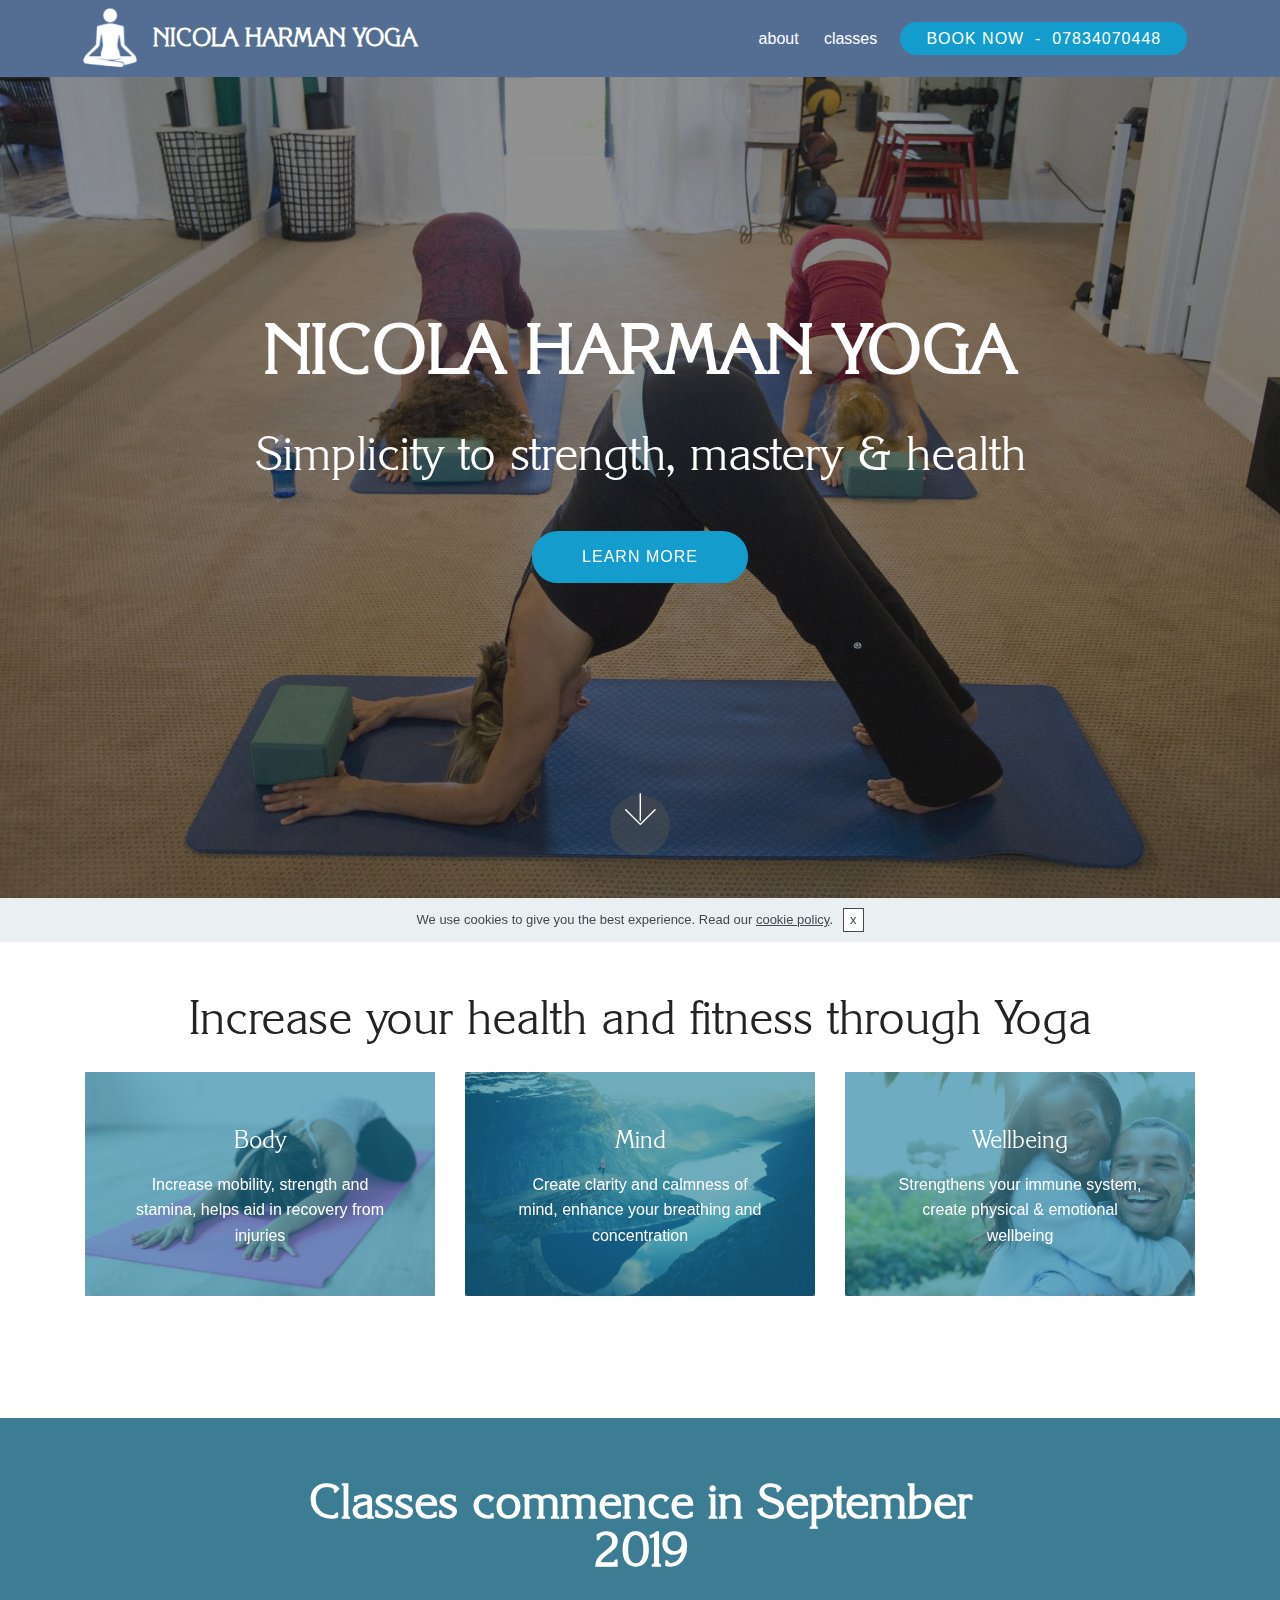
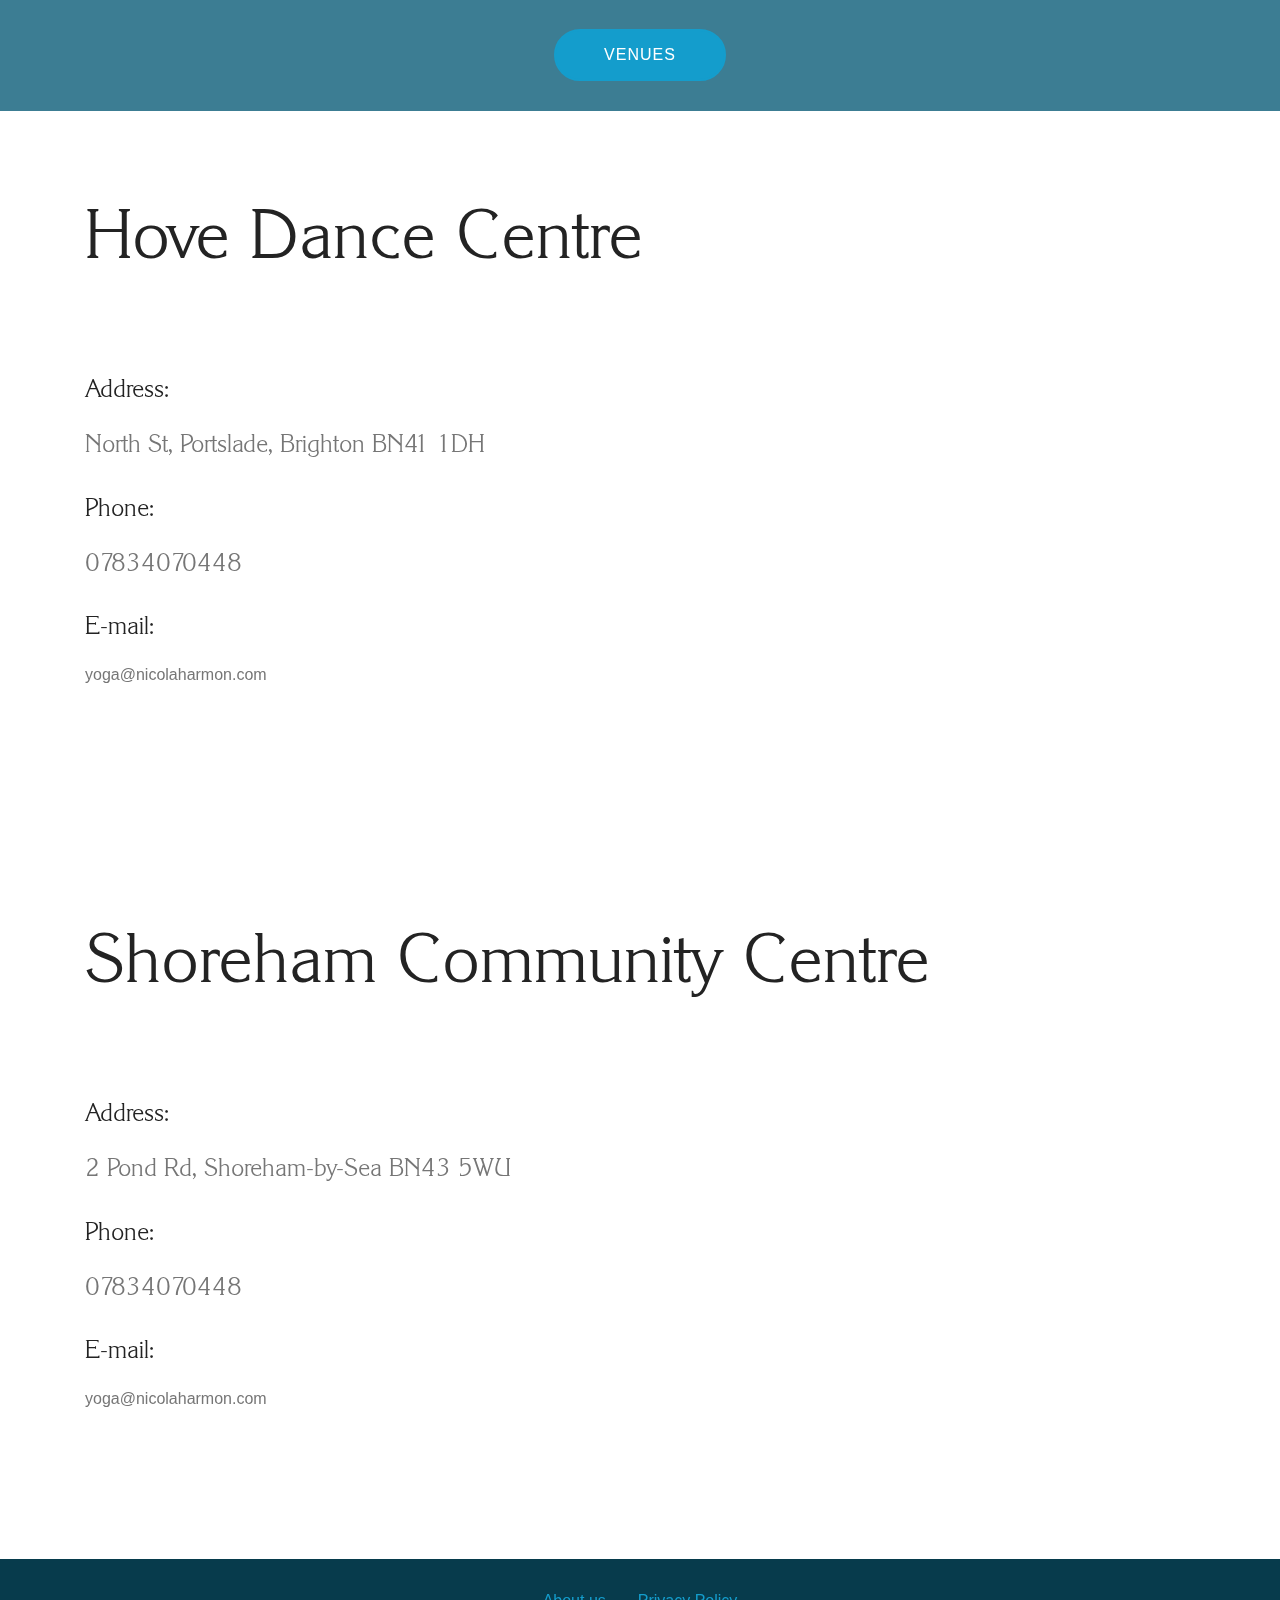
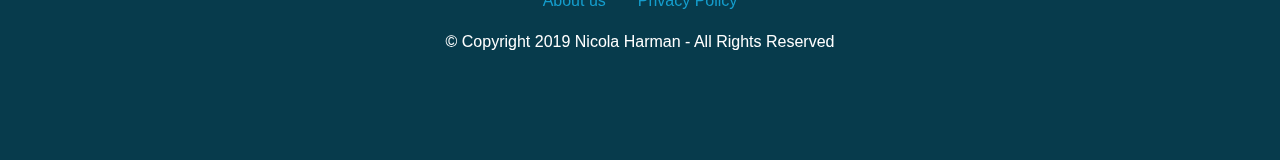
<file: index.html>
<!DOCTYPE html>
<html  >
<head>
  <!-- Site made -->
  <meta charset="UTF-8">
  <meta http-equiv="X-UA-Compatible" content="IE=edge">
  <meta name="generator" content="Mobirise v4.10.6, mobirise.com">
  <meta name="viewport" content="width=device-width, initial-scale=1, minimum-scale=1">
  <link rel="shortcut icon" href="assets/images/lotus-flower.svg" type="image/x-icon">
  <meta name="description" content="Learn Yoga with Nikki Harman. Fun and focused classes that build from the basics to advanced and your  own pace in local classes in Brighton East Sussex">
  
  <title>Nicola Harman Yoga |  Yoga classes, and one-to-one in Brighton and East sussex</title>
  <link rel="stylesheet" href="assets/web/assets/mobirise-icons/mobirise-icons.css">
  <link rel="stylesheet" href="assets/tether/tether.min.css">
  <link rel="stylesheet" href="assets/bootstrap/css/bootstrap.min.css">
  <link rel="stylesheet" href="assets/bootstrap/css/bootstrap-grid.min.css">
  <link rel="stylesheet" href="assets/bootstrap/css/bootstrap-reboot.min.css">
  <link rel="stylesheet" href="assets/socicon/css/styles.css">
  <link rel="stylesheet" href="assets/gdpr-plugin/gdpr-styles.css">
  <link rel="stylesheet" href="assets/dropdown/css/style.css">
  <link rel="stylesheet" href="assets/theme/css/style.css">
  <link rel="stylesheet" href="assets/mobirise/css/mbr-additional.css" type="text/css">
  
  
  
</head>
<body>
  <section class="menu cid-rze4KUOY17" once="menu" id="menu1-0">

    

    <nav class="navbar navbar-expand beta-menu navbar-dropdown align-items-center navbar-fixed-top navbar-toggleable-sm">
        <button class="navbar-toggler navbar-toggler-right" type="button" data-toggle="collapse" data-target="#navbarSupportedContent" aria-controls="navbarSupportedContent" aria-expanded="false" aria-label="Toggle navigation">
            <div class="hamburger">
                <span></span>
                <span></span>
                <span></span>
                <span></span>
            </div>
        </button>
        <div class="menu-logo">
            <div class="navbar-brand">
                <span class="navbar-logo">
                    <a href="index.html">
                         <img src="assets/images/logo-sitting-96x97.png" alt="Mobirise" title="" style="height: 3.8rem;">
                    </a>
                </span>
                <span class="navbar-caption-wrap"><a class="navbar-caption text-white display-5" href="index.html">NICOLA HARMAN YOGA</a></span>
            </div>
        </div>
        <div class="collapse navbar-collapse" id="navbarSupportedContent">
            <ul class="navbar-nav nav-dropdown" data-app-modern-menu="true"><li class="nav-item">
                    <a class="nav-link link text-white display-7" href="about.html">
                        
                        about&nbsp;</a>
                </li><li class="nav-item"><a class="nav-link link text-white display-7" href="classes.html">classes</a></li></ul>
            <div class="navbar-buttons mbr-section-btn"><a class="btn btn-sm btn-primary display-4" href="tel:07834070448">BOOK NOW &nbsp;- &nbsp;07834070448</a></div>
        </div>
    </nav>
</section>

<section class="engine"><a href="https://mobirise.info/j">website templates</a></section><section class="header6 cid-rzejneMwGR mbr-fullscreen mbr-parallax-background" id="header6-1">

    

    <div class="mbr-overlay" style="opacity: 0.5; background-color: rgb(35, 35, 35);">
    </div>

    <div class="container">
        <div class="row justify-content-md-center">
            <div class="mbr-white col-md-10">
                <h1 class="mbr-section-title align-center mbr-bold pb-3 mbr-fonts-style display-1">
                    NICOLA HARMAN YOGA</h1>
                <p class="mbr-text align-center pb-3 mbr-fonts-style display-2">Simplicity to strength, mastery &amp; health<br></p>
                <div class="mbr-section-btn align-center"><a class="btn btn-md btn-primary display-4" href="index.html#features13-5">LEARN MORE</a></div>
            </div>
        </div>
    </div>

    <div class="mbr-arrow hidden-sm-down" aria-hidden="true">
        <a href="#next">
            <i class="mbri-down mbr-iconfont"></i>
        </a>
    </div>
</section>

<section class="features13 cid-rzenCc6mvU" id="features13-5">

    

    
    <div class="container">
        <h2 class="mbr-section-title pb-3 mbr-fonts-style align-center display-2">
            Increase your health and fitness through Yoga</h2>

        <div class="media-container-row">
            <div class="card col-12 col-md-6 align-center col-lg-4">
                <div class="card-wrap">
                    <div class="card-img">
                        <img src="assets/images/mbr-742x495.jpg" alt="Mobirise" title="">
                    </div>
                    <div class="card-box p-5">
                        <h4 class="card-title py-2 mbr-fonts-style align-center mbr-white display-5">
                            Body</h4>
                        <p class="mbr-text mbr-fonts-style mbr-white display-7">
                            Increase mobility, strength and stamina, helps aid in recovery from injuries</p>
                    </div>
                </div>
            </div>
            <div class="card col-12 col-md-6 align-center col-lg-4">
                <div class="card-wrap">
                    <div class="card-img">
                        <img src="assets/images/mbr-700x466.jpg" alt="Mobirise" title="">
                    </div>
                    <div class="card-box p-5">
                        <h4 class="card-title py-2 mbr-fonts-style align-center mbr-white display-5">
                            Mind</h4>
                        <p class="mbr-text mbr-fonts-style mbr-white display-7">
                            Create clarity and calmness of mind, enhance your breathing and concentration</p>
                    </div>
                </div>
            </div>
            <div class="card col-12 col-md-6 align-center col-lg-4">
                <div class="card-wrap">
                    <div class="card-img">
                        <img src="assets/images/mbr-1-700x466.jpg" alt="Mobirise" title="">
                    </div>
                    <div class="card-box p-5">
                        <h4 class="card-title py-2 mbr-fonts-style align-center mbr-white display-5">
                            Wellbeing</h4>
                        <p class="mbr-text mbr-fonts-style mbr-white display-7">
                            Strengthens your immune system, create physical &amp; emotional wellbeing</p>
                    </div>
                </div>
            </div>    
        </div>
    </div>
</section>

<section class="mbr-section content4 cid-rzeqCjrr11" id="content4-a">

    

    <div class="container">
        <div class="media-container-row">
            <div class="title col-12 col-md-8">
                <h2 class="align-center pb-3 mbr-fonts-style display-2"><strong>
                    Classes commence in September 2019</strong></h2>
                
                <div class="mbr-section-btn align-center py-4"><a class="btn btn-primary display-4" href="index.html#contacts1-c">VENUES</a></div>
            </div>
        </div>
    </div>
</section>

<section class="mbr-section contacts1 cid-rzertiDMbK" id="contacts1-c">
    <!---->
    
    <!---->
    <!--Overlay-->
    
    <!--Container-->
    <div class="container">
        <div class="row">
            <!--Titles-->
            <div class="title col-12">
                <h2 class="align-left mbr-fonts-style display-1">
                    Hove Dance Centre<br><br></h2>
                
            </div>
            <!--Left-->
            <div class="col-12 col-md-6">
                <div class="left-block wrapper">
                    <div class="b b-adress">
                        <h5 class="align-left mbr-fonts-style m-0 display-5">
                            Address:
                        </h5>
                        <p class="mbr-text align-left mbr-fonts-style display-5">
                            North St, Portslade, Brighton BN41 1DH
                        </p>
                    </div>
                    <div class="b b-phone">
                        <h5 class="align-left mbr-fonts-style m-0 display-5">
                            Phone:
                        </h5>
                        <p class="mbr-text align-left mbr-fonts-style display-5">
                            07834070448
                        </p>
                    </div>
                    <div class="b b-mail">
                        <h5 class="align-left mbr-fonts-style m-0 display-5">
                            E-mail:
                        </h5>
                        <p class="mbr-text align-left mbr-fonts-style display-7">
                            yoga@nicolaharmon.com
                        </p>
                    </div>
                </div>
            </div>
            <!--Right-->
            <div class="col-12 col-md-6">
                <div class="google-map"><iframe frameborder="0" style="border:0" src="https://www.google.com/maps/embed/v1/place?key=AIzaSyCy9r70T3NYf3PhvVflTo0_zdif2_IoIYs&amp;q=place_id:ChIJswjguZaadUgRTRUR6OkyXUM" allowfullscreen=""></iframe></div>
            </div>
        </div>
    </div>
</section>

<section class="mbr-section contacts1 cid-rzeqV54UR4" id="contacts1-b">
    <!---->
    
    <!---->
    <!--Overlay-->
    
    <!--Container-->
    <div class="container">
        <div class="row">
            <!--Titles-->
            <div class="title col-12">
                <h2 class="align-left mbr-fonts-style display-1">Shoreham Community Centre<br><br></h2>
                
            </div>
            <!--Left-->
            <div class="col-12 col-md-6">
                <div class="left-block wrapper">
                    <div class="b b-adress">
                        <h5 class="align-left mbr-fonts-style m-0 display-5">
                            Address:
                        </h5>
                        <p class="mbr-text align-left mbr-fonts-style display-5">
                            2 Pond Rd, Shoreham-by-Sea BN43 5WU
                        </p>
                    </div>
                    <div class="b b-phone">
                        <h5 class="align-left mbr-fonts-style m-0 display-5">
                            Phone:
                        </h5>
                        <p class="mbr-text align-left mbr-fonts-style display-5">07834070448</p>
                    </div>
                    <div class="b b-mail">
                        <h5 class="align-left mbr-fonts-style m-0 display-5">
                            E-mail:
                        </h5>
                        <p class="mbr-text align-left mbr-fonts-style display-7">
                            yoga@nicolaharmon.com</p>
                    </div>
                </div>
            </div>
            <!--Right-->
            <div class="col-12 col-md-6">
                <div class="google-map"><iframe frameborder="0" style="border:0" src="https://www.google.com/maps/embed/v1/place?key=AIzaSyAEIpgj38KyLFELm2bK9Y7krBkz1K-cMq8&amp;q=place_id:ChIJIzHRWB2adUgRpP-JYZ0hEjg" allowfullscreen=""></iframe></div>
            </div>
        </div>
    </div>
</section>

<section once="footers" class="cid-rzAoZJ44qv" id="footer7-t">

    

    

    <div class="container">
        <div class="media-container-row align-center mbr-white">
            <div class="row row-links">
                <ul class="foot-menu">
                    
                    
                    
                    
                    
                <li class="foot-menu-item mbr-fonts-style display-7"><a href="about.html" target="_blank">
                        About us
                    </a></li><li class="foot-menu-item mbr-fonts-style display-7"><a href="page3.html">Privacy Policy</a></li></ul>
            </div>
            
            <div class="row row-copirayt">
                <p class="mbr-text mb-0 mbr-fonts-style mbr-white align-center display-7">
                    © Copyright 2019 Nicola Harman - All Rights Reserved
                </p>
            </div>
        </div>
    </div>
</section>


  <script src="assets/web/assets/jquery/jquery.min.js"></script>
  <script src="assets/popper/popper.min.js"></script>
  <script src="assets/tether/tether.min.js"></script>
  <script src="assets/bootstrap/js/bootstrap.min.js"></script>
  <script src="assets/smoothscroll/smooth-scroll.js"></script>
  <script src="assets/dropdown/js/nav-dropdown.js"></script>
  <script src="assets/dropdown/js/navbar-dropdown.js"></script>
  <script src="assets/touchswipe/jquery.touch-swipe.min.js"></script>
  <script src="assets/parallax/jarallax.min.js"></script>
  <script src="assets/cookies-alert-plugin/cookies-alert-core.js"></script>
  <script src="assets/cookies-alert-plugin/cookies-alert-script.js"></script>
  <script src="assets/theme/js/script.js"></script>
  
  
 <div id="scrollToTop" class="scrollToTop mbr-arrow-up"><a style="text-align: center;"><i class="mbr-arrow-up-icon mbr-arrow-up-icon-cm cm-icon cm-icon-smallarrow-up"></i></a></div>
  <input name="cookieData" type="hidden"data-cookie-colorText='#424a4d' data-cookie-colorBg='rgba(234, 239, 241, 0.99)' data-cookie-colorButton='#ffffff' data-cookie-colorLink='#424a4d' data-cookie-underlineLink='true' data-cookie-text="We use cookies to give you the best experience. Read our <a href='privacy.html'>cookie policy</a>.">
  </body>
</html>
</file>
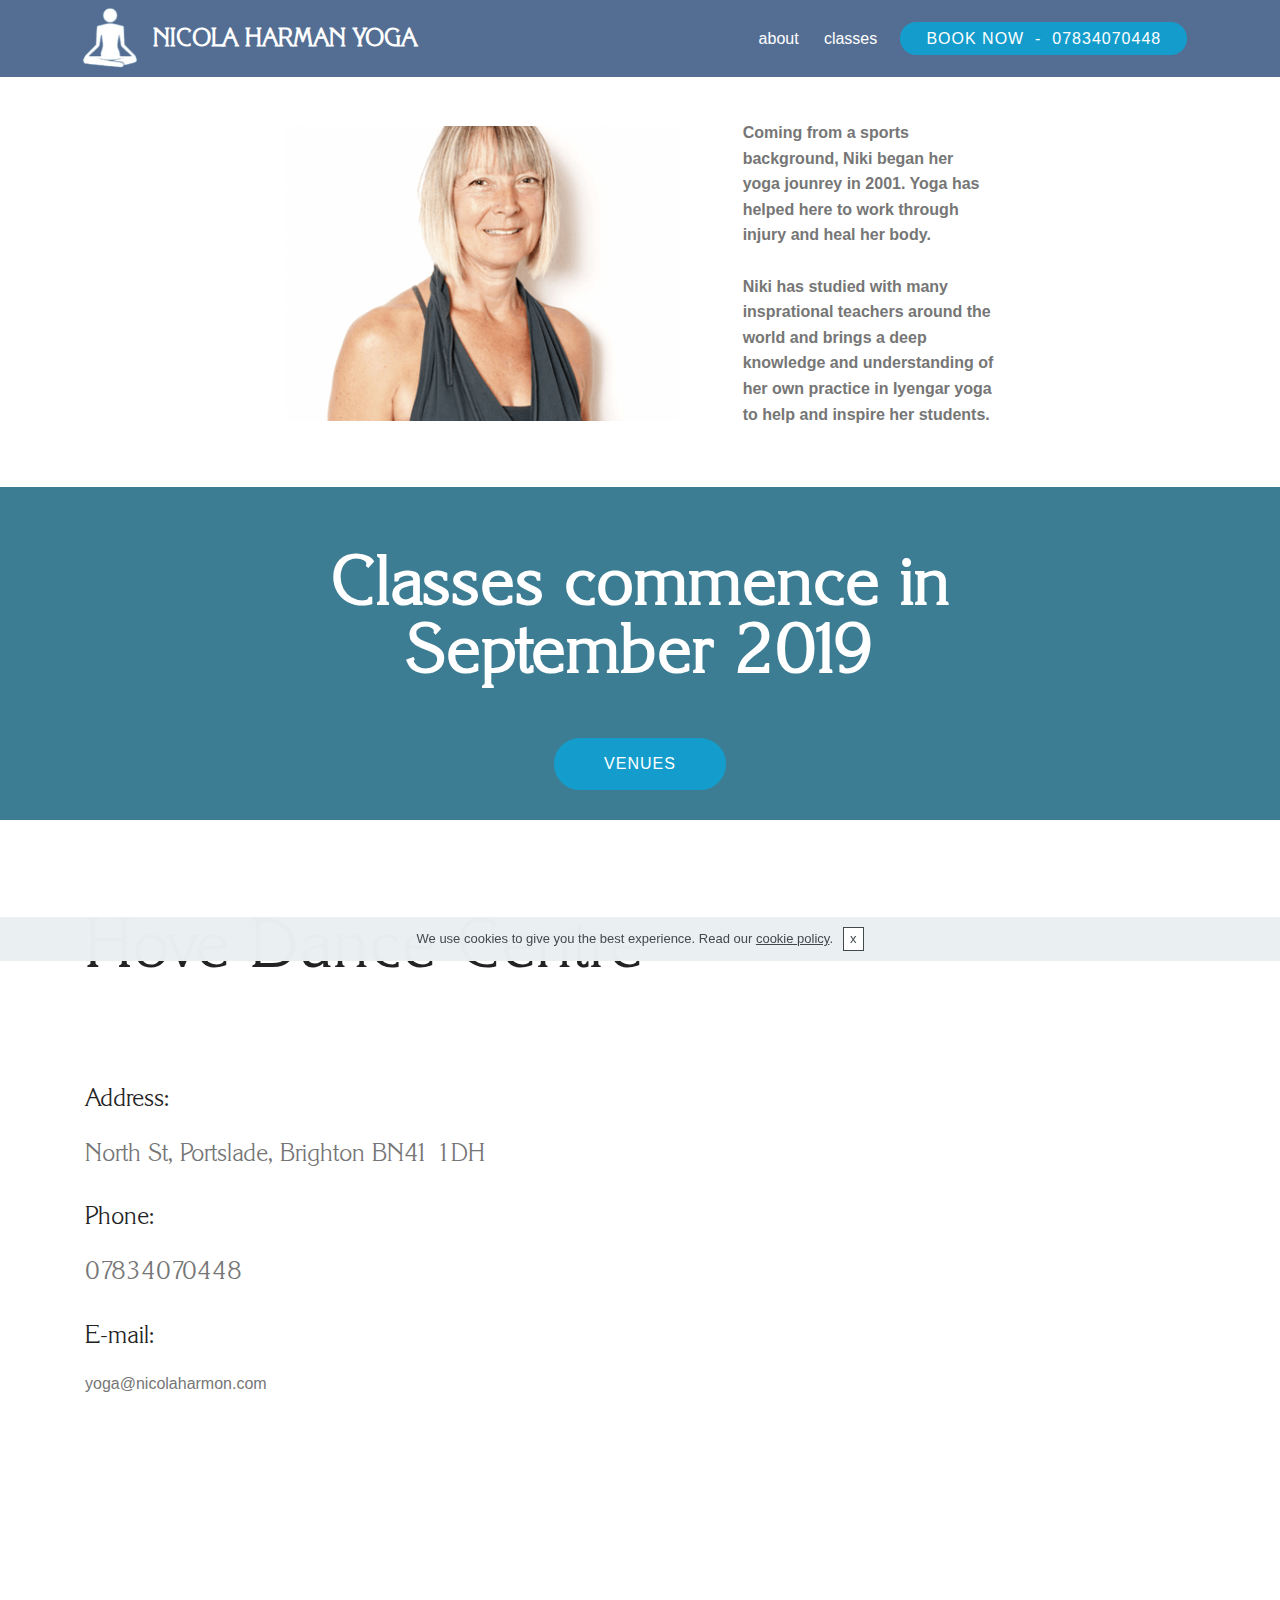
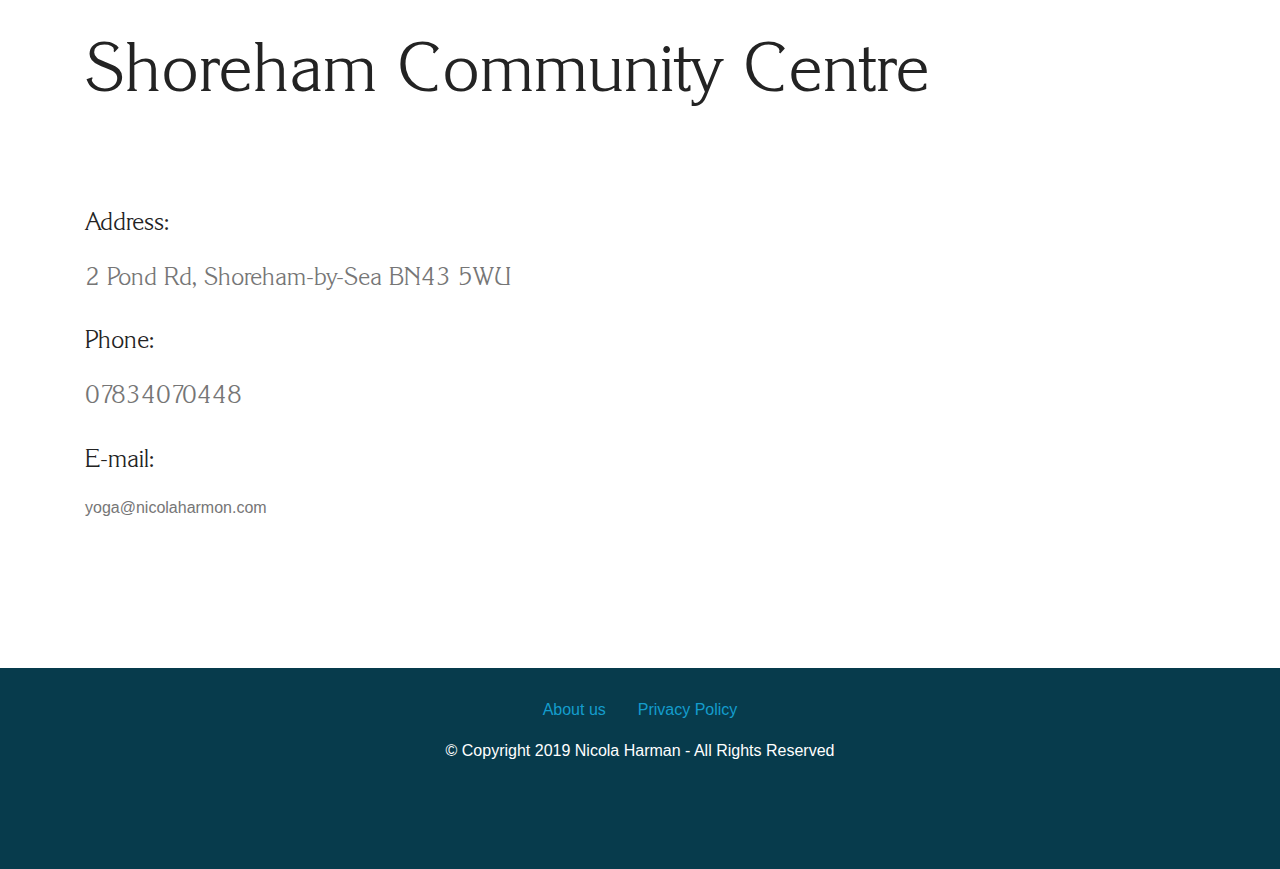
<file: about.html>
<!DOCTYPE html>
<html  >
<head>
  <!-- Site made with Mobirise Website Builder v4.10.6, https://mobirise.com -->
  <meta charset="UTF-8">
  <meta http-equiv="X-UA-Compatible" content="IE=edge">
  <meta name="generator" content="Mobirise v4.10.6, mobirise.com">
  <meta name="viewport" content="width=device-width, initial-scale=1, minimum-scale=1">
  <link rel="shortcut icon" href="assets/images/lotus-flower.svg" type="image/x-icon">
  <meta name="description" content="Nikki has been teaching yoga for nearly 20 years and experienced the benfits first hand in healing and wellbeing. Her passion comes across in her teaching - take a class and find out">
  
  <title>about Niki | Nicola Harman Yoga classes in Brighton </title>
  <link rel="stylesheet" href="assets/tether/tether.min.css">
  <link rel="stylesheet" href="assets/bootstrap/css/bootstrap.min.css">
  <link rel="stylesheet" href="assets/bootstrap/css/bootstrap-grid.min.css">
  <link rel="stylesheet" href="assets/bootstrap/css/bootstrap-reboot.min.css">
  <link rel="stylesheet" href="assets/socicon/css/styles.css">
  <link rel="stylesheet" href="assets/gdpr-plugin/gdpr-styles.css">
  <link rel="stylesheet" href="assets/dropdown/css/style.css">
  <link rel="stylesheet" href="assets/theme/css/style.css">
  <link rel="stylesheet" href="assets/mobirise/css/mbr-additional.css" type="text/css">
  
  
  
</head>
<body>
  <section class="menu cid-rzAdy4Xanp" once="menu" id="menu1-d">

    

    <nav class="navbar navbar-expand beta-menu navbar-dropdown align-items-center navbar-fixed-top navbar-toggleable-sm">
        <button class="navbar-toggler navbar-toggler-right" type="button" data-toggle="collapse" data-target="#navbarSupportedContent" aria-controls="navbarSupportedContent" aria-expanded="false" aria-label="Toggle navigation">
            <div class="hamburger">
                <span></span>
                <span></span>
                <span></span>
                <span></span>
            </div>
        </button>
        <div class="menu-logo">
            <div class="navbar-brand">
                <span class="navbar-logo">
                    <a href="index.html">
                         <img src="assets/images/logo-sitting-96x97.png" alt="Mobirise" title="" style="height: 3.8rem;">
                    </a>
                </span>
                <span class="navbar-caption-wrap"><a class="navbar-caption text-white display-5" href="index.html">NICOLA HARMAN YOGA</a></span>
            </div>
        </div>
        <div class="collapse navbar-collapse" id="navbarSupportedContent">
            <ul class="navbar-nav nav-dropdown" data-app-modern-menu="true"><li class="nav-item">
                    <a class="nav-link link text-white display-7" href="about.html">
                        
                        about&nbsp;</a>
                </li><li class="nav-item"><a class="nav-link link text-white display-7" href="classes.html">classes</a></li></ul>
            <div class="navbar-buttons mbr-section-btn"><a class="btn btn-sm btn-primary display-4" href="tel:07834070448">BOOK NOW &nbsp;- &nbsp;07834070448</a></div>
        </div>
    </nav>
</section>

<section class="engine"><a href="https://mobirise.info/w">html5 templates</a></section><section class="mbr-section content6 cid-rzAeugiPSD" id="content6-j">
    
     
    
    <div class="container">
        <div class="media-container-row">
            <div class="col-12 col-md-8">
                <div class="media-container-row">
                    <div class="mbr-figure" style="width: 165%;">
                      <img src="assets/images/niki-harman-1-400x300.png" alt="Mobirise" title="">  
                    </div>
                    <div class="media-content">
                        <div class="mbr-section-text">
                            <p class="mbr-text mb-0 mbr-fonts-style display-7"><strong>Coming from a sports background, Niki began her yoga jounrey in 2001. Yoga has helped here to work through injury and heal her body.</strong><br><br><strong>Niki has studied with many insprational teachers around the world and brings a deep knowledge and understanding of her own practice in Iyengar yoga to help and inspire her students.</strong></p>
                        </div>
                    </div>
                </div>
            </div>
        </div>
    </div>
</section>

<section class="mbr-section content4 cid-rzAdy7V0gq" id="content4-g">

    

    <div class="container">
        <div class="media-container-row">
            <div class="title col-12 col-md-8">
                <h2 class="align-center pb-3 mbr-fonts-style display-1"><strong>
                    Classes commence in September 2019</strong></h2>
                
                <div class="mbr-section-btn align-center py-4"><a class="btn btn-primary display-4" href="index.html#contacts1-c">VENUES</a></div>
            </div>
        </div>
    </div>
</section>

<section class="mbr-section contacts1 cid-rzAdy8lHKB" id="contacts1-h">
    <!---->
    
    <!---->
    <!--Overlay-->
    
    <!--Container-->
    <div class="container">
        <div class="row">
            <!--Titles-->
            <div class="title col-12">
                <h2 class="align-left mbr-fonts-style display-1">
                    Hove Dance Centre<br><br></h2>
                
            </div>
            <!--Left-->
            <div class="col-12 col-md-6">
                <div class="left-block wrapper">
                    <div class="b b-adress">
                        <h5 class="align-left mbr-fonts-style m-0 display-5">
                            Address:
                        </h5>
                        <p class="mbr-text align-left mbr-fonts-style display-5">
                            North St, Portslade, Brighton BN41 1DH
                        </p>
                    </div>
                    <div class="b b-phone">
                        <h5 class="align-left mbr-fonts-style m-0 display-5">
                            Phone:
                        </h5>
                        <p class="mbr-text align-left mbr-fonts-style display-5">
                            07834070448
                        </p>
                    </div>
                    <div class="b b-mail">
                        <h5 class="align-left mbr-fonts-style m-0 display-5">
                            E-mail:
                        </h5>
                        <p class="mbr-text align-left mbr-fonts-style display-7">
                            yoga@nicolaharmon.com
                        </p>
                    </div>
                </div>
            </div>
            <!--Right-->
            <div class="col-12 col-md-6">
                <div class="google-map"><iframe frameborder="0" style="border:0" src="https://www.google.com/maps/embed/v1/place?key=AIzaSyAEIpgj38KyLFELm2bK9Y7krBkz1K-cMq8&amp;q=place_id:ChIJswjguZaadUgRTRUR6OkyXUM" allowfullscreen=""></iframe></div>
            </div>
        </div>
    </div>
</section>

<section class="mbr-section contacts1 cid-rzAdy9erYw" id="contacts1-i">
    <!---->
    
    <!---->
    <!--Overlay-->
    
    <!--Container-->
    <div class="container">
        <div class="row">
            <!--Titles-->
            <div class="title col-12">
                <h2 class="align-left mbr-fonts-style display-1">Shoreham Community Centre<br><br></h2>
                
            </div>
            <!--Left-->
            <div class="col-12 col-md-6">
                <div class="left-block wrapper">
                    <div class="b b-adress">
                        <h5 class="align-left mbr-fonts-style m-0 display-5">
                            Address:
                        </h5>
                        <p class="mbr-text align-left mbr-fonts-style display-5">
                            2 Pond Rd, Shoreham-by-Sea BN43 5WU
                        </p>
                    </div>
                    <div class="b b-phone">
                        <h5 class="align-left mbr-fonts-style m-0 display-5">
                            Phone:
                        </h5>
                        <p class="mbr-text align-left mbr-fonts-style display-5">07834070448</p>
                    </div>
                    <div class="b b-mail">
                        <h5 class="align-left mbr-fonts-style m-0 display-5">
                            E-mail:
                        </h5>
                        <p class="mbr-text align-left mbr-fonts-style display-7">
                            yoga@nicolaharmon.com
                        </p>
                    </div>
                </div>
            </div>
            <!--Right-->
            <div class="col-12 col-md-6">
                <div class="google-map"><iframe frameborder="0" style="border:0" src="https://www.google.com/maps/embed/v1/place?key=AIzaSyAEIpgj38KyLFELm2bK9Y7krBkz1K-cMq8&amp;q=place_id:ChIJIzHRWB2adUgRpP-JYZ0hEjg" allowfullscreen=""></iframe></div>
            </div>
        </div>
    </div>
</section>

<section once="footers" class="cid-rzAoZJ44qv" id="footer7-t">

    

    

    <div class="container">
        <div class="media-container-row align-center mbr-white">
            <div class="row row-links">
                <ul class="foot-menu">
                    
                    
                    
                    
                    
                <li class="foot-menu-item mbr-fonts-style display-7"><a href="about.html" target="_blank">
                        About us
                    </a></li><li class="foot-menu-item mbr-fonts-style display-7"><a href="page3.html">Privacy Policy</a></li></ul>
            </div>
            
            <div class="row row-copirayt">
                <p class="mbr-text mb-0 mbr-fonts-style mbr-white align-center display-7">
                    © Copyright 2019 Nicola Harman - All Rights Reserved
                </p>
            </div>
        </div>
    </div>
</section>


  <script src="assets/web/assets/jquery/jquery.min.js"></script>
  <script src="assets/popper/popper.min.js"></script>
  <script src="assets/tether/tether.min.js"></script>
  <script src="assets/bootstrap/js/bootstrap.min.js"></script>
  <script src="assets/touchswipe/jquery.touch-swipe.min.js"></script>
  <script src="assets/cookies-alert-plugin/cookies-alert-core.js"></script>
  <script src="assets/cookies-alert-plugin/cookies-alert-script.js"></script>
  <script src="assets/dropdown/js/nav-dropdown.js"></script>
  <script src="assets/dropdown/js/navbar-dropdown.js"></script>
  <script src="assets/smoothscroll/smooth-scroll.js"></script>
  <script src="assets/theme/js/script.js"></script>
  
  
 <div id="scrollToTop" class="scrollToTop mbr-arrow-up"><a style="text-align: center;"><i class="mbr-arrow-up-icon mbr-arrow-up-icon-cm cm-icon cm-icon-smallarrow-up"></i></a></div>
  <input name="cookieData" type="hidden"data-cookie-colorText='#424a4d' data-cookie-colorBg='rgba(234, 239, 241, 0.99)' data-cookie-colorButton='#ffffff' data-cookie-colorLink='#424a4d' data-cookie-underlineLink='true' data-cookie-text="We use cookies to give you the best experience. Read our <a href='privacy.html'>cookie policy</a>.">
  </body>
</html>
</file>
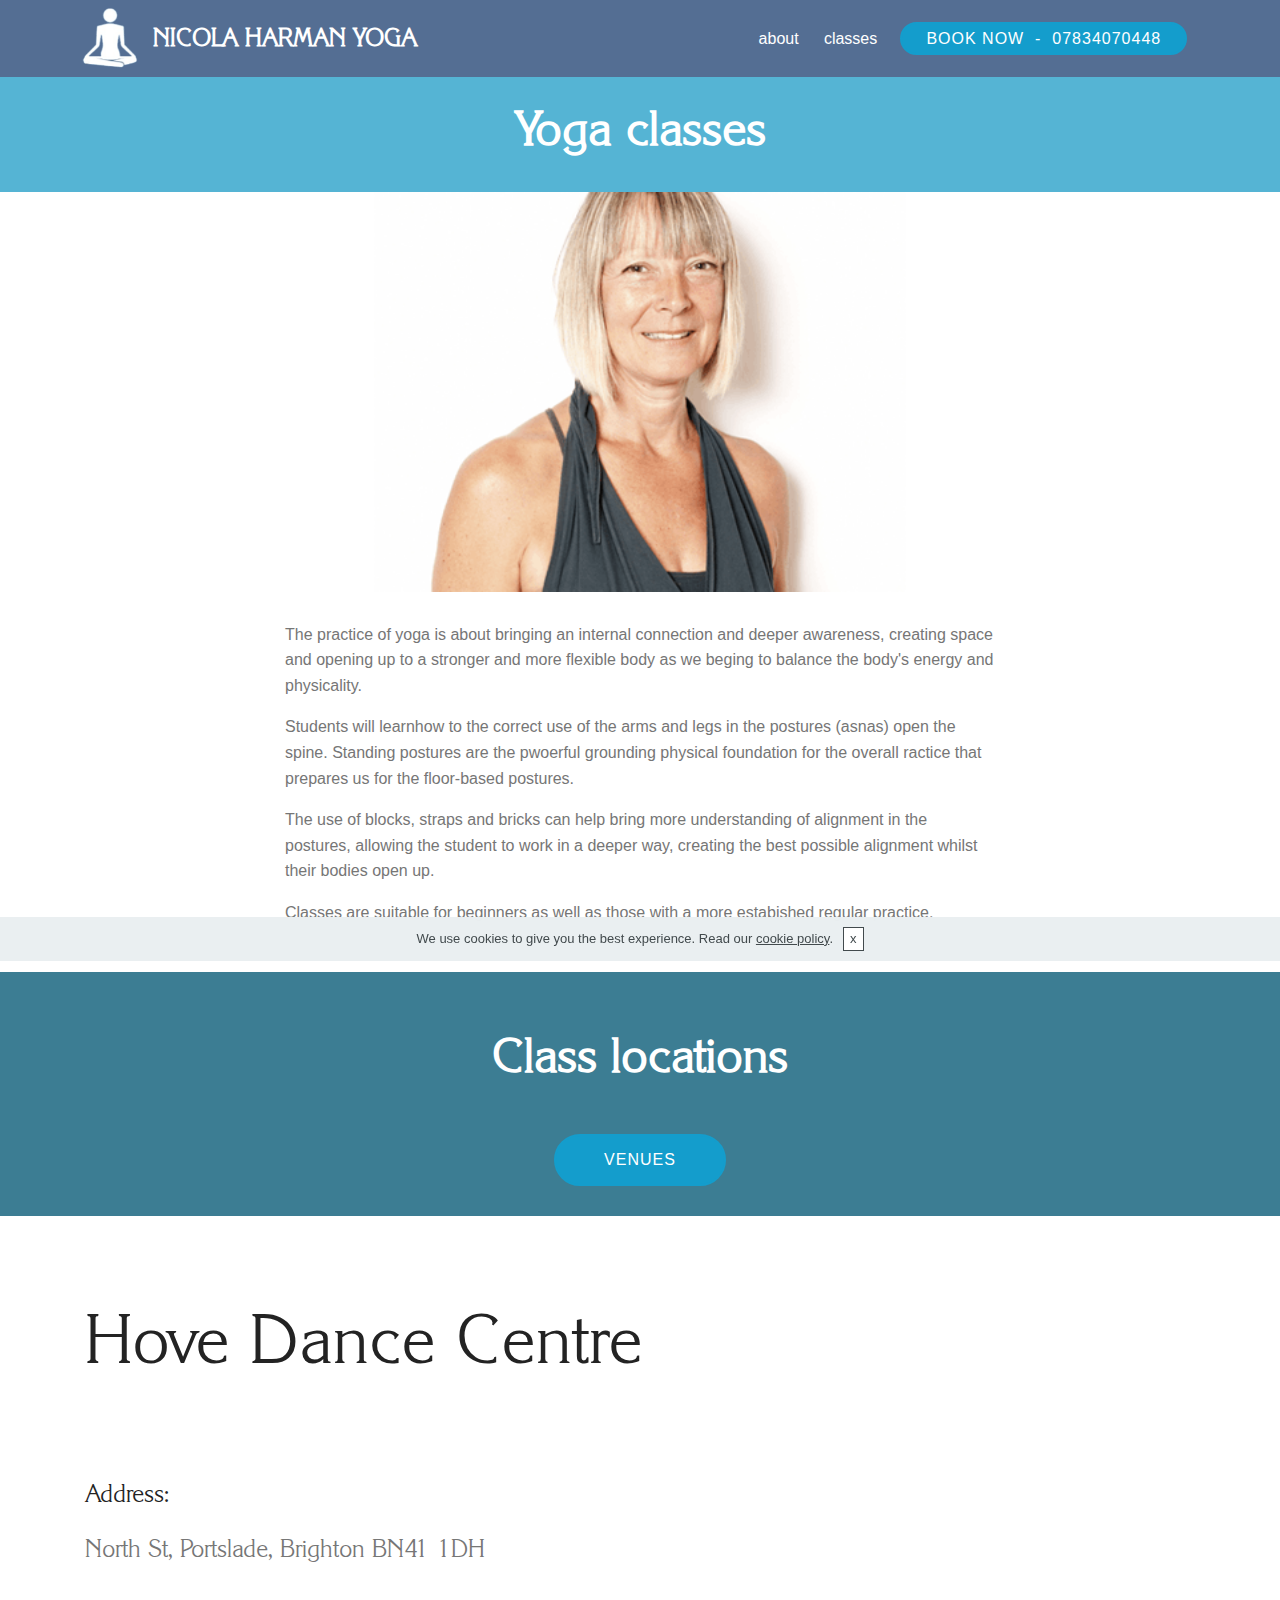
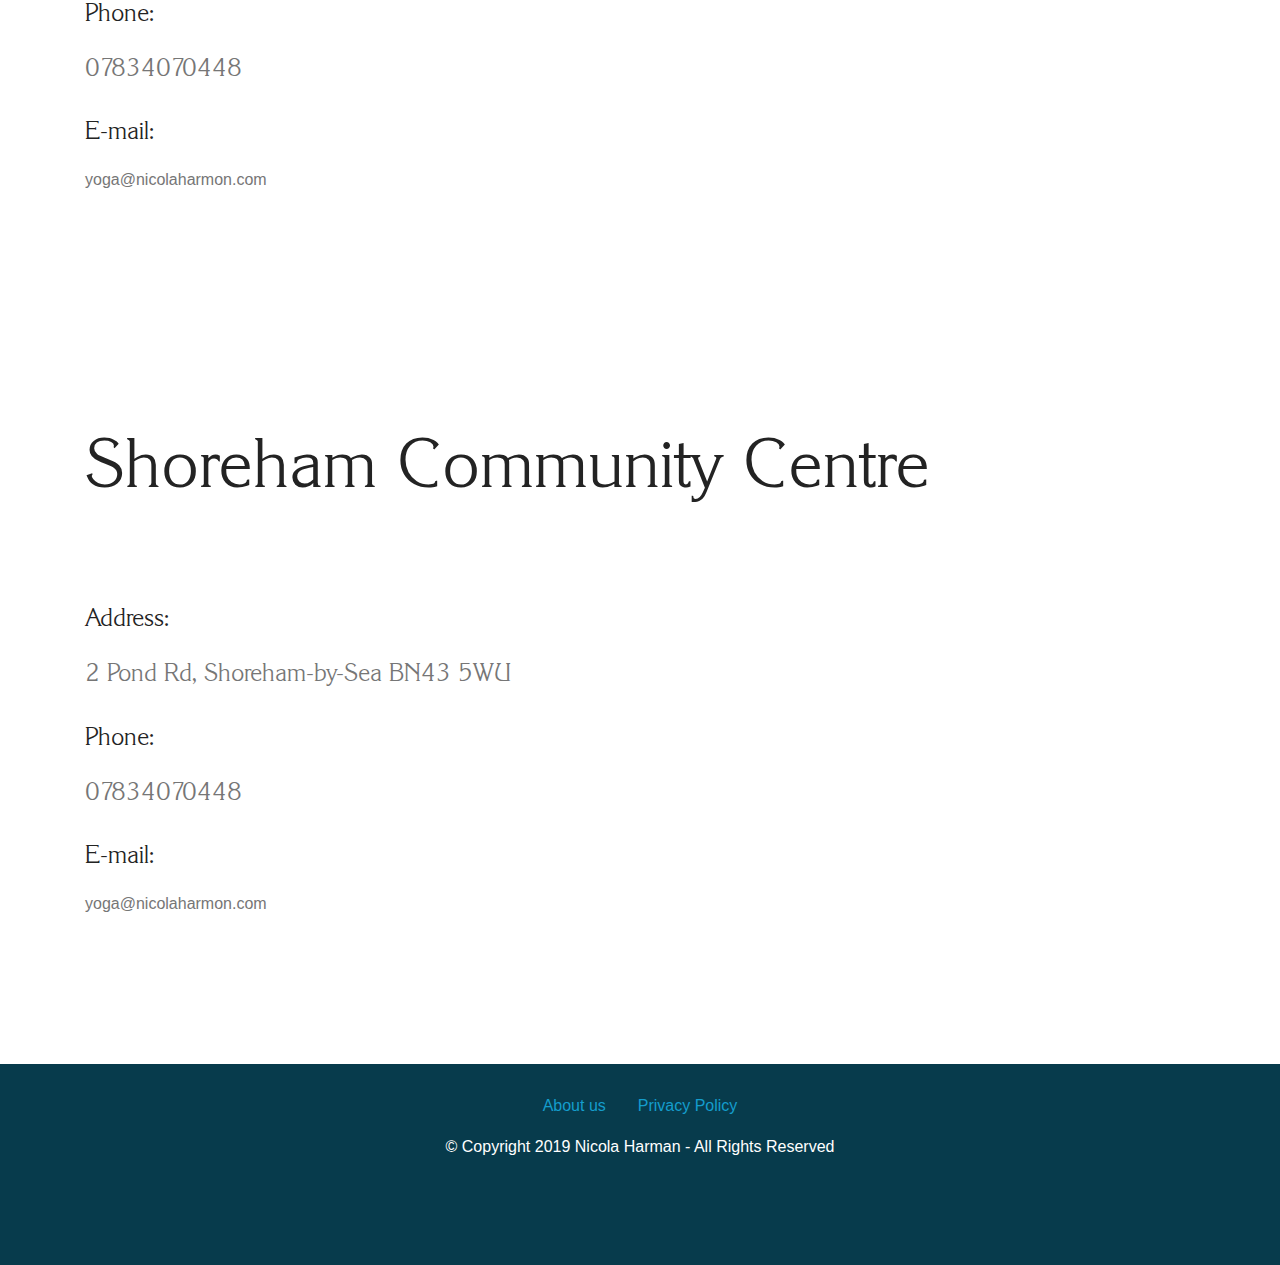
<file: classes.html>
<!DOCTYPE html>
<html  >
<head>
  <!-- Site made with Mobirise Website Builder v4.10.6, https://mobirise.com -->
  <meta charset="UTF-8">
  <meta http-equiv="X-UA-Compatible" content="IE=edge">
  <meta name="generator" content="Mobirise v4.10.6, mobirise.com">
  <meta name="viewport" content="width=device-width, initial-scale=1, minimum-scale=1">
  <link rel="shortcut icon" href="assets/images/lotus-flower.svg" type="image/x-icon">
  <meta name="description" content="Niki has been teaching yoga for nearly 20 years and experienced the benfits first hand in healing and wellbeing. Her passion comes across in her teaching - take a class and find out">
  
  <title>yoga classesi | Nicola Harman Yoga classes in Brighton </title>
  <link rel="stylesheet" href="assets/tether/tether.min.css">
  <link rel="stylesheet" href="assets/bootstrap/css/bootstrap.min.css">
  <link rel="stylesheet" href="assets/bootstrap/css/bootstrap-grid.min.css">
  <link rel="stylesheet" href="assets/bootstrap/css/bootstrap-reboot.min.css">
  <link rel="stylesheet" href="assets/socicon/css/styles.css">
  <link rel="stylesheet" href="assets/gdpr-plugin/gdpr-styles.css">
  <link rel="stylesheet" href="assets/dropdown/css/style.css">
  <link rel="stylesheet" href="assets/theme/css/style.css">
  <link rel="stylesheet" href="assets/mobirise/css/mbr-additional.css" type="text/css">
  
  
  
</head>
<body>
  <section class="menu cid-rzAgkTA25H" once="menu" id="menu1-k">

    

    <nav class="navbar navbar-expand beta-menu navbar-dropdown align-items-center navbar-fixed-top navbar-toggleable-sm">
        <button class="navbar-toggler navbar-toggler-right" type="button" data-toggle="collapse" data-target="#navbarSupportedContent" aria-controls="navbarSupportedContent" aria-expanded="false" aria-label="Toggle navigation">
            <div class="hamburger">
                <span></span>
                <span></span>
                <span></span>
                <span></span>
            </div>
        </button>
        <div class="menu-logo">
            <div class="navbar-brand">
                <span class="navbar-logo">
                    <a href="index.html">
                         <img src="assets/images/logo-sitting-96x97.png" alt="Mobirise" title="" style="height: 3.8rem;">
                    </a>
                </span>
                <span class="navbar-caption-wrap"><a class="navbar-caption text-white display-5" href="index.html">NICOLA HARMAN YOGA</a></span>
            </div>
        </div>
        <div class="collapse navbar-collapse" id="navbarSupportedContent">
            <ul class="navbar-nav nav-dropdown" data-app-modern-menu="true"><li class="nav-item">
                    <a class="nav-link link text-white display-7" href="about.html">
                        
                        about&nbsp;</a>
                </li><li class="nav-item"><a class="nav-link link text-white display-7" href="classes.html">classes</a></li></ul>
            <div class="navbar-buttons mbr-section-btn"><a class="btn btn-sm btn-primary display-4" href="tel:07834070448">BOOK NOW &nbsp;- &nbsp;07834070448</a></div>
        </div>
    </nav>
</section>

<section class="engine"><a href="https://mobirise.info/g">how to build a site for free</a></section><section class="mbr-section content4 cid-rzAgkUvo4k" id="content4-m">

    

    <div class="container">
        <div class="media-container-row">
            <div class="title col-12 col-md-8">
                <h2 class="align-center pb-3 mbr-fonts-style display-2"><strong>Yoga classes</strong></h2>
                
                
            </div>
        </div>
    </div>
</section>

<section class="cid-rzAnTSMMlH" id="image2-s">

    

    <figure class="mbr-figure container">
        <div class="image-block" style="width: 48%;">
            <img src="assets/images/niki-harman-1-400x300.png" alt="Nicola Harman portrait image" title="Nicola Harman">
            
        </div>
    </figure>
</section>

<section class="mbr-section article content1 cid-rzAmyws09C" id="content1-q">
    
     

    <div class="container">
        <div class="media-container-row">
            <div class="mbr-text col-12 mbr-fonts-style display-7 col-md-8"><p>The practice of yoga is about bringing an internal connection and deeper awareness, creating space and opening up to a stronger and more flexible body as we beging to balance the body's energy and physicality.</p><p>Students will learnhow to the correct use of the arms and legs in the postures (asnas) open the spine. Standing postures are the pwoerful grounding physical foundation for the overall ractice that prepares us for the floor-based postures.</p><p>The use of blocks, straps and bricks can help bring more understanding of alignment in the postures, allowing the student to work in a deeper way, creating the best possible alignment whilst their bodies open up.</p><p>Classes are suitable for beginners as well as those with a more estabished regular practice.</p></div>
        </div>
    </div>
</section>

<section class="mbr-section content4 cid-rzAlPKKVC3" id="content4-p">

    

    <div class="container">
        <div class="media-container-row">
            <div class="title col-12 col-md-8">
                <h2 class="align-center pb-3 mbr-fonts-style display-2"><strong>
                    Class locations</strong></h2>
                
                <div class="mbr-section-btn align-center py-4"><a class="btn btn-primary display-4" href="index.html#contacts1-c">VENUES</a></div>
            </div>
        </div>
    </div>
</section>

<section class="mbr-section contacts1 cid-rzAgkUXmiw" id="contacts1-n">
    <!---->
    
    <!---->
    <!--Overlay-->
    
    <!--Container-->
    <div class="container">
        <div class="row">
            <!--Titles-->
            <div class="title col-12">
                <h2 class="align-left mbr-fonts-style display-1">
                    Hove Dance Centre<br><br></h2>
                
            </div>
            <!--Left-->
            <div class="col-12 col-md-6">
                <div class="left-block wrapper">
                    <div class="b b-adress">
                        <h5 class="align-left mbr-fonts-style m-0 display-5">
                            Address:
                        </h5>
                        <p class="mbr-text align-left mbr-fonts-style display-5">
                            North St, Portslade, Brighton BN41 1DH
                        </p>
                    </div>
                    <div class="b b-phone">
                        <h5 class="align-left mbr-fonts-style m-0 display-5">
                            Phone:
                        </h5>
                        <p class="mbr-text align-left mbr-fonts-style display-5">
                            07834070448
                        </p>
                    </div>
                    <div class="b b-mail">
                        <h5 class="align-left mbr-fonts-style m-0 display-5">
                            E-mail:
                        </h5>
                        <p class="mbr-text align-left mbr-fonts-style display-7">
                            yoga@nicolaharmon.com
                        </p>
                    </div>
                </div>
            </div>
            <!--Right-->
            <div class="col-12 col-md-6">
                <div class="google-map"><iframe frameborder="0" style="border:0" src="https://www.google.com/maps/embed/v1/place?key=AIzaSyAEIpgj38KyLFELm2bK9Y7krBkz1K-cMq8&amp;q=place_id:ChIJswjguZaadUgRTRUR6OkyXUM" allowfullscreen=""></iframe></div>
            </div>
        </div>
    </div>
</section>

<section class="mbr-section contacts1 cid-rzAgkVOCLd" id="contacts1-o">
    <!---->
    
    <!---->
    <!--Overlay-->
    
    <!--Container-->
    <div class="container">
        <div class="row">
            <!--Titles-->
            <div class="title col-12">
                <h2 class="align-left mbr-fonts-style display-1">Shoreham Community Centre<br><br></h2>
                
            </div>
            <!--Left-->
            <div class="col-12 col-md-6">
                <div class="left-block wrapper">
                    <div class="b b-adress">
                        <h5 class="align-left mbr-fonts-style m-0 display-5">
                            Address:
                        </h5>
                        <p class="mbr-text align-left mbr-fonts-style display-5">
                            2 Pond Rd, Shoreham-by-Sea BN43 5WU
                        </p>
                    </div>
                    <div class="b b-phone">
                        <h5 class="align-left mbr-fonts-style m-0 display-5">
                            Phone:
                        </h5>
                        <p class="mbr-text align-left mbr-fonts-style display-5">07834070448</p>
                    </div>
                    <div class="b b-mail">
                        <h5 class="align-left mbr-fonts-style m-0 display-5">
                            E-mail:
                        </h5>
                        <p class="mbr-text align-left mbr-fonts-style display-7">
                            yoga@nicolaharmon.com
                        </p>
                    </div>
                </div>
            </div>
            <!--Right-->
            <div class="col-12 col-md-6">
                <div class="google-map"><iframe frameborder="0" style="border:0" src="https://www.google.com/maps/embed/v1/place?key=AIzaSyCy9r70T3NYf3PhvVflTo0_zdif2_IoIYs&amp;q=place_id:ChIJIzHRWB2adUgRpP-JYZ0hEjg" allowfullscreen=""></iframe></div>
            </div>
        </div>
    </div>
</section>

<section once="footers" class="cid-rzAoZJ44qv" id="footer7-t">

    

    

    <div class="container">
        <div class="media-container-row align-center mbr-white">
            <div class="row row-links">
                <ul class="foot-menu">
                    
                    
                    
                    
                    
                <li class="foot-menu-item mbr-fonts-style display-7"><a href="about.html" target="_blank">
                        About us
                    </a></li><li class="foot-menu-item mbr-fonts-style display-7"><a href="page3.html">Privacy Policy</a></li></ul>
            </div>
            
            <div class="row row-copirayt">
                <p class="mbr-text mb-0 mbr-fonts-style mbr-white align-center display-7">
                    © Copyright 2019 Nicola Harman - All Rights Reserved
                </p>
            </div>
        </div>
    </div>
</section>


  <script src="assets/web/assets/jquery/jquery.min.js"></script>
  <script src="assets/popper/popper.min.js"></script>
  <script src="assets/tether/tether.min.js"></script>
  <script src="assets/bootstrap/js/bootstrap.min.js"></script>
  <script src="assets/touchswipe/jquery.touch-swipe.min.js"></script>
  <script src="assets/cookies-alert-plugin/cookies-alert-core.js"></script>
  <script src="assets/cookies-alert-plugin/cookies-alert-script.js"></script>
  <script src="assets/dropdown/js/nav-dropdown.js"></script>
  <script src="assets/dropdown/js/navbar-dropdown.js"></script>
  <script src="assets/smoothscroll/smooth-scroll.js"></script>
  <script src="assets/theme/js/script.js"></script>
  
  
 <div id="scrollToTop" class="scrollToTop mbr-arrow-up"><a style="text-align: center;"><i class="mbr-arrow-up-icon mbr-arrow-up-icon-cm cm-icon cm-icon-smallarrow-up"></i></a></div>
  <input name="cookieData" type="hidden"data-cookie-colorText='#424a4d' data-cookie-colorBg='rgba(234, 239, 241, 0.99)' data-cookie-colorButton='#ffffff' data-cookie-colorLink='#424a4d' data-cookie-underlineLink='true' data-cookie-text="We use cookies to give you the best experience. Read our <a href='privacy.html'>cookie policy</a>.">
  </body>
</html>
</file>
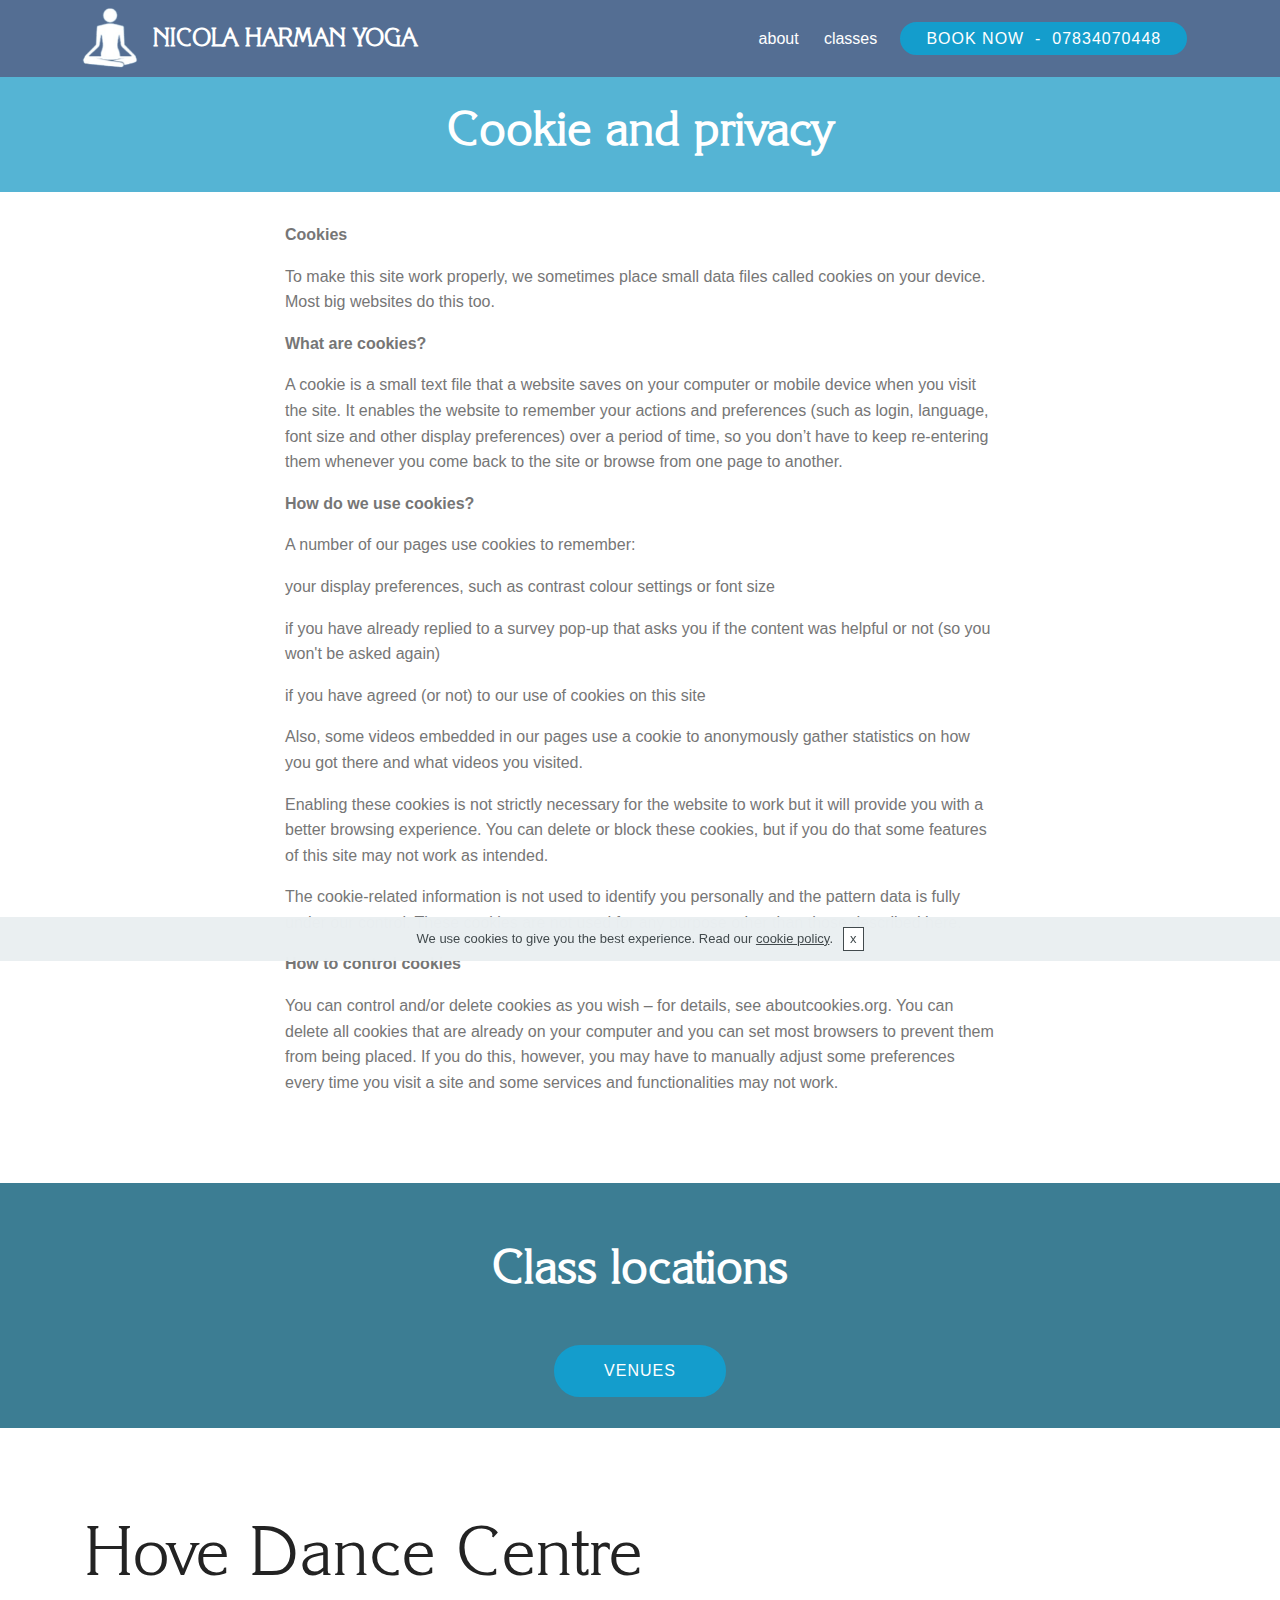
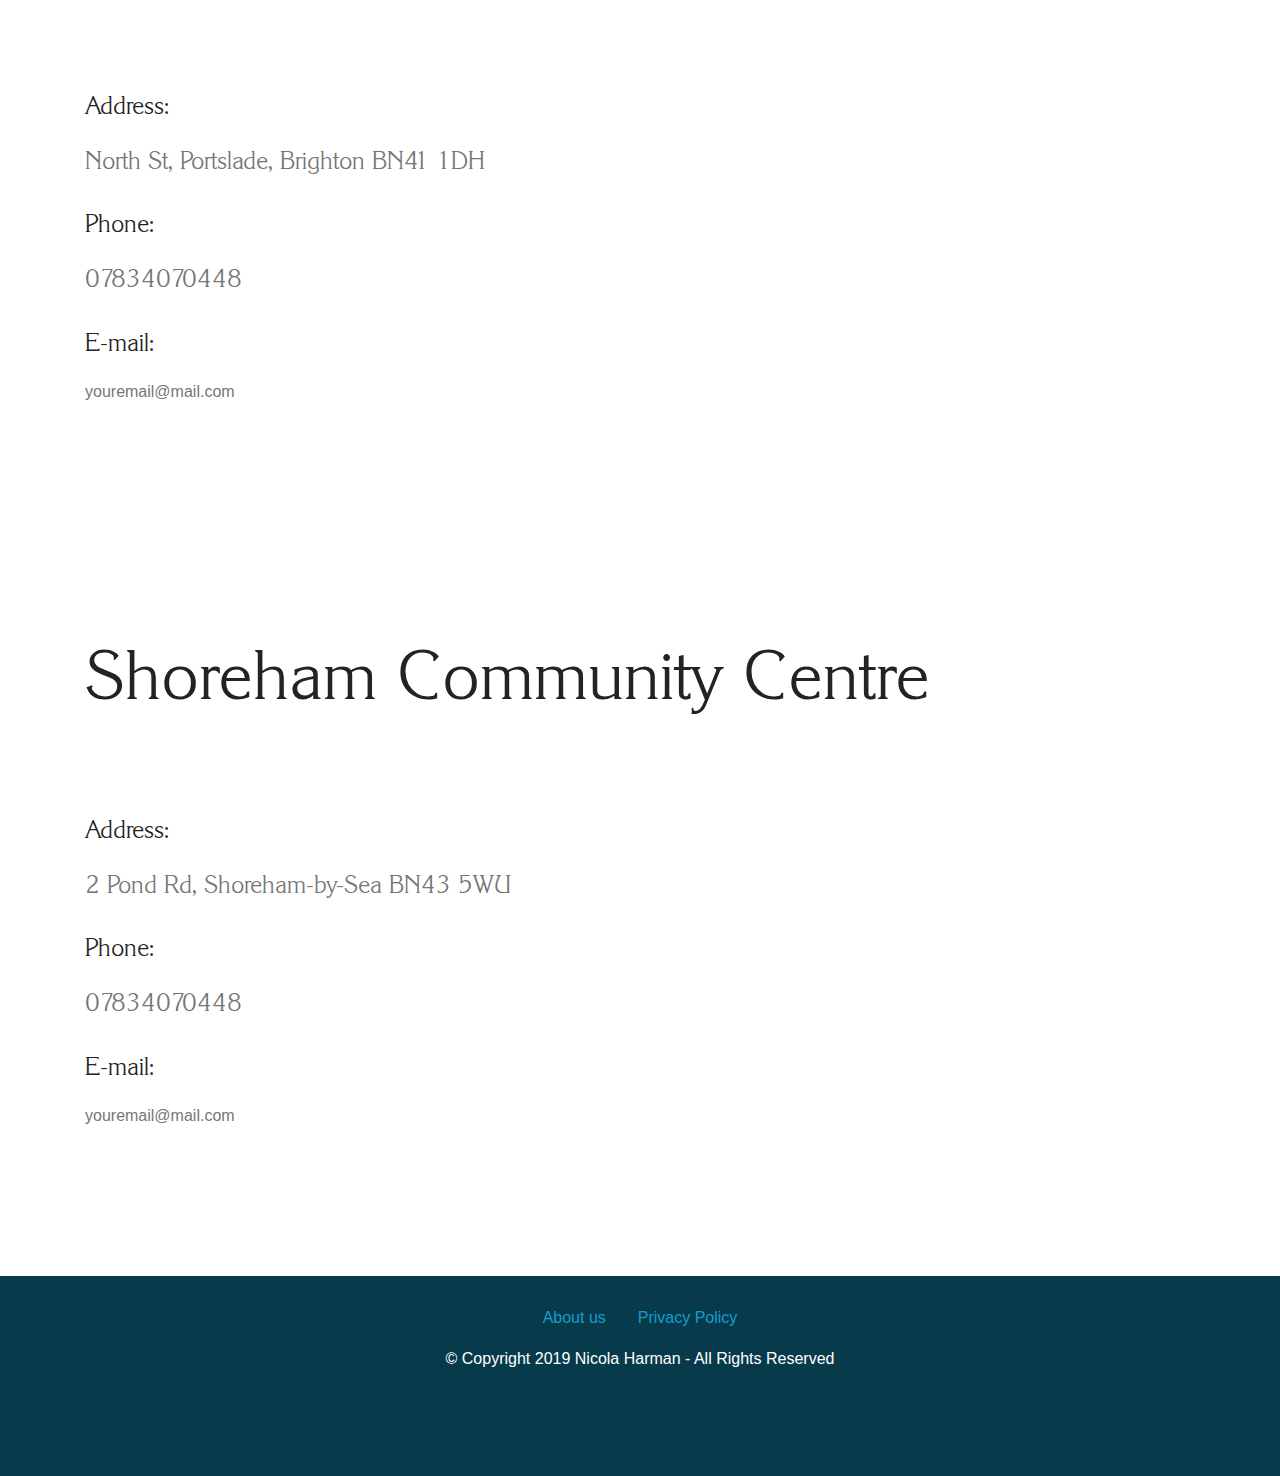
<file: page3.html>
<!DOCTYPE html>
<html  >
<head>
  <!-- Site made with Mobirise Website Builder v4.10.6, https://mobirise.com -->
  <meta charset="UTF-8">
  <meta http-equiv="X-UA-Compatible" content="IE=edge">
  <meta name="generator" content="Mobirise v4.10.6, mobirise.com">
  <meta name="viewport" content="width=device-width, initial-scale=1, minimum-scale=1">
  <link rel="shortcut icon" href="assets/images/lotus-flower.svg" type="image/x-icon">
  <meta name="description" content="Niki has been teaching yoga for nearly 20 years and experienced the benfits first hand in healing and wellbeing. Her passion comes across in her teaching - take a class and find out">
  
  <title>Privacy policy</title>
  <link rel="stylesheet" href="assets/tether/tether.min.css">
  <link rel="stylesheet" href="assets/bootstrap/css/bootstrap.min.css">
  <link rel="stylesheet" href="assets/bootstrap/css/bootstrap-grid.min.css">
  <link rel="stylesheet" href="assets/bootstrap/css/bootstrap-reboot.min.css">
  <link rel="stylesheet" href="assets/socicon/css/styles.css">
  <link rel="stylesheet" href="assets/gdpr-plugin/gdpr-styles.css">
  <link rel="stylesheet" href="assets/dropdown/css/style.css">
  <link rel="stylesheet" href="assets/theme/css/style.css">
  <link rel="stylesheet" href="assets/mobirise/css/mbr-additional.css" type="text/css">
  
  
  
</head>
<body>
  <section class="menu cid-rzBX4QIHPQ" once="menu" id="menu1-v">

    

    <nav class="navbar navbar-expand beta-menu navbar-dropdown align-items-center navbar-fixed-top navbar-toggleable-sm">
        <button class="navbar-toggler navbar-toggler-right" type="button" data-toggle="collapse" data-target="#navbarSupportedContent" aria-controls="navbarSupportedContent" aria-expanded="false" aria-label="Toggle navigation">
            <div class="hamburger">
                <span></span>
                <span></span>
                <span></span>
                <span></span>
            </div>
        </button>
        <div class="menu-logo">
            <div class="navbar-brand">
                <span class="navbar-logo">
                    <a href="index.html">
                         <img src="assets/images/logo-sitting-96x97.png" alt="Mobirise" title="" style="height: 3.8rem;">
                    </a>
                </span>
                <span class="navbar-caption-wrap"><a class="navbar-caption text-white display-5" href="index.html">NICOLA HARMAN YOGA</a></span>
            </div>
        </div>
        <div class="collapse navbar-collapse" id="navbarSupportedContent">
            <ul class="navbar-nav nav-dropdown" data-app-modern-menu="true"><li class="nav-item">
                    <a class="nav-link link text-white display-7" href="about.html">
                        
                        about&nbsp;</a>
                </li><li class="nav-item"><a class="nav-link link text-white display-7" href="classes.html">classes</a></li></ul>
            <div class="navbar-buttons mbr-section-btn"><a class="btn btn-sm btn-primary display-4" href="tel:07834070448">BOOK NOW &nbsp;- &nbsp;07834070448</a></div>
        </div>
    </nav>
</section>

<section class="engine"><a href="https://mobirise.info/q">free responsive web templates</a></section><section class="mbr-section content4 cid-rzBX4Q9VTa" id="content4-u">

    

    <div class="container">
        <div class="media-container-row">
            <div class="title col-12 col-md-8">
                <h2 class="align-center pb-3 mbr-fonts-style display-2"><strong>Cookie and privacy</strong></h2>
                
                
            </div>
        </div>
    </div>
</section>

<section class="mbr-section article content1 cid-rzBX4S2GLF" id="content1-x">
    
     

    <div class="container">
        <div class="media-container-row">
            <div class="mbr-text col-12 mbr-fonts-style display-7 col-md-8"><p><strong>Cookies</strong></p><p>To make this site work properly, we sometimes place small data files called cookies on your device. Most big websites do this too.</p><p><strong>What are cookies?</strong></p><p>A cookie is a small text file that a website saves on your computer or mobile device when you visit the site. It enables the website to remember your actions and preferences (such as login, language, font size and other display preferences) over a period of time, so you don’t have to keep re-entering them whenever you come back to the site or browse from one page to another.</p><p><span style="font-size: 1rem;"><strong>How do we use cookies?</strong></span></p><p>A number of our pages use cookies to remember:</p><p>your display preferences, such as contrast colour settings or font size</p><p>if you have already replied to a survey pop-up that asks you if the content was helpful or not (so you won't be asked again)</p><p>if you have agreed (or not) to our use of cookies on this site</p><p>Also, some videos embedded in our pages use a cookie to anonymously gather statistics on how you got there and what videos you visited.</p><p>Enabling these cookies is not strictly necessary for the website to work but it will provide you with a better browsing experience. You can delete or block these cookies, but if you do that some features of this site may not work as intended.</p><p>The cookie-related information is not used to identify you personally and the pattern data is fully under our control. These cookies are not used for any purpose other than those described here.</p><p><strong>How to control cookies</strong></p><p>You can control and/or delete cookies as you wish – for details, see aboutcookies.org. You can delete all cookies that are already on your computer and you can set most browsers to prevent them from being placed. If you do this, however, you may have to manually adjust some preferences every time you visit a site and some services and functionalities may not work.</p><p><br></p></div>
        </div>
    </div>
</section>

<section class="mbr-section content4 cid-rzBX4SlwgE" id="content4-y">

    

    <div class="container">
        <div class="media-container-row">
            <div class="title col-12 col-md-8">
                <h2 class="align-center pb-3 mbr-fonts-style display-2"><strong>
                    Class locations</strong></h2>
                
                <div class="mbr-section-btn align-center py-4"><a class="btn btn-primary display-4" href="index.html#contacts1-c">VENUES</a></div>
            </div>
        </div>
    </div>
</section>

<section class="mbr-section contacts1 cid-rzBX4SNF0V" id="contacts1-z">
    <!---->
    
    <!---->
    <!--Overlay-->
    
    <!--Container-->
    <div class="container">
        <div class="row">
            <!--Titles-->
            <div class="title col-12">
                <h2 class="align-left mbr-fonts-style display-1">
                    Hove Dance Centre<br><br></h2>
                
            </div>
            <!--Left-->
            <div class="col-12 col-md-6">
                <div class="left-block wrapper">
                    <div class="b b-adress">
                        <h5 class="align-left mbr-fonts-style m-0 display-5">
                            Address:
                        </h5>
                        <p class="mbr-text align-left mbr-fonts-style display-5">
                            North St, Portslade, Brighton BN41 1DH
                        </p>
                    </div>
                    <div class="b b-phone">
                        <h5 class="align-left mbr-fonts-style m-0 display-5">
                            Phone:
                        </h5>
                        <p class="mbr-text align-left mbr-fonts-style display-5">
                            07834070448
                        </p>
                    </div>
                    <div class="b b-mail">
                        <h5 class="align-left mbr-fonts-style m-0 display-5">
                            E-mail:
                        </h5>
                        <p class="mbr-text align-left mbr-fonts-style display-7">
                            youremail@mail.com
                        </p>
                    </div>
                </div>
            </div>
            <!--Right-->
            <div class="col-12 col-md-6">
                <div class="google-map"><iframe frameborder="0" style="border:0" src="https://www.google.com/maps/embed/v1/place?key=AIzaSyAEIpgj38KyLFELm2bK9Y7krBkz1K-cMq8&amp;q=place_id:ChIJswjguZaadUgRTRUR6OkyXUM" allowfullscreen=""></iframe></div>
            </div>
        </div>
    </div>
</section>

<section class="mbr-section contacts1 cid-rzBX4TNooQ" id="contacts1-10">
    <!---->
    
    <!---->
    <!--Overlay-->
    
    <!--Container-->
    <div class="container">
        <div class="row">
            <!--Titles-->
            <div class="title col-12">
                <h2 class="align-left mbr-fonts-style display-1">Shoreham Community Centre<br><br></h2>
                
            </div>
            <!--Left-->
            <div class="col-12 col-md-6">
                <div class="left-block wrapper">
                    <div class="b b-adress">
                        <h5 class="align-left mbr-fonts-style m-0 display-5">
                            Address:
                        </h5>
                        <p class="mbr-text align-left mbr-fonts-style display-5">
                            2 Pond Rd, Shoreham-by-Sea BN43 5WU
                        </p>
                    </div>
                    <div class="b b-phone">
                        <h5 class="align-left mbr-fonts-style m-0 display-5">
                            Phone:
                        </h5>
                        <p class="mbr-text align-left mbr-fonts-style display-5">07834070448</p>
                    </div>
                    <div class="b b-mail">
                        <h5 class="align-left mbr-fonts-style m-0 display-5">
                            E-mail:
                        </h5>
                        <p class="mbr-text align-left mbr-fonts-style display-7">
                            youremail@mail.com
                        </p>
                    </div>
                </div>
            </div>
            <!--Right-->
            <div class="col-12 col-md-6">
                <div class="google-map"><iframe frameborder="0" style="border:0" src="https://www.google.com/maps/embed/v1/place?key=AIzaSyCy9r70T3NYf3PhvVflTo0_zdif2_IoIYs&amp;q=place_id:ChIJIzHRWB2adUgRpP-JYZ0hEjg" allowfullscreen=""></iframe></div>
            </div>
        </div>
    </div>
</section>

<section once="footers" class="cid-rzBX4UDYjC" id="footer7-11">

    

    

    <div class="container">
        <div class="media-container-row align-center mbr-white">
            <div class="row row-links">
                <ul class="foot-menu">
                    
                    
                    
                    
                    
                <li class="foot-menu-item mbr-fonts-style display-7"><a href="about.html" target="_blank">
                        About us
                    </a></li><li class="foot-menu-item mbr-fonts-style display-7"><a href="page3.html">Privacy Policy</a></li></ul>
            </div>
            
            <div class="row row-copirayt">
                <p class="mbr-text mb-0 mbr-fonts-style mbr-white align-center display-7">
                    © Copyright 2019 Nicola Harman - All Rights Reserved
                </p>
            </div>
        </div>
    </div>
</section>


  <script src="assets/web/assets/jquery/jquery.min.js"></script>
  <script src="assets/popper/popper.min.js"></script>
  <script src="assets/tether/tether.min.js"></script>
  <script src="assets/bootstrap/js/bootstrap.min.js"></script>
  <script src="assets/touchswipe/jquery.touch-swipe.min.js"></script>
  <script src="assets/cookies-alert-plugin/cookies-alert-core.js"></script>
  <script src="assets/cookies-alert-plugin/cookies-alert-script.js"></script>
  <script src="assets/dropdown/js/nav-dropdown.js"></script>
  <script src="assets/dropdown/js/navbar-dropdown.js"></script>
  <script src="assets/smoothscroll/smooth-scroll.js"></script>
  <script src="assets/theme/js/script.js"></script>
  
  
 <div id="scrollToTop" class="scrollToTop mbr-arrow-up"><a style="text-align: center;"><i class="mbr-arrow-up-icon mbr-arrow-up-icon-cm cm-icon cm-icon-smallarrow-up"></i></a></div>
  <input name="cookieData" type="hidden"data-cookie-colorText='#424a4d' data-cookie-colorBg='rgba(234, 239, 241, 0.99)' data-cookie-colorButton='#ffffff' data-cookie-colorLink='#424a4d' data-cookie-underlineLink='true' data-cookie-text="We use cookies to give you the best experience. Read our <a href='privacy.html'>cookie policy</a>.">
  </body>
</html>
</file>
<file: assets/web/assets/mobirise-icons/mobirise-icons.css>
@font-face {
  font-family: 'MobiriseIcons';
  src:  url('mobirise-icons.eot?spat4u');
  src:  url('mobirise-icons.eot?spat4u#iefix') format('embedded-opentype'),
    url('mobirise-icons.ttf?spat4u') format('truetype'),
    url('mobirise-icons.woff?spat4u') format('woff'),
    url('mobirise-icons.svg?spat4u#MobiriseIcons') format('svg');
  font-weight: normal;
  font-style: normal;
}

[class^="mbri-"], [class*=" mbri-"] {
  /* use !important to prevent issues with browser extensions that change fonts */
  font-family: MobiriseIcons !important;
  speak: none;
  font-style: normal;
  font-weight: normal;
  font-variant: normal;
  text-transform: none;
  line-height: 1;

  /* Better Font Rendering =========== */
  -webkit-font-smoothing: antialiased;
  -moz-osx-font-smoothing: grayscale;
}

.mbri-add-submenu:before {
  content: "\e900";
}
.mbri-alert:before {
  content: "\e901";
}
.mbri-align-center:before {
  content: "\e902";
}
.mbri-align-justify:before {
  content: "\e903";
}
.mbri-align-left:before {
  content: "\e904";
}
.mbri-align-right:before {
  content: "\e905";
}
.mbri-android:before {
  content: "\e906";
}
.mbri-apple:before {
  content: "\e907";
}
.mbri-arrow-down:before {
  content: "\e908";
}
.mbri-arrow-next:before {
  content: "\e909";
}
.mbri-arrow-prev:before {
  content: "\e90a";
}
.mbri-arrow-up:before {
  content: "\e90b";
}
.mbri-bold:before {
  content: "\e90c";
}
.mbri-bookmark:before {
  content: "\e90d";
}
.mbri-bootstrap:before {
  content: "\e90e";
}
.mbri-briefcase:before {
  content: "\e90f";
}
.mbri-browse:before {
  content: "\e910";
}
.mbri-bulleted-list:before {
  content: "\e911";
}
.mbri-calendar:before {
  content: "\e912";
}
.mbri-camera:before {
  content: "\e913";
}
.mbri-cart-add:before {
  content: "\e914";
}
.mbri-cart-full:before {
  content: "\e915";
}
.mbri-cash:before {
  content: "\e916";
}
.mbri-change-style:before {
  content: "\e917";
}
.mbri-chat:before {
  content: "\e918";
}
.mbri-clock:before {
  content: "\e919";
}
.mbri-close:before {
  content: "\e91a";
}
.mbri-cloud:before {
  content: "\e91b";
}
.mbri-code:before {
  content: "\e91c";
}
.mbri-contact-form:before {
  content: "\e91d";
}
.mbri-credit-card:before {
  content: "\e91e";
}
.mbri-cursor-click:before {
  content: "\e91f";
}
.mbri-cust-feedback:before {
  content: "\e920";
}
.mbri-database:before {
  content: "\e921";
}
.mbri-delivery:before {
  content: "\e922";
}
.mbri-desktop:before {
  content: "\e923";
}
.mbri-devices:before {
  content: "\e924";
}
.mbri-down:before {
  content: "\e925";
}
.mbri-download:before {
  content: "\e989";
}
.mbri-drag-n-drop:before {
  content: "\e927";
}
.mbri-drag-n-drop2:before {
  content: "\e928";
}
.mbri-edit:before {
  content: "\e929";
}
.mbri-edit2:before {
  content: "\e92a";
}
.mbri-error:before {
  content: "\e92b";
}
.mbri-extension:before {
  content: "\e92c";
}
.mbri-features:before {
  content: "\e92d";
}
.mbri-file:before {
  content: "\e92e";
}
.mbri-flag:before {
  content: "\e92f";
}
.mbri-folder:before {
  content: "\e930";
}
.mbri-gift:before {
  content: "\e931";
}
.mbri-github:before {
  content: "\e932";
}
.mbri-globe:before {
  content: "\e933";
}
.mbri-globe-2:before {
  content: "\e934";
}
.mbri-growing-chart:before {
  content: "\e935";
}
.mbri-hearth:before {
  content: "\e936";
}
.mbri-help:before {
  content: "\e937";
}
.mbri-home:before {
  content: "\e938";
}
.mbri-hot-cup:before {
  content: "\e939";
}
.mbri-idea:before {
  content: "\e93a";
}
.mbri-image-gallery:before {
  content: "\e93b";
}
.mbri-image-slider:before {
  content: "\e93c";
}
.mbri-info:before {
  content: "\e93d";
}
.mbri-italic:before {
  content: "\e93e";
}
.mbri-key:before {
  content: "\e93f";
}
.mbri-laptop:before {
  content: "\e940";
}
.mbri-layers:before {
  content: "\e941";
}
.mbri-left-right:before {
  content: "\e942";
}
.mbri-left:before {
  content: "\e943";
}
.mbri-letter:before {
  content: "\e944";
}
.mbri-like:before {
  content: "\e945";
}
.mbri-link:before {
  content: "\e946";
}
.mbri-lock:before {
  content: "\e947";
}
.mbri-login:before {
  content: "\e948";
}
.mbri-logout:before {
  content: "\e949";
}
.mbri-magic-stick:before {
  content: "\e94a";
}
.mbri-map-pin:before {
  content: "\e94b";
}
.mbri-menu:before {
  content: "\e94c";
}
.mbri-mobile:before {
  content: "\e94d";
}
.mbri-mobile2:before {
  content: "\e94e";
}
.mbri-mobirise:before {
  content: "\e94f";
}
.mbri-more-horizontal:before {
  content: "\e950";
}
.mbri-more-vertical:before {
  content: "\e951";
}
.mbri-music:before {
  content: "\e952";
}
.mbri-new-file:before {
  content: "\e953";
}
.mbri-numbered-list:before {
  content: "\e954";
}
.mbri-opened-folder:before {
  content: "\e955";
}
.mbri-pages:before {
  content: "\e956";
}
.mbri-paper-plane:before {
  content: "\e957";
}
.mbri-paperclip:before {
  content: "\e958";
}
.mbri-photo:before {
  content: "\e959";
}
.mbri-photos:before {
  content: "\e95a";
}
.mbri-pin:before {
  content: "\e95b";
}
.mbri-play:before {
  content: "\e95c";
}
.mbri-plus:before {
  content: "\e95d";
}
.mbri-preview:before {
  content: "\e95e";
}
.mbri-print:before {
  content: "\e95f";
}
.mbri-protect:before {
  content: "\e960";
}
.mbri-question:before {
  content: "\e961";
}
.mbri-quote-left:before {
  content: "\e962";
}
.mbri-quote-right:before {
  content: "\e963";
}
.mbri-refresh:before {
  content: "\e964";
}
.mbri-responsive:before {
  content: "\e965";
}
.mbri-right:before {
  content: "\e966";
}
.mbri-rocket:before {
  content: "\e967";
}
.mbri-sad-face:before {
  content: "\e968";
}
.mbri-sale:before {
  content: "\e969";
}
.mbri-save:before {
  content: "\e96a";
}
.mbri-search:before {
  content: "\e96b";
}
.mbri-setting:before {
  content: "\e96c";
}
.mbri-setting2:before {
  content: "\e96d";
}
.mbri-setting3:before {
  content: "\e96e";
}
.mbri-share:before {
  content: "\e96f";
}
.mbri-shopping-bag:before {
  content: "\e970";
}
.mbri-shopping-basket:before {
  content: "\e971";
}
.mbri-shopping-cart:before {
  content: "\e972";
}
.mbri-sites:before {
  content: "\e973";
}
.mbri-smile-face:before {
  content: "\e974";
}
.mbri-speed:before {
  content: "\e975";
}
.mbri-star:before {
  content: "\e976";
}
.mbri-success:before {
  content: "\e977";
}
.mbri-sun:before {
  content: "\e978";
}
.mbri-sun2:before {
  content: "\e979";
}
.mbri-tablet:before {
  content: "\e97a";
}
.mbri-tablet-vertical:before {
  content: "\e97b";
}
.mbri-target:before {
  content: "\e97c";
}
.mbri-timer:before {
  content: "\e97d";
}
.mbri-to-ftp:before {
  content: "\e97e";
}
.mbri-to-local-drive:before {
  content: "\e97f";
}
.mbri-touch-swipe:before {
  content: "\e980";
}
.mbri-touch:before {
  content: "\e981";
}
.mbri-trash:before {
  content: "\e982";
}
.mbri-underline:before {
  content: "\e983";
}
.mbri-unlink:before {
  content: "\e984";
}
.mbri-unlock:before {
  content: "\e985";
}
.mbri-up-down:before {
  content: "\e986";
}
.mbri-up:before {
  content: "\e987";
}
.mbri-update:before {
  content: "\e988";
}
.mbri-upload:before {
 content: "\e926"; 
}
.mbri-user:before {
  content: "\e98a";
}
.mbri-user2:before {
  content: "\e98b";
}
.mbri-users:before {
  content: "\e98c";
}
.mbri-video:before {
  content: "\e98d";
}
.mbri-video-play:before {
  content: "\e98e";
}
.mbri-watch:before {
  content: "\e98f";
}
.mbri-website-theme:before {
  content: "\e990";
}
.mbri-wifi:before {
  content: "\e991";
}
.mbri-windows:before {
  content: "\e992";
}
.mbri-zoom-out:before {
  content: "\e993";
}
.mbri-redo:before {
  content: "\e994";
}
.mbri-undo:before {
  content: "\e995";
}
</file>
<file: assets/socicon/css/styles.css>
@charset "UTF-8";

@font-face {
  font-family: "socicon";
  src:url("../fonts/socicon.eot");
  src:url("../fonts/socicon.eot?#iefix") format("embedded-opentype"),
    url("../fonts/socicon.woff") format("woff"),
    url("../fonts/socicon.ttf") format("truetype"),
    url("../fonts/socicon.svg#socicon") format("svg");
  font-weight: normal;
  font-style: normal;

}

[data-icon]:before {
  font-family: "socicon" !important;
  content: attr(data-icon);
  font-style: normal !important;
  font-weight: normal !important;
  font-variant: normal !important;
  text-transform: none !important;
  speak: none;
  line-height: 1;
  -webkit-font-smoothing: antialiased;
  -moz-osx-font-smoothing: grayscale;
}

[class^="socicon-"]:before,
[class*=" socicon-"]:before {
  font-family: "socicon" !important;
  font-style: normal !important;
  font-weight: normal !important;
  font-variant: normal !important;
  text-transform: none !important;
  speak: none;
  line-height: 1;
  -webkit-font-smoothing: antialiased;
  -moz-osx-font-smoothing: grayscale;
}

.socicon-modelmayhem:before {
  content: "\e000";
}
.socicon-mixcloud:before {
  content: "\e001";
}
.socicon-drupal:before {
  content: "\e002";
}
.socicon-swarm:before {
  content: "\e003";
}
.socicon-istock:before {
  content: "\e004";
}
.socicon-yammer:before {
  content: "\e005";
}
.socicon-ello:before {
  content: "\e006";
}
.socicon-stackoverflow:before {
  content: "\e007";
}
.socicon-persona:before {
  content: "\e008";
}
.socicon-triplej:before {
  content: "\e009";
}
.socicon-houzz:before {
  content: "\e00a";
}
.socicon-rss:before {
  content: "\e00b";
}
.socicon-paypal:before {
  content: "\e00c";
}
.socicon-odnoklassniki:before {
  content: "\e00d";
}
.socicon-airbnb:before {
  content: "\e00e";
}
.socicon-periscope:before {
  content: "\e00f";
}
.socicon-outlook:before {
  content: "\e010";
}
.socicon-coderwall:before {
  content: "\e011";
}
.socicon-tripadvisor:before {
  content: "\e012";
}
.socicon-appnet:before {
  content: "\e013";
}
.socicon-goodreads:before {
  content: "\e014";
}
.socicon-tripit:before {
  content: "\e015";
}
.socicon-lanyrd:before {
  content: "\e016";
}
.socicon-slideshare:before {
  content: "\e017";
}
.socicon-buffer:before {
  content: "\e018";
}
.socicon-disqus:before {
  content: "\e019";
}
.socicon-vkontakte:before {
  content: "\e01a";
}
.socicon-whatsapp:before {
  content: "\e01b";
}
.socicon-patreon:before {
  content: "\e01c";
}
.socicon-storehouse:before {
  content: "\e01d";
}
.socicon-pocket:before {
  content: "\e01e";
}
.socicon-mail:before {
  content: "\e01f";
}
.socicon-blogger:before {
  content: "\e020";
}
.socicon-technorati:before {
  content: "\e021";
}
.socicon-reddit:before {
  content: "\e022";
}
.socicon-dribbble:before {
  content: "\e023";
}
.socicon-stumbleupon:before {
  content: "\e024";
}
.socicon-digg:before {
  content: "\e025";
}
.socicon-envato:before {
  content: "\e026";
}
.socicon-behance:before {
  content: "\e027";
}
.socicon-delicious:before {
  content: "\e028";
}
.socicon-deviantart:before {
  content: "\e029";
}
.socicon-forrst:before {
  content: "\e02a";
}
.socicon-play:before {
  content: "\e02b";
}
.socicon-zerply:before {
  content: "\e02c";
}
.socicon-wikipedia:before {
  content: "\e02d";
}
.socicon-apple:before {
  content: "\e02e";
}
.socicon-flattr:before {
  content: "\e02f";
}
.socicon-github:before {
  content: "\e030";
}
.socicon-renren:before {
  content: "\e031";
}
.socicon-friendfeed:before {
  content: "\e032";
}
.socicon-newsvine:before {
  content: "\e033";
}
.socicon-identica:before {
  content: "\e034";
}
.socicon-bebo:before {
  content: "\e035";
}
.socicon-zynga:before {
  content: "\e036";
}
.socicon-steam:before {
  content: "\e037";
}
.socicon-xbox:before {
  content: "\e038";
}
.socicon-windows:before {
  content: "\e039";
}
.socicon-qq:before {
  content: "\e03a";
}
.socicon-douban:before {
  content: "\e03b";
}
.socicon-meetup:before {
  content: "\e03c";
}
.socicon-playstation:before {
  content: "\e03d";
}
.socicon-android:before {
  content: "\e03e";
}
.socicon-snapchat:before {
  content: "\e03f";
}
.socicon-twitter:before {
  content: "\e040";
}
.socicon-facebook:before {
  content: "\e041";
}
.socicon-googleplus:before {
  content: "\e042";
}
.socicon-pinterest:before {
  content: "\e043";
}
.socicon-foursquare:before {
  content: "\e044";
}
.socicon-yahoo:before {
  content: "\e045";
}
.socicon-skype:before {
  content: "\e046";
}
.socicon-yelp:before {
  content: "\e047";
}
.socicon-feedburner:before {
  content: "\e048";
}
.socicon-linkedin:before {
  content: "\e049";
}
.socicon-viadeo:before {
  content: "\e04a";
}
.socicon-xing:before {
  content: "\e04b";
}
.socicon-myspace:before {
  content: "\e04c";
}
.socicon-soundcloud:before {
  content: "\e04d";
}
.socicon-spotify:before {
  content: "\e04e";
}
.socicon-grooveshark:before {
  content: "\e04f";
}
.socicon-lastfm:before {
  content: "\e050";
}
.socicon-youtube:before {
  content: "\e051";
}
.socicon-vimeo:before {
  content: "\e052";
}
.socicon-dailymotion:before {
  content: "\e053";
}
.socicon-vine:before {
  content: "\e054";
}
.socicon-flickr:before {
  content: "\e055";
}
.socicon-500px:before {
  content: "\e056";
}
.socicon-wordpress:before {
  content: "\e058";
}
.socicon-tumblr:before {
  content: "\e059";
}
.socicon-twitch:before {
  content: "\e05a";
}
.socicon-8tracks:before {
  content: "\e05b";
}
.socicon-amazon:before {
  content: "\e05c";
}
.socicon-icq:before {
  content: "\e05d";
}
.socicon-smugmug:before {
  content: "\e05e";
}
.socicon-ravelry:before {
  content: "\e05f";
}
.socicon-weibo:before {
  content: "\e060";
}
.socicon-baidu:before {
  content: "\e061";
}
.socicon-angellist:before {
  content: "\e062";
}
.socicon-ebay:before {
  content: "\e063";
}
.socicon-imdb:before {
  content: "\e064";
}
.socicon-stayfriends:before {
  content: "\e065";
}
.socicon-residentadvisor:before {
  content: "\e066";
}
.socicon-google:before {
  content: "\e067";
}
.socicon-yandex:before {
  content: "\e068";
}
.socicon-sharethis:before {
  content: "\e069";
}
.socicon-bandcamp:before {
  content: "\e06a";
}
.socicon-itunes:before {
  content: "\e06b";
}
.socicon-deezer:before {
  content: "\e06c";
}
.socicon-telegram:before {
  content: "\e06e";
}
.socicon-openid:before {
  content: "\e06f";
}
.socicon-amplement:before {
  content: "\e070";
}
.socicon-viber:before {
  content: "\e071";
}
.socicon-zomato:before {
  content: "\e072";
}
.socicon-draugiem:before {
  content: "\e074";
}
.socicon-endomodo:before {
  content: "\e075";
}
.socicon-filmweb:before {
  content: "\e076";
}
.socicon-stackexchange:before {
  content: "\e077";
}
.socicon-wykop:before {
  content: "\e078";
}
.socicon-teamspeak:before {
  content: "\e079";
}
.socicon-teamviewer:before {
  content: "\e07a";
}
.socicon-ventrilo:before {
  content: "\e07b";
}
.socicon-younow:before {
  content: "\e07c";
}
.socicon-raidcall:before {
  content: "\e07d";
}
.socicon-mumble:before {
  content: "\e07e";
}
.socicon-medium:before {
  content: "\e06d";
}
.socicon-bebee:before {
  content: "\e07f";
}
.socicon-hitbox:before {
  content: "\e080";
}
.socicon-reverbnation:before {
  content: "\e081";
}
.socicon-formulr:before {
  content: "\e082";
}
.socicon-instagram:before {
  content: "\e057";
}
.socicon-battlenet:before {
  content: "\e083";
}
.socicon-chrome:before {
  content: "\e084";
}
.socicon-discord:before {
  content: "\e086";
}
.socicon-issuu:before {
  content: "\e087";
}
.socicon-macos:before {
  content: "\e088";
}
.socicon-firefox:before {
  content: "\e089";
}
.socicon-opera:before {
  content: "\e08d";
}
.socicon-keybase:before {
  content: "\e090";
}
.socicon-alliance:before {
  content: "\e091";
}
.socicon-livejournal:before {
  content: "\e092";
}
.socicon-googlephotos:before {
  content: "\e093";
}
.socicon-horde:before {
  content: "\e094";
}
.socicon-etsy:before {
  content: "\e095";
}
.socicon-zapier:before {
  content: "\e096";
}
.socicon-google-scholar:before {
  content: "\e097";
}
.socicon-researchgate:before {
  content: "\e098";
}
.socicon-wechat:before {
  content: "\e099";
}
.socicon-strava:before {
  content: "\e09a";
}
.socicon-line:before {
  content: "\e09b";
}
.socicon-lyft:before {
  content: "\e09c";
}
.socicon-uber:before {
  content: "\e09d";
}
.socicon-songkick:before {
  content: "\e09e";
}
.socicon-viewbug:before {
  content: "\e09f";
}
.socicon-googlegroups:before {
  content: "\e0a0";
}
.socicon-quora:before {
  content: "\e073";
}
.socicon-diablo:before {
  content: "\e085";
}
.socicon-blizzard:before {
  content: "\e0a1";
}
.socicon-hearthstone:before {
  content: "\e08b";
}
.socicon-heroes:before {
  content: "\e08a";
}
.socicon-overwatch:before {
  content: "\e08c";
}
.socicon-warcraft:before {
  content: "\e08e";
}
.socicon-starcraft:before {
  content: "\e08f";
}
.socicon-beam:before {
  content: "\e0a2";
}
.socicon-curse:before {
  content: "\e0a3";
}
.socicon-player:before {
  content: "\e0a4";
}
.socicon-streamjar:before {
  content: "\e0a5";
}
.socicon-nintendo:before {
  content: "\e0a6";
}
.socicon-hellocoton:before {
  content: "\e0a7";
}
</file>
<file: assets/gdpr-plugin/gdpr-styles.css>
.gdpr-block {
    padding: 10px;
    font-size: 14px;
    display: block;
    text-align: center;
}
.gdpr-block.covert {
	display: none;
}
.gdpr-block label input {
    width: 15px;
    height: 15px;
    margin-right: 10px;
    margin-bottom: 0!important;
    vertical-align: middle;
}
.gdpr-block label {
    color: #a7a7a7;
    vertical-align: middle;
    user-select: none;
    margin-bottom: 0;
    display: inline;
}
</file>
<file: assets/dropdown/css/style.css>
.navbar-dropdown {
  left: 0;
  padding: 0;
  position: absolute;
  right: 0;
  top: 0;
  transition: all 0.45s ease;
  z-index: 1030;
  background: #282828; }
  .navbar-dropdown .navbar-logo {
    margin-right: 0.8rem;
    transition: margin 0.3s ease-in-out;
    vertical-align: middle; }
    .navbar-dropdown .navbar-logo img {
      height: 3.125rem;
      transition: all 0.3s ease-in-out; }
    .navbar-dropdown .navbar-logo.mbr-iconfont {
      font-size: 3.125rem;
      line-height: 3.125rem; }
  .navbar-dropdown .navbar-caption {
    font-weight: 700;
    white-space: normal;
    vertical-align: -4px;
    line-height: 3.125rem !important; }
    .navbar-dropdown .navbar-caption, .navbar-dropdown .navbar-caption:hover {
      color: inherit;
      text-decoration: none; }
  .navbar-dropdown .mbr-iconfont + .navbar-caption {
    vertical-align: -1px; }
  .navbar-dropdown.navbar-fixed-top {
    position: fixed; }
  .navbar-dropdown .navbar-brand span {
    vertical-align: -4px; }
  .navbar-dropdown.bg-color.transparent {
    background: none; }
  .navbar-dropdown.navbar-short .navbar-brand {
    padding: 0.625rem 0; }
    .navbar-dropdown.navbar-short .navbar-brand span {
      vertical-align: -1px; }
  .navbar-dropdown.navbar-short .navbar-caption {
    line-height: 2.375rem !important;
    vertical-align: -2px; }
  .navbar-dropdown.navbar-short .navbar-logo {
    margin-right: 0.5rem; }
    .navbar-dropdown.navbar-short .navbar-logo img {
      height: 2.375rem; }
    .navbar-dropdown.navbar-short .navbar-logo.mbr-iconfont {
      font-size: 2.375rem;
      line-height: 2.375rem; }
  .navbar-dropdown.navbar-short .mbr-table-cell {
    height: 3.625rem; }
  .navbar-dropdown .navbar-close {
    left: 0.6875rem;
    position: fixed;
    top: 0.75rem;
    z-index: 1000; }
  .navbar-dropdown .hamburger-icon {
    content: "";
    display: inline-block;
    vertical-align: middle;
    width: 16px;
    -webkit-box-shadow: 0 -6px 0 1px #282828,0 0 0 1px #282828,0 6px 0 1px #282828;
    -moz-box-shadow: 0 -6px 0 1px #282828,0 0 0 1px #282828,0 6px 0 1px #282828;
    box-shadow: 0 -6px 0 1px #282828,0 0 0 1px #282828,0 6px 0 1px #282828; }

.dropdown-menu .dropdown-toggle[data-toggle="dropdown-submenu"]::after {
  border-bottom: 0.35em solid transparent;
  border-left: 0.35em solid;
  border-right: 0;
  border-top: 0.35em solid transparent;
  margin-left: 0.3rem; }

.dropdown-menu .dropdown-item:focus {
  outline: 0; }

.nav-dropdown {
  font-size: 0.75rem;
  font-weight: 500;
  height: auto !important; }
  .nav-dropdown .nav-btn {
    padding-left: 1rem; }
  .nav-dropdown .link {
    margin: .667em 1.667em;
    font-weight: 500;
    padding: 0;
    transition: color .2s ease-in-out; }
    .nav-dropdown .link.dropdown-toggle {
      margin-right: 2.583em; }
      .nav-dropdown .link.dropdown-toggle::after {
        margin-left: .25rem;
        border-top: 0.35em solid;
        border-right: 0.35em solid transparent;
        border-left: 0.35em solid transparent;
        border-bottom: 0; }
      .nav-dropdown .link.dropdown-toggle[aria-expanded="true"] {
        margin: 0;
        padding: 0.667em 3.263em  0.667em 1.667em; }
  .nav-dropdown .link::after,
  .nav-dropdown .dropdown-item::after {
    color: inherit; }
  .nav-dropdown .btn {
    font-size: 0.75rem;
    font-weight: 700;
    letter-spacing: 0;
    margin-bottom: 0;
    padding-left: 1.25rem;
    padding-right: 1.25rem; }
  .nav-dropdown .dropdown-menu {
    border-radius: 0;
    border: 0;
    left: 0;
    margin: 0;
    padding-bottom: 1.25rem;
    padding-top: 1.25rem;
    position: relative; }
  .nav-dropdown .dropdown-submenu {
    margin-left: 0.125rem;
    top: 0; }
  .nav-dropdown .dropdown-item {
    font-weight: 500;
    line-height: 2;
    padding: 0.3846em 4.615em 0.3846em 1.5385em;
    position: relative;
    transition: color .2s ease-in-out, background-color .2s ease-in-out; }
    .nav-dropdown .dropdown-item::after {
      margin-top: -0.3077em;
      position: absolute;
      right: 1.1538em;
      top: 50%; }
    .nav-dropdown .dropdown-item:focus, .nav-dropdown .dropdown-item:hover {
      background: none; }

@media (max-width: 767px) {
  .nav-dropdown.navbar-toggleable-sm {
    bottom: 0;
    display: none;
    left: 0;
    overflow-x: hidden;
    position: fixed;
    top: 0;
    transform: translateX(-100%);
    -ms-transform: translateX(-100%);
    -webkit-transform: translateX(-100%);
    width: 18.75rem;
    z-index: 999; } }
.nav-dropdown.navbar-toggleable-xl {
  bottom: 0;
  display: none;
  left: 0;
  overflow-x: hidden;
  position: fixed;
  top: 0;
  transform: translateX(-100%);
  -ms-transform: translateX(-100%);
  -webkit-transform: translateX(-100%);
  width: 18.75rem;
  z-index: 999; }

.nav-dropdown-sm {
  display: block !important;
  overflow-x: hidden;
  overflow: auto;
  padding-top: 3.875rem; }
  .nav-dropdown-sm::after {
    content: "";
    display: block;
    height: 3rem;
    width: 100%; }
  .nav-dropdown-sm.collapse.in ~ .navbar-close {
    display: block !important; }
  .nav-dropdown-sm.collapsing, .nav-dropdown-sm.collapse.in {
    transform: translateX(0);
    -ms-transform: translateX(0);
    -webkit-transform: translateX(0);
    transition: all 0.25s ease-out;
    -webkit-transition: all 0.25s ease-out;
    background: #282828; }
  .nav-dropdown-sm.collapsing[aria-expanded="false"] {
    transform: translateX(-100%);
    -ms-transform: translateX(-100%);
    -webkit-transform: translateX(-100%); }
  .nav-dropdown-sm .nav-item {
    display: block;
    margin-left: 0 !important;
    padding-left: 0; }
  .nav-dropdown-sm .link,
  .nav-dropdown-sm .dropdown-item {
    border-top: 1px dotted rgba(255, 255, 255, 0.1);
    font-size: 0.8125rem;
    line-height: 1.6;
    margin: 0 !important;
    padding: 0.875rem 2.4rem 0.875rem 1.5625rem !important;
    position: relative;
    white-space: normal; }
    .nav-dropdown-sm .link:focus, .nav-dropdown-sm .link:hover,
    .nav-dropdown-sm .dropdown-item:focus,
    .nav-dropdown-sm .dropdown-item:hover {
      background: rgba(0, 0, 0, 0.2) !important;
      color: #c0a375; }
  .nav-dropdown-sm .nav-btn {
    position: relative;
    padding: 1.5625rem 1.5625rem 0 1.5625rem; }
    .nav-dropdown-sm .nav-btn::before {
      border-top: 1px dotted rgba(255, 255, 255, 0.1);
      content: "";
      left: 0;
      position: absolute;
      top: 0;
      width: 100%; }
    .nav-dropdown-sm .nav-btn + .nav-btn {
      padding-top: 0.625rem; }
      .nav-dropdown-sm .nav-btn + .nav-btn::before {
        display: none; }
  .nav-dropdown-sm .btn {
    padding: 0.625rem 0; }
  .nav-dropdown-sm .dropdown-toggle[data-toggle="dropdown-submenu"]::after {
    margin-left: .25rem;
    border-top: 0.35em solid;
    border-right: 0.35em solid transparent;
    border-left: 0.35em solid transparent;
    border-bottom: 0; }
  .nav-dropdown-sm .dropdown-toggle[data-toggle="dropdown-submenu"][aria-expanded="true"]::after {
    border-top: 0;
    border-right: 0.35em solid transparent;
    border-left: 0.35em solid transparent;
    border-bottom: 0.35em solid; }
  .nav-dropdown-sm .dropdown-menu {
    margin: 0;
    padding: 0;
    position: relative;
    top: 0;
    left: 0;
    width: 100%;
    border: 0;
    float: none;
    border-radius: 0;
    background: none; }
  .nav-dropdown-sm .dropdown-submenu {
    left: 100%;
    margin-left: 0.125rem;
    margin-top: -1.25rem;
    top: 0; }

.navbar-toggleable-sm .nav-dropdown .dropdown-menu {
  position: absolute; }

.navbar-toggleable-sm .nav-dropdown .dropdown-submenu {
  left: 100%;
  margin-left: 0.125rem;
  margin-top: -1.25rem;
  top: 0; }

.navbar-toggleable-sm.opened .nav-dropdown .dropdown-menu {
  position: relative; }

.navbar-toggleable-sm.opened .nav-dropdown .dropdown-submenu {
  left: 0;
  margin-left: 00rem;
  margin-top: 0rem;
  top: 0; }

.is-builder .nav-dropdown.collapsing {
  transition: none !important; }

/*# sourceMappingURL=style.css.map */
</file>
<file: assets/theme/css/style.css>
/*!
 * Mobirise v4 theme (https://mobirise.com/)
 * Copyright 2017 Mobirise
 */
section {
  background-color: #eeeeee;
}

section,
.container,
.container-fluid {
  position: relative;
  word-wrap: break-word;
}

a.mbr-iconfont:hover {
  text-decoration: none;
}

.article .lead p, .article .lead ul, .article .lead ol, .article .lead pre, .article .lead blockquote {
  margin-bottom: 0;
}

a {
  font-style: normal;
  font-weight: 400;
  cursor: pointer;
}

a, a:hover {
  text-decoration: none;
}

figure {
  margin-bottom: 0;
}

body {
  color: #232323;
}

h1, h2, h3, h4, h5, h6,
.h1, .h2, .h3, .h4, .h5, .h6,
.display-1, .display-2, .display-3, .display-4 {
  line-height: 1;
  word-break: break-word;
  word-wrap: break-word;
}

b, strong {
  font-weight: bold;
}

blockquote {
  padding: 10px 0 10px 20px;
  position: relative;
  border-left: 2px solid;
  border-color: #ff3366;
}

input:-webkit-autofill, input:-webkit-autofill:hover, input:-webkit-autofill:focus, input:-webkit-autofill:active {
  transition-delay: 9999s;
  transition-property: background-color, color;
}

textarea[type="hidden"] {
  display: none;
}

body {
  position: relative;
}

section {
  background-position: 50% 50%;
  background-repeat: no-repeat;
  background-size: cover;
}

section .mbr-background-video,
section .mbr-background-video-preview {
  position: absolute;
  bottom: 0;
  left: 0;
  right: 0;
  top: 0;
}

.hidden {
  visibility: hidden;
}

.mbr-z-index20 {
  z-index: 20;
}

/*! Base colors */
.mbr-white {
  color: #ffffff;
}

.mbr-black {
  color: #000000;
}

.mbr-bg-white {
  background-color: #ffffff;
}

.mbr-bg-black {
  background-color: #000000;
}

/*! Text-aligns */
.align-left {
  text-align: left;
}

.align-center {
  text-align: center;
}

.align-right {
  text-align: right;
}

@media (max-width: 767px) {
  .align-left, .align-center, .align-right, .mbr-section-btn, .mbr-section-title {
    text-align: center;
  }
}

/*! Font-weight  */
.mbr-light {
  font-weight: 300;
}

.mbr-regular {
  font-weight: 400;
}

.mbr-semibold {
  font-weight: 500;
}

.mbr-bold {
  font-weight: 700;
}

/*! Media  */
.media-size-item {
  -webkit-flex: 1 1 auto;
  -moz-flex: 1 1 auto;
  -ms-flex: 1 1 auto;
  -o-flex: 1 1 auto;
  flex: 1 1 auto;
}

.media-content {
  -webkit-flex-basis: 100%;
  flex-basis: 100%;
}

.media-container-row {
  display: -ms-flexbox;
  display: -webkit-flex;
  display: flex;
  -webkit-flex-direction: row;
  -ms-flex-direction: row;
  flex-direction: row;
  -webkit-flex-wrap: wrap;
  -ms-flex-wrap: wrap;
  flex-wrap: wrap;
  -webkit-justify-content: center;
  -ms-flex-pack: center;
  justify-content: center;
  -webkit-align-content: center;
  -ms-flex-line-pack: center;
  align-content: center;
  -webkit-align-items: start;
  -ms-flex-align: start;
  align-items: start;
}

.media-container-row .media-size-item {
  width: 400px;
}

.media-container-column {
  display: -ms-flexbox;
  display: -webkit-flex;
  display: flex;
  -webkit-flex-direction: column;
  -ms-flex-direction: column;
  flex-direction: column;
  -webkit-flex-wrap: wrap;
  -ms-flex-wrap: wrap;
  flex-wrap: wrap;
  -webkit-justify-content: center;
  -ms-flex-pack: center;
  justify-content: center;
  -webkit-align-content: center;
  -ms-flex-line-pack: center;
  align-content: center;
  -webkit-align-items: stretch;
  -ms-flex-align: stretch;
  align-items: stretch;
}

.media-container-column > * {
  width: 100%;
}

@media (min-width: 992px) {
  .media-container-row {
    -webkit-flex-wrap: nowrap;
    -ms-flex-wrap: nowrap;
    flex-wrap: nowrap;
  }
}

figure {
  overflow: hidden;
}

figure[mbr-media-size] {
  transition: width 0.1s;
}

.mbr-figure img, .mbr-figure iframe {
  display: block;
  width: 100%;
}

.card {
  background-color: transparent;
  border: none;
}

.card-box {
  width: 100%;
}

.card-img {
  text-align: center;
  flex-shrink: 0;
  -webkit-flex-shrink: 0;
}

.media {
  max-width: 100%;
  margin: 0 auto;
}

.mbr-figure {
  -ms-flex-item-align: center;
  -ms-grid-row-align: center;
  -webkit-align-self: center;
  align-self: center;
}

.media-container > div {
  max-width: 100%;
}

.mbr-figure img, .card-img img {
  width: 100%;
}

@media (max-width: 991px) {
  .media-size-item {
    width: auto !important;
  }
  .media {
    width: auto;
  }
  .mbr-figure {
    width: 100% !important;
  }
}

/*! Buttons */
.mbr-section-btn {
  margin-left: -.25rem;
  margin-right: -.25rem;
  font-size: 0;
}

nav .mbr-section-btn {
  margin-left: 0rem;
  margin-right: 0rem;
}

/*! Btn icon margin */
.btn .mbr-iconfont, .btn.btn-sm .mbr-iconfont {
  cursor: pointer;
  margin-right: 0.5rem;
}

.btn.btn-md .mbr-iconfont, .btn.btn-md .mbr-iconfont {
  margin-right: 0.8rem;
}

.mbr-regular {
  font-weight: 400;
}

.mbr-semibold {
  font-weight: 500;
}

.mbr-bold {
  font-weight: 700;
}

[type="submit"] {
  -webkit-appearance: none;
}

/*! Full-screen */
.mbr-fullscreen .mbr-overlay {
  min-height: 100vh;
}

.mbr-fullscreen {
  display: flex;
  display: -webkit-flex;
  display: -moz-flex;
  display: -ms-flex;
  display: -o-flex;
  align-items: center;
  -webkit-align-items: center;
  min-height: 100vh;
  padding-top: 3rem;
  padding-bottom: 3rem;
}

/*! Map */
.map {
  height: 25rem;
  position: relative;
}

.map iframe {
  width: 100%;
  height: 100%;
}

/* Form */
.form-asterisk {
  font-family: initial;
  position: absolute;
  top: -2px;
  font-weight: normal;
}

/*! Scroll to top arrow */
.mbr-arrow-up {
  bottom: 25px;
  right: 90px;
  position: fixed;
  text-align: right;
  z-index: 5000;
  color: #ffffff;
  font-size: 32px;
  transform: rotate(180deg);
  -webkit-transform: rotate(180deg);
}

.mbr-arrow-up a {
  background: rgba(0, 0, 0, 0.2);
  border-radius: 3px;
  color: #fff;
  display: inline-block;
  height: 60px;
  width: 60px;
  outline-style: none !important;
  position: relative;
  text-decoration: none;
  transition: all .3s ease-in-out;
  cursor: pointer;
  text-align: center;
}

.mbr-arrow-up a:hover {
  background-color: rgba(0, 0, 0, 0.4);
}

.mbr-arrow-up a i {
  line-height: 60px;
}

.mbr-arrow-up-icon {
  display: block;
  color: #fff;
}

.mbr-arrow-up-icon::before {
  content: "\203a";
  display: inline-block;
  font-family: serif;
  font-size: 32px;
  line-height: 1;
  font-style: normal;
  position: relative;
  top: 6px;
  left: -4px;
  -webkit-transform: rotate(-90deg);
  transform: rotate(-90deg);
}

/*! Arrow Down */
.mbr-arrow {
  position: absolute;
  bottom: 45px;
  left: 50%;
  width: 60px;
  height: 60px;
  cursor: pointer;
  background-color: rgba(80, 80, 80, 0.5);
  border-radius: 50%;
  -webkit-transform: translateX(-50%);
  transform: translateX(-50%);
}

.mbr-arrow > a {
  display: inline-block;
  text-decoration: none;
  outline-style: none;
  -webkit-animation: arrowdown 1.7s ease-in-out infinite;
  animation: arrowdown 1.7s ease-in-out infinite;
}

.mbr-arrow > a > i {
  position: absolute;
  top: -2px;
  left: 15px;
  font-size: 2rem;
}

@keyframes arrowdown {
  0% {
    transform: translateY(0px);
    -webkit-transform: translateY(0px);
  }
  50% {
    transform: translateY(-5px);
    -webkit-transform: translateY(-5px);
  }
  100% {
    transform: translateY(0px);
    -webkit-transform: translateY(0px);
  }
}

@-webkit-keyframes arrowdown {
  0% {
    transform: translateY(0px);
    -webkit-transform: translateY(0px);
  }
  50% {
    transform: translateY(-5px);
    -webkit-transform: translateY(-5px);
  }
  100% {
    transform: translateY(0px);
    -webkit-transform: translateY(0px);
  }
}

@media (max-width: 500px) {
  .mbr-arrow-up {
    left: 50%;
    right: auto;
    transform: translateX(-50%) rotate(180deg);
    -webkit-transform: translateX(-50%) rotate(180deg);
  }
}

/*Gradients animation*/
@keyframes gradient-animation {
  from {
    background-position: 0% 100%;
    animation-timing-function: ease-in-out;
  }
  to {
    background-position: 100% 0%;
    animation-timing-function: ease-in-out;
  }
}

@-webkit-keyframes gradient-animation {
  from {
    background-position: 0% 100%;
    animation-timing-function: ease-in-out;
  }
  to {
    background-position: 100% 0%;
    animation-timing-function: ease-in-out;
  }
}

.bg-gradient {
  background-size: 200% 200%;
  animation: gradient-animation 5s infinite alternate;
  -webkit-animation: gradient-animation 5s infinite alternate;
}

.menu .navbar-brand {
  display: -webkit-flex;
}

.menu .navbar-brand span {
  display: flex;
  display: -webkit-flex;
}

.menu .navbar-brand .navbar-caption-wrap {
  display: -webkit-flex;
}

.menu .navbar-brand .navbar-logo img {
  display: -webkit-flex;
}

@media (min-width: 768px) and (max-width: 1023px) {
  .menu .navbar-toggleable-sm .navbar-nav {
    display: -webkit-box;
    display: -webkit-flex;
    display: -ms-flexbox;
  }
}

@media (max-width: 1023px) {
  .menu .navbar-collapse {
    max-height: 93.5vh;
  }
  .menu .navbar-collapse.show {
    overflow: auto;
  }
}

@media (min-width: 1024px) {
  .menu .navbar-nav.nav-dropdown {
    display: -webkit-flex;
  }
  .menu .navbar-toggleable-sm .navbar-collapse {
    display: -webkit-flex !important;
  }
  .menu .collapsed .navbar-collapse {
    max-height: 93.5vh;
  }
  .menu .collapsed .navbar-collapse.show {
    overflow: auto;
  }
}

@media (max-width: 767px) {
  .menu .navbar-collapse {
    max-height: 80vh;
  }
}

.navbar {
  display: -webkit-flex;
  -webkit-flex-wrap: wrap;
  -webkit-align-items: center;
  -webkit-justify-content: space-between;
}

.navbar-collapse {
  -webkit-flex-basis: 100%;
  -webkit-flex-grow: 1;
  -webkit-align-items: center;
}

.nav-dropdown .link {
  padding: .667em 1.667em !important;
  margin: 0 !important;
}

.nav {
  display: -webkit-flex;
  -webkit-flex-wrap: wrap;
}

.row {
  display: -webkit-flex;
  -webkit-flex-wrap: wrap;
}

.justify-content-center {
  -webkit-justify-content: center;
}

.form-inline {
  display: -webkit-flex;
  -webkit-flex-flow: row wrap;
  -webkit-align-items: center;
}

.card-wrapper {
  -webkit-flex: 1;
}

.carousel-control {
  z-index: 10;
  display: -webkit-flex;
  -webkit-align-items: center;
  -webkit-justify-content: center;
}

.carousel-controls {
  display: -webkit-flex;
}

.media {
  display: -webkit-flex;
}

.form-group:focus {
  outline: none;
}

.jq-selectbox__select {
  padding: 1.07em .5em;
  position: absolute;
  top: 0;
  left: 0;
  width: 100%;
}

.jq-selectbox__dropdown {
  position: absolute;
  top: 100% !important;
  left: 0 !important;
  width: 100% !important;
}

.jq-selectbox__trigger-arrow {
  transform: translateY(-50%);
}

.jq-selectbox li {
  padding: 1.07em .5em;
}

input[type="range"] {
  padding-left: 0 !important;
  padding-right: 0 !important;
}

.modal-dialog, .modal-content {
  height: 100%;
}

.modal-dialog .carousel-inner {
  height: 100%;
  height: -webkit-fill-available;
  height: fill-available;
}

.carousel-item {
  text-align: center;
}

.carousel-item img {
  margin: auto;
}
.engine {
	position: absolute;
	text-indent: -2400px;
	text-align: center;
	padding: 0;
	top: 0;
	left: -2400px;
}
</file>
<file: assets/mobirise/css/mbr-additional.css>
@font-face{ 
    font-family: 'korinth_serial-light';
    src: url('korinth_serial-light-webfont.woff2') format('woff2'),
         url('korinth_serial-light-webfont.woff') format('woff');
    font-weight: normal;
    font-style: normal;

}

@import url(https://fonts.googleapis.com/css?family=Arima+Madurai:100,200,300,400,500,700,800,900);
@import url(https://fonts.googleapis.com/css?family=Open+Sans:300,300i,400,400i,600,600i,700,700i,800,800i);





body {
  font-style: normal;
  line-height: 1.5;
}
.mbr-section-title {
  font-style: normal;
  line-height: 1.2;
}
.mbr-section-subtitle {
  line-height: 1.3;
}
.mbr-text {
  font-style: normal;
  line-height: 1.6;
}
.display-1 {
  font-family: 'korinth_serial-light', display;
  font-size: 4.25rem;
}
.display-1 > .mbr-iconfont {
  font-size: 6.8rem;
}
.display-2 {
  font-family: 'korinth_serial-light', display;
  font-size: 3rem;
}
.display-2 > .mbr-iconfont {
  font-size: 4.8rem;
}
.display-4 {
  font-family: 'Open Sans', sans-serif;
  font-size: 1rem;
}
.display-4 > .mbr-iconfont {
  font-size: 1.6rem;
}
.display-5 {
  font-family: 'korinth_serial-light', display;
  font-size: 1.5rem;
}
.display-5 > .mbr-iconfont {
  font-size: 2.4rem;
}
.display-7 {
  font-family: 'Open Sans', sans-serif;
  font-size: 1rem;
}
.display-7 > .mbr-iconfont {
  font-size: 1.6rem;
}
/* ---- Fluid typography for mobile devices ---- */
/* 1.4 - font scale ratio ( bootstrap == 1.42857 ) */
/* 100vw - current viewport width */
/* (48 - 20)  48 == 48rem == 768px, 20 == 20rem == 320px(minimal supported viewport) */
/* 0.65 - min scale variable, may vary */
@media (max-width: 768px) {
  .display-1 {
    font-size: 3.4rem;
    font-size: calc( 2.1374999999999997rem + (4.25 - 2.1374999999999997) * ((100vw - 20rem) / (48 - 20)));
    line-height: calc( 1.4 * (2.1374999999999997rem + (4.25 - 2.1374999999999997) * ((100vw - 20rem) / (48 - 20))));
  }
  .display-2 {
    font-size: 2.4rem;
    font-size: calc( 1.7rem + (3 - 1.7) * ((100vw - 20rem) / (48 - 20)));
    line-height: calc( 1.4 * (1.7rem + (3 - 1.7) * ((100vw - 20rem) / (48 - 20))));
  }
  .display-4 {
    font-size: 0.8rem;
    font-size: calc( 1rem + (1 - 1) * ((100vw - 20rem) / (48 - 20)));
    line-height: calc( 1.4 * (1rem + (1 - 1) * ((100vw - 20rem) / (48 - 20))));
  }
  .display-5 {
    font-size: 1.2rem;
    font-size: calc( 1.175rem + (1.5 - 1.175) * ((100vw - 20rem) / (48 - 20)));
    line-height: calc( 1.4 * (1.175rem + (1.5 - 1.175) * ((100vw - 20rem) / (48 - 20))));
  }
}
/* Buttons */
.btn {
  font-weight: 500;
  border-width: 2px;
  font-style: normal;
  letter-spacing: 1px;
  margin: .4rem .8rem;
  white-space: normal;
  -webkit-transition: all 0.3s ease-in-out;
  -moz-transition: all 0.3s ease-in-out;
  transition: all 0.3s ease-in-out;
  display: inline-flex;
  align-items: center;
  justify-content: center;
  word-break: break-word;
  -webkit-align-items: center;
  -webkit-justify-content: center;
  display: -webkit-inline-flex;
  padding: 1rem 3rem;
  border-radius: 3px;
}
.btn-sm {
  font-weight: 500;
  letter-spacing: 1px;
  -webkit-transition: all 0.3s ease-in-out;
  -moz-transition: all 0.3s ease-in-out;
  transition: all 0.3s ease-in-out;
  padding: 0.6rem 1.5rem;
  border-radius: 3px;
}
.btn-md {
  font-weight: 500;
  letter-spacing: 1px;
  margin: .4rem .8rem !important;
  -webkit-transition: all 0.3s ease-in-out;
  -moz-transition: all 0.3s ease-in-out;
  transition: all 0.3s ease-in-out;
  padding: 1rem 3rem;
  border-radius: 3px;
}
.btn-lg {
  font-weight: 500;
  letter-spacing: 1px;
  margin: .4rem .8rem !important;
  -webkit-transition: all 0.3s ease-in-out;
  -moz-transition: all 0.3s ease-in-out;
  transition: all 0.3s ease-in-out;
  padding: 1.2rem 3.2rem;
  border-radius: 3px;
}
.bg-primary {
  background-color: #149dcc !important;
}
.bg-success {
  background-color: #f7ed4a !important;
}
.bg-info {
  background-color: #82786e !important;
}
.bg-warning {
  background-color: #879a9f !important;
}
.bg-danger {
  background-color: #b1a374 !important;
}
.btn-primary,
.btn-primary:active {
  background-color: #149dcc !important;
  border-color: #149dcc !important;
  color: #ffffff !important;
}
.btn-primary:hover,
.btn-primary:focus,
.btn-primary.focus,
.btn-primary.active {
  color: #ffffff !important;
  background-color: #0d6786 !important;
  border-color: #0d6786 !important;
}
.btn-primary.disabled,
.btn-primary:disabled {
  color: #ffffff !important;
  background-color: #0d6786 !important;
  border-color: #0d6786 !important;
}
.btn-secondary,
.btn-secondary:active {
  background-color: #ff3366 !important;
  border-color: #ff3366 !important;
  color: #ffffff !important;
}
.btn-secondary:hover,
.btn-secondary:focus,
.btn-secondary.focus,
.btn-secondary.active {
  color: #ffffff !important;
  background-color: #e50039 !important;
  border-color: #e50039 !important;
}
.btn-secondary.disabled,
.btn-secondary:disabled {
  color: #ffffff !important;
  background-color: #e50039 !important;
  border-color: #e50039 !important;
}
.btn-info,
.btn-info:active {
  background-color: #82786e !important;
  border-color: #82786e !important;
  color: #ffffff !important;
}
.btn-info:hover,
.btn-info:focus,
.btn-info.focus,
.btn-info.active {
  color: #ffffff !important;
  background-color: #59524b !important;
  border-color: #59524b !important;
}
.btn-info.disabled,
.btn-info:disabled {
  color: #ffffff !important;
  background-color: #59524b !important;
  border-color: #59524b !important;
}
.btn-success,
.btn-success:active {
  background-color: #f7ed4a !important;
  border-color: #f7ed4a !important;
  color: #3f3c03 !important;
}
.btn-success:hover,
.btn-success:focus,
.btn-success.focus,
.btn-success.active {
  color: #3f3c03 !important;
  background-color: #eadd0a !important;
  border-color: #eadd0a !important;
}
.btn-success.disabled,
.btn-success:disabled {
  color: #3f3c03 !important;
  background-color: #eadd0a !important;
  border-color: #eadd0a !important;
}
.btn-warning,
.btn-warning:active {
  background-color: #879a9f !important;
  border-color: #879a9f !important;
  color: #ffffff !important;
}
.btn-warning:hover,
.btn-warning:focus,
.btn-warning.focus,
.btn-warning.active {
  color: #ffffff !important;
  background-color: #617479 !important;
  border-color: #617479 !important;
}
.btn-warning.disabled,
.btn-warning:disabled {
  color: #ffffff !important;
  background-color: #617479 !important;
  border-color: #617479 !important;
}
.btn-danger,
.btn-danger:active {
  background-color: #b1a374 !important;
  border-color: #b1a374 !important;
  color: #ffffff !important;
}
.btn-danger:hover,
.btn-danger:focus,
.btn-danger.focus,
.btn-danger.active {
  color: #ffffff !important;
  background-color: #8b7d4e !important;
  border-color: #8b7d4e !important;
}
.btn-danger.disabled,
.btn-danger:disabled {
  color: #ffffff !important;
  background-color: #8b7d4e !important;
  border-color: #8b7d4e !important;
}
.btn-white {
  color: #333333 !important;
}
.btn-white,
.btn-white:active {
  background-color: #ffffff !important;
  border-color: #ffffff !important;
  color: #808080 !important;
}
.btn-white:hover,
.btn-white:focus,
.btn-white.focus,
.btn-white.active {
  color: #808080 !important;
  background-color: #d9d9d9 !important;
  border-color: #d9d9d9 !important;
}
.btn-white.disabled,
.btn-white:disabled {
  color: #808080 !important;
  background-color: #d9d9d9 !important;
  border-color: #d9d9d9 !important;
}
.btn-black,
.btn-black:active {
  background-color: #333333 !important;
  border-color: #333333 !important;
  color: #ffffff !important;
}
.btn-black:hover,
.btn-black:focus,
.btn-black.focus,
.btn-black.active {
  color: #ffffff !important;
  background-color: #0d0d0d !important;
  border-color: #0d0d0d !important;
}
.btn-black.disabled,
.btn-black:disabled {
  color: #ffffff !important;
  background-color: #0d0d0d !important;
  border-color: #0d0d0d !important;
}
.btn-primary-outline,
.btn-primary-outline:active {
  background: none;
  border-color: #0b566f;
  color: #0b566f;
}
.btn-primary-outline:hover,
.btn-primary-outline:focus,
.btn-primary-outline.focus,
.btn-primary-outline.active {
  color: #ffffff;
  background-color: #149dcc;
  border-color: #149dcc;
}
.btn-primary-outline.disabled,
.btn-primary-outline:disabled {
  color: #ffffff !important;
  background-color: #149dcc !important;
  border-color: #149dcc !important;
}
.btn-secondary-outline,
.btn-secondary-outline:active {
  background: none;
  border-color: #cc0033;
  color: #cc0033;
}
.btn-secondary-outline:hover,
.btn-secondary-outline:focus,
.btn-secondary-outline.focus,
.btn-secondary-outline.active {
  color: #ffffff;
  background-color: #ff3366;
  border-color: #ff3366;
}
.btn-secondary-outline.disabled,
.btn-secondary-outline:disabled {
  color: #ffffff !important;
  background-color: #ff3366 !important;
  border-color: #ff3366 !important;
}
.btn-info-outline,
.btn-info-outline:active {
  background: none;
  border-color: #4b453f;
  color: #4b453f;
}
.btn-info-outline:hover,
.btn-info-outline:focus,
.btn-info-outline.focus,
.btn-info-outline.active {
  color: #ffffff;
  background-color: #82786e;
  border-color: #82786e;
}
.btn-info-outline.disabled,
.btn-info-outline:disabled {
  color: #ffffff !important;
  background-color: #82786e !important;
  border-color: #82786e !important;
}
.btn-success-outline,
.btn-success-outline:active {
  background: none;
  border-color: #d2c609;
  color: #d2c609;
}
.btn-success-outline:hover,
.btn-success-outline:focus,
.btn-success-outline.focus,
.btn-success-outline.active {
  color: #3f3c03;
  background-color: #f7ed4a;
  border-color: #f7ed4a;
}
.btn-success-outline.disabled,
.btn-success-outline:disabled {
  color: #3f3c03 !important;
  background-color: #f7ed4a !important;
  border-color: #f7ed4a !important;
}
.btn-warning-outline,
.btn-warning-outline:active {
  background: none;
  border-color: #55666b;
  color: #55666b;
}
.btn-warning-outline:hover,
.btn-warning-outline:focus,
.btn-warning-outline.focus,
.btn-warning-outline.active {
  color: #ffffff;
  background-color: #879a9f;
  border-color: #879a9f;
}
.btn-warning-outline.disabled,
.btn-warning-outline:disabled {
  color: #ffffff !important;
  background-color: #879a9f !important;
  border-color: #879a9f !important;
}
.btn-danger-outline,
.btn-danger-outline:active {
  background: none;
  border-color: #7a6e45;
  color: #7a6e45;
}
.btn-danger-outline:hover,
.btn-danger-outline:focus,
.btn-danger-outline.focus,
.btn-danger-outline.active {
  color: #ffffff;
  background-color: #b1a374;
  border-color: #b1a374;
}
.btn-danger-outline.disabled,
.btn-danger-outline:disabled {
  color: #ffffff !important;
  background-color: #b1a374 !important;
  border-color: #b1a374 !important;
}
.btn-black-outline,
.btn-black-outline:active {
  background: none;
  border-color: #000000;
  color: #000000;
}
.btn-black-outline:hover,
.btn-black-outline:focus,
.btn-black-outline.focus,
.btn-black-outline.active {
  color: #ffffff;
  background-color: #333333;
  border-color: #333333;
}
.btn-black-outline.disabled,
.btn-black-outline:disabled {
  color: #ffffff !important;
  background-color: #333333 !important;
  border-color: #333333 !important;
}
.btn-white-outline,
.btn-white-outline:active,
.btn-white-outline.active {
  background: none;
  border-color: #ffffff;
  color: #ffffff;
}
.btn-white-outline:hover,
.btn-white-outline:focus,
.btn-white-outline.focus {
  color: #333333;
  background-color: #ffffff;
  border-color: #ffffff;
}
.text-primary {
  color: #149dcc !important;
}
.text-secondary {
  color: #ff3366 !important;
}
.text-success {
  color: #f7ed4a !important;
}
.text-info {
  color: #82786e !important;
}
.text-warning {
  color: #879a9f !important;
}
.text-danger {
  color: #b1a374 !important;
}
.text-white {
  color: #ffffff !important;
}
.text-black {
  color: #000000 !important;
}
a.text-primary:hover,
a.text-primary:focus {
  color: #0b566f !important;
}
a.text-secondary:hover,
a.text-secondary:focus {
  color: #cc0033 !important;
}
a.text-success:hover,
a.text-success:focus {
  color: #d2c609 !important;
}
a.text-info:hover,
a.text-info:focus {
  color: #4b453f !important;
}
a.text-warning:hover,
a.text-warning:focus {
  color: #55666b !important;
}
a.text-danger:hover,
a.text-danger:focus {
  color: #7a6e45 !important;
}
a.text-white:hover,
a.text-white:focus {
  color: #b3b3b3 !important;
}
a.text-black:hover,
a.text-black:focus {
  color: #4d4d4d !important;
}
.alert-success {
  background-color: #70c770;
}
.alert-info {
  background-color: #82786e;
}
.alert-warning {
  background-color: #879a9f;
}
.alert-danger {
  background-color: #b1a374;
}
.mbr-section-btn a.btn:not(.btn-form) {
  border-radius: 100px;
}
.mbr-section-btn a.btn:not(.btn-form):hover,
.mbr-section-btn a.btn:not(.btn-form):focus {
  box-shadow: none !important;
}
.mbr-section-btn a.btn:not(.btn-form):hover,
.mbr-section-btn a.btn:not(.btn-form):focus {
  box-shadow: 0 10px 40px 0 rgba(0, 0, 0, 0.2) !important;
  -webkit-box-shadow: 0 10px 40px 0 rgba(0, 0, 0, 0.2) !important;
}
.mbr-gallery-filter li a {
  border-radius: 100px !important;
}
.mbr-gallery-filter li.active .btn {
  background-color: #149dcc;
  border-color: #149dcc;
  color: #ffffff;
}
.mbr-gallery-filter li.active .btn:focus {
  box-shadow: none;
}
.nav-tabs .nav-link {
  border-radius: 100px !important;
}
.btn-form {
  border-radius: 0;
}
.btn-form:hover {
  cursor: pointer;
}
a,
a:hover {
  color: #149dcc;
}
.mbr-plan-header.bg-primary .mbr-plan-subtitle,
.mbr-plan-header.bg-primary .mbr-plan-price-desc {
  color: #b4e6f8;
}
.mbr-plan-header.bg-success .mbr-plan-subtitle,
.mbr-plan-header.bg-success .mbr-plan-price-desc {
  color: #ffffff;
}
.mbr-plan-header.bg-info .mbr-plan-subtitle,
.mbr-plan-header.bg-info .mbr-plan-price-desc {
  color: #beb8b2;
}
.mbr-plan-header.bg-warning .mbr-plan-subtitle,
.mbr-plan-header.bg-warning .mbr-plan-price-desc {
  color: #ced6d8;
}
.mbr-plan-header.bg-danger .mbr-plan-subtitle,
.mbr-plan-header.bg-danger .mbr-plan-price-desc {
  color: #dfd9c6;
}
/* Scroll to top button*/
#scrollToTop a {
  border-radius: 100px;
}
#scrollToTop a i:before {
  content: '';
  position: absolute;
  height: 40%;
  top: 25%;
  background: #fff;
  width: 2px;
  left: calc(50% - 1px);
}
#scrollToTop a i:after {
  content: '';
  position: absolute;
  display: block;
  border-top: 2px solid #fff;
  border-right: 2px solid #fff;
  width: 40%;
  height: 40%;
  left: 30%;
  bottom: 30%;
  transform: rotate(135deg);
  -webkit-transform: rotate(135deg);
}
/* Others*/
.note-check a[data-value=Rubik] {
  font-style: normal;
}
.mbr-arrow a {
  color: #ffffff;
}
@media (max-width: 767px) {
  .mbr-arrow {
    display: none;
  }
}
.form-control-label {
  position: relative;
  cursor: pointer;
  margin-bottom: .357em;
  padding: 0;
}
.alert {
  color: #ffffff;
  border-radius: 0;
  border: 0;
  font-size: .875rem;
  line-height: 1.5;
  margin-bottom: 1.875rem;
  padding: 1.25rem;
  position: relative;
}
.alert.alert-form::after {
  background-color: inherit;
  bottom: -7px;
  content: "";
  display: block;
  height: 14px;
  left: 50%;
  margin-left: -7px;
  position: absolute;
  transform: rotate(45deg);
  width: 14px;
  -webkit-transform: rotate(45deg);
}
.form-control {
  background-color: #f5f5f5;
  box-shadow: none;
  color: #565656;
  font-family: 'Open Sans', sans-serif;
  font-size: 1rem;
  line-height: 1.43;
  min-height: 3.5em;
  padding: 1.07em .5em;
}
.form-control > .mbr-iconfont {
  font-size: 1.6rem;
}
.form-control,
.form-control:focus {
  border: 1px solid #e8e8e8;
}
.form-active .form-control:invalid {
  border-color: red;
}
.mbr-overlay {
  background-color: #000;
  bottom: 0;
  left: 0;
  opacity: .5;
  position: absolute;
  right: 0;
  top: 0;
  z-index: 0;
  pointer-events: none;
}
blockquote {
  font-style: italic;
  padding: 10px 0 10px 20px;
  font-size: 1.09rem;
  position: relative;
  border-color: #149dcc;
  border-width: 3px;
}
ul,
ol,
pre,
blockquote {
  margin-bottom: 2.3125rem;
}
pre {
  background: #f4f4f4;
  padding: 10px 24px;
  white-space: pre-wrap;
}
.inactive {
  -webkit-user-select: none;
  -moz-user-select: none;
  -ms-user-select: none;
  user-select: none;
  pointer-events: none;
  -webkit-user-drag: none;
  user-drag: none;
}
.mbr-section__comments .row {
  justify-content: center;
  -webkit-justify-content: center;
}
/* Forms */
.mbr-form .btn {
  margin: .4rem 0;
}
.mbr-form .input-group-btn a.btn {
  border-radius: 100px !important;
}
.mbr-form .input-group-btn a.btn:hover {
  box-shadow: 0 10px 40px 0 rgba(0, 0, 0, 0.2);
}
.mbr-form .input-group-btn button[type="submit"] {
  border-radius: 100px !important;
  padding: 1rem 3rem;
}
.mbr-form .input-group-btn button[type="submit"]:hover {
  box-shadow: 0 10px 40px 0 rgba(0, 0, 0, 0.2);
}
.form2 .form-control {
  border-top-left-radius: 100px;
  border-bottom-left-radius: 100px;
}
.form2 .input-group-btn a.btn {
  border-top-left-radius: 0 !important;
  border-bottom-left-radius: 0 !important;
}
.form2 .input-group-btn button[type="submit"] {
  border-top-left-radius: 0 !important;
  border-bottom-left-radius: 0 !important;
}
.form3 input[type="email"] {
  border-radius: 100px !important;
}
@media (max-width: 349px) {
  .form2 input[type="email"] {
    border-radius: 100px !important;
  }
  .form2 .input-group-btn a.btn {
    border-radius: 100px !important;
  }
  .form2 .input-group-btn button[type="submit"] {
    border-radius: 100px !important;
  }
}
@media (max-width: 767px) {
  .btn {
    font-size: .75rem !important;
  }
  .btn .mbr-iconfont {
    font-size: 1rem !important;
  }
}
/* Social block */
.btn-social {
  font-size: 20px;
  border-radius: 50%;
  padding: 0;
  width: 44px;
  height: 44px;
  line-height: 44px;
  text-align: center;
  position: relative;
  border: 2px solid #c0a375;
  border-color: #149dcc;
  color: #232323;
  cursor: pointer;
}
.btn-social i {
  top: 0;
  line-height: 44px;
  width: 44px;
}
.btn-social:hover {
  color: #fff;
  background: #149dcc;
}
.btn-social + .btn {
  margin-left: .1rem;
}
/* Footer */
.mbr-footer-content li::before,
.mbr-footer .mbr-contacts li::before {
  background: #149dcc;
}
.mbr-footer-content li a:hover,
.mbr-footer .mbr-contacts li a:hover {
  color: #149dcc;
}
.footer3 input[type="email"],
.footer4 input[type="email"] {
  border-radius: 100px !important;
}
.footer3 .input-group-btn a.btn,
.footer4 .input-group-btn a.btn {
  border-radius: 100px !important;
}
.footer3 .input-group-btn button[type="submit"],
.footer4 .input-group-btn button[type="submit"] {
  border-radius: 100px !important;
}
/* Headers*/
.header13 .form-inline input[type="email"],
.header14 .form-inline input[type="email"] {
  border-radius: 100px;
}
.header13 .form-inline input[type="text"],
.header14 .form-inline input[type="text"] {
  border-radius: 100px;
}
.header13 .form-inline input[type="tel"],
.header14 .form-inline input[type="tel"] {
  border-radius: 100px;
}
.header13 .form-inline a.btn,
.header14 .form-inline a.btn {
  border-radius: 100px;
}
.header13 .form-inline button,
.header14 .form-inline button {
  border-radius: 100px !important;
}
.offset-1 {
  margin-left: 8.33333%;
}
.offset-2 {
  margin-left: 16.66667%;
}
.offset-3 {
  margin-left: 25%;
}
.offset-4 {
  margin-left: 33.33333%;
}
.offset-5 {
  margin-left: 41.66667%;
}
.offset-6 {
  margin-left: 50%;
}
.offset-7 {
  margin-left: 58.33333%;
}
.offset-8 {
  margin-left: 66.66667%;
}
.offset-9 {
  margin-left: 75%;
}
.offset-10 {
  margin-left: 83.33333%;
}
.offset-11 {
  margin-left: 91.66667%;
}
@media (min-width: 576px) {
  .offset-sm-0 {
    margin-left: 0%;
  }
  .offset-sm-1 {
    margin-left: 8.33333%;
  }
  .offset-sm-2 {
    margin-left: 16.66667%;
  }
  .offset-sm-3 {
    margin-left: 25%;
  }
  .offset-sm-4 {
    margin-left: 33.33333%;
  }
  .offset-sm-5 {
    margin-left: 41.66667%;
  }
  .offset-sm-6 {
    margin-left: 50%;
  }
  .offset-sm-7 {
    margin-left: 58.33333%;
  }
  .offset-sm-8 {
    margin-left: 66.66667%;
  }
  .offset-sm-9 {
    margin-left: 75%;
  }
  .offset-sm-10 {
    margin-left: 83.33333%;
  }
  .offset-sm-11 {
    margin-left: 91.66667%;
  }
}
@media (min-width: 768px) {
  .offset-md-0 {
    margin-left: 0%;
  }
  .offset-md-1 {
    margin-left: 8.33333%;
  }
  .offset-md-2 {
    margin-left: 16.66667%;
  }
  .offset-md-3 {
    margin-left: 25%;
  }
  .offset-md-4 {
    margin-left: 33.33333%;
  }
  .offset-md-5 {
    margin-left: 41.66667%;
  }
  .offset-md-6 {
    margin-left: 50%;
  }
  .offset-md-7 {
    margin-left: 58.33333%;
  }
  .offset-md-8 {
    margin-left: 66.66667%;
  }
  .offset-md-9 {
    margin-left: 75%;
  }
  .offset-md-10 {
    margin-left: 83.33333%;
  }
  .offset-md-11 {
    margin-left: 91.66667%;
  }
}
@media (min-width: 992px) {
  .offset-lg-0 {
    margin-left: 0%;
  }
  .offset-lg-1 {
    margin-left: 8.33333%;
  }
  .offset-lg-2 {
    margin-left: 16.66667%;
  }
  .offset-lg-3 {
    margin-left: 25%;
  }
  .offset-lg-4 {
    margin-left: 33.33333%;
  }
  .offset-lg-5 {
    margin-left: 41.66667%;
  }
  .offset-lg-6 {
    margin-left: 50%;
  }
  .offset-lg-7 {
    margin-left: 58.33333%;
  }
  .offset-lg-8 {
    margin-left: 66.66667%;
  }
  .offset-lg-9 {
    margin-left: 75%;
  }
  .offset-lg-10 {
    margin-left: 83.33333%;
  }
  .offset-lg-11 {
    margin-left: 91.66667%;
  }
}
@media (min-width: 1200px) {
  .offset-xl-0 {
    margin-left: 0%;
  }
  .offset-xl-1 {
    margin-left: 8.33333%;
  }
  .offset-xl-2 {
    margin-left: 16.66667%;
  }
  .offset-xl-3 {
    margin-left: 25%;
  }
  .offset-xl-4 {
    margin-left: 33.33333%;
  }
  .offset-xl-5 {
    margin-left: 41.66667%;
  }
  .offset-xl-6 {
    margin-left: 50%;
  }
  .offset-xl-7 {
    margin-left: 58.33333%;
  }
  .offset-xl-8 {
    margin-left: 66.66667%;
  }
  .offset-xl-9 {
    margin-left: 75%;
  }
  .offset-xl-10 {
    margin-left: 83.33333%;
  }
  .offset-xl-11 {
    margin-left: 91.66667%;
  }
}
.navbar-toggler {
  -webkit-align-self: flex-start;
  -ms-flex-item-align: start;
  align-self: flex-start;
  padding: 0.25rem 0.75rem;
  font-size: 1.25rem;
  line-height: 1;
  background: transparent;
  border: 1px solid transparent;
  -webkit-border-radius: 0.25rem;
  border-radius: 0.25rem;
}
.navbar-toggler:focus,
.navbar-toggler:hover {
  text-decoration: none;
}
.navbar-toggler-icon {
  display: inline-block;
  width: 1.5em;
  height: 1.5em;
  vertical-align: middle;
  content: "";
  background: no-repeat center center;
  -webkit-background-size: 100% 100%;
  -o-background-size: 100% 100%;
  background-size: 100% 100%;
}
.navbar-toggler-left {
  position: absolute;
  left: 1rem;
}
.navbar-toggler-right {
  position: absolute;
  right: 1rem;
}
@media (max-width: 575px) {
  .navbar-toggleable .navbar-nav .dropdown-menu {
    position: static;
    float: none;
  }
  .navbar-toggleable > .container {
    padding-right: 0;
    padding-left: 0;
  }
}
@media (min-width: 576px) {
  .navbar-toggleable {
    -webkit-box-orient: horizontal;
    -webkit-box-direction: normal;
    -webkit-flex-direction: row;
    -ms-flex-direction: row;
    flex-direction: row;
    -webkit-flex-wrap: nowrap;
    -ms-flex-wrap: nowrap;
    flex-wrap: nowrap;
    -webkit-box-align: center;
    -webkit-align-items: center;
    -ms-flex-align: center;
    align-items: center;
  }
  .navbar-toggleable .navbar-nav {
    -webkit-box-orient: horizontal;
    -webkit-box-direction: normal;
    -webkit-flex-direction: row;
    -ms-flex-direction: row;
    flex-direction: row;
  }
  .navbar-toggleable .navbar-nav .nav-link {
    padding-right: .5rem;
    padding-left: .5rem;
  }
  .navbar-toggleable > .container {
    display: -webkit-box;
    display: -webkit-flex;
    display: -ms-flexbox;
    display: flex;
    -webkit-flex-wrap: nowrap;
    -ms-flex-wrap: nowrap;
    flex-wrap: nowrap;
    -webkit-box-align: center;
    -webkit-align-items: center;
    -ms-flex-align: center;
    align-items: center;
  }
  .navbar-toggleable .navbar-collapse {
    display: -webkit-box !important;
    display: -webkit-flex !important;
    display: -ms-flexbox !important;
    display: flex !important;
    width: 100%;
  }
  .navbar-toggleable .navbar-toggler {
    display: none;
  }
}
@media (max-width: 767px) {
  .navbar-toggleable-sm .navbar-nav .dropdown-menu {
    position: static;
    float: none;
  }
  .navbar-toggleable-sm > .container {
    padding-right: 0;
    padding-left: 0;
  }
}
@media (min-width: 768px) {
  .navbar-toggleable-sm {
    -webkit-box-orient: horizontal;
    -webkit-box-direction: normal;
    -webkit-flex-direction: row;
    -ms-flex-direction: row;
    flex-direction: row;
    -webkit-flex-wrap: nowrap;
    -ms-flex-wrap: nowrap;
    flex-wrap: nowrap;
    -webkit-box-align: center;
    -webkit-align-items: center;
    -ms-flex-align: center;
    align-items: center;
  }
  .navbar-toggleable-sm .navbar-nav {
    -webkit-box-orient: horizontal;
    -webkit-box-direction: normal;
    -webkit-flex-direction: row;
    -ms-flex-direction: row;
    flex-direction: row;
  }
  .navbar-toggleable-sm .navbar-nav .nav-link {
    padding-right: .5rem;
    padding-left: .5rem;
  }
  .navbar-toggleable-sm > .container {
    display: -webkit-box;
    display: -webkit-flex;
    display: -ms-flexbox;
    display: flex;
    -webkit-flex-wrap: nowrap;
    -ms-flex-wrap: nowrap;
    flex-wrap: nowrap;
    -webkit-box-align: center;
    -webkit-align-items: center;
    -ms-flex-align: center;
    align-items: center;
  }
  .navbar-toggleable-sm .navbar-collapse {
    display: none;
    width: 100%;
  }
  .navbar-toggleable-sm .navbar-toggler {
    display: none;
  }
}
@media (max-width: 1023px) {
  .navbar-toggleable-md .navbar-nav .dropdown-menu {
    position: static;
    float: none;
  }
  .navbar-toggleable-md > .container {
    padding-right: 0;
    padding-left: 0;
  }
}
@media (min-width: 1024px) {
  .navbar-toggleable-md {
    -webkit-box-orient: horizontal;
    -webkit-box-direction: normal;
    -webkit-flex-direction: row;
    -ms-flex-direction: row;
    flex-direction: row;
    -webkit-flex-wrap: nowrap;
    -ms-flex-wrap: nowrap;
    flex-wrap: nowrap;
    -webkit-box-align: center;
    -webkit-align-items: center;
    -ms-flex-align: center;
    align-items: center;
  }
  .navbar-toggleable-md .navbar-nav {
    -webkit-box-orient: horizontal;
    -webkit-box-direction: normal;
    -webkit-flex-direction: row;
    -ms-flex-direction: row;
    flex-direction: row;
  }
  .navbar-toggleable-md .navbar-nav .nav-link {
    padding-right: .5rem;
    padding-left: .5rem;
  }
  .navbar-toggleable-md > .container {
    display: -webkit-box;
    display: -webkit-flex;
    display: -ms-flexbox;
    display: flex;
    -webkit-flex-wrap: nowrap;
    -ms-flex-wrap: nowrap;
    flex-wrap: nowrap;
    -webkit-box-align: center;
    -webkit-align-items: center;
    -ms-flex-align: center;
    align-items: center;
  }
  .navbar-toggleable-md .navbar-collapse {
    display: -webkit-box !important;
    display: -webkit-flex !important;
    display: -ms-flexbox !important;
    display: flex !important;
    width: 100%;
  }
  .navbar-toggleable-md .navbar-toggler {
    display: none;
  }
}
@media (max-width: 1199px) {
  .navbar-toggleable-lg .navbar-nav .dropdown-menu {
    position: static;
    float: none;
  }
  .navbar-toggleable-lg > .container {
    padding-right: 0;
    padding-left: 0;
  }
}
@media (min-width: 1200px) {
  .navbar-toggleable-lg {
    -webkit-box-orient: horizontal;
    -webkit-box-direction: normal;
    -webkit-flex-direction: row;
    -ms-flex-direction: row;
    flex-direction: row;
    -webkit-flex-wrap: nowrap;
    -ms-flex-wrap: nowrap;
    flex-wrap: nowrap;
    -webkit-box-align: center;
    -webkit-align-items: center;
    -ms-flex-align: center;
    align-items: center;
  }
  .navbar-toggleable-lg .navbar-nav {
    -webkit-box-orient: horizontal;
    -webkit-box-direction: normal;
    -webkit-flex-direction: row;
    -ms-flex-direction: row;
    flex-direction: row;
  }
  .navbar-toggleable-lg .navbar-nav .nav-link {
    padding-right: .5rem;
    padding-left: .5rem;
  }
  .navbar-toggleable-lg > .container {
    display: -webkit-box;
    display: -webkit-flex;
    display: -ms-flexbox;
    display: flex;
    -webkit-flex-wrap: nowrap;
    -ms-flex-wrap: nowrap;
    flex-wrap: nowrap;
    -webkit-box-align: center;
    -webkit-align-items: center;
    -ms-flex-align: center;
    align-items: center;
  }
  .navbar-toggleable-lg .navbar-collapse {
    display: -webkit-box !important;
    display: -webkit-flex !important;
    display: -ms-flexbox !important;
    display: flex !important;
    width: 100%;
  }
  .navbar-toggleable-lg .navbar-toggler {
    display: none;
  }
}
.navbar-toggleable-xl {
  -webkit-box-orient: horizontal;
  -webkit-box-direction: normal;
  -webkit-flex-direction: row;
  -ms-flex-direction: row;
  flex-direction: row;
  -webkit-flex-wrap: nowrap;
  -ms-flex-wrap: nowrap;
  flex-wrap: nowrap;
  -webkit-box-align: center;
  -webkit-align-items: center;
  -ms-flex-align: center;
  align-items: center;
}
.navbar-toggleable-xl .navbar-nav .dropdown-menu {
  position: static;
  float: none;
}
.navbar-toggleable-xl > .container {
  padding-right: 0;
  padding-left: 0;
}
.navbar-toggleable-xl .navbar-nav {
  -webkit-box-orient: horizontal;
  -webkit-box-direction: normal;
  -webkit-flex-direction: row;
  -ms-flex-direction: row;
  flex-direction: row;
}
.navbar-toggleable-xl .navbar-nav .nav-link {
  padding-right: .5rem;
  padding-left: .5rem;
}
.navbar-toggleable-xl > .container {
  display: -webkit-box;
  display: -webkit-flex;
  display: -ms-flexbox;
  display: flex;
  -webkit-flex-wrap: nowrap;
  -ms-flex-wrap: nowrap;
  flex-wrap: nowrap;
  -webkit-box-align: center;
  -webkit-align-items: center;
  -ms-flex-align: center;
  align-items: center;
}
.navbar-toggleable-xl .navbar-collapse {
  display: -webkit-box !important;
  display: -webkit-flex !important;
  display: -ms-flexbox !important;
  display: flex !important;
  width: 100%;
}
.navbar-toggleable-xl .navbar-toggler {
  display: none;
}
.card-img {
  width: auto;
}
.menu .navbar.collapsed:not(.beta-menu) {
  flex-direction: column;
  -webkit-flex-direction: column;
}
.carousel-item.active,
.carousel-item-next,
.carousel-item-prev {
  display: -webkit-box;
  display: -webkit-flex;
  display: -ms-flexbox;
  display: flex;
}
.note-air-layout .dropup .dropdown-menu,
.note-air-layout .navbar-fixed-bottom .dropdown .dropdown-menu {
  bottom: initial !important;
}
html,
body {
  height: auto;
  min-height: 100vh;
}
.dropup .dropdown-toggle::after {
  display: none;
}
@media screen and (-ms-high-contrast: active), (-ms-high-contrast: none) {
  .card-wrapper {
    flex: auto!important;
  }
}
.jq-selectbox li:hover,
.jq-selectbox li.selected {
  background-color: #149dcc;
  color: #ffffff;
}
.jq-selectbox .jq-selectbox__trigger-arrow,
.jq-number__spin.minus:after,
.jq-number__spin.plus:after {
  transition: 0.4s;
  border-top-color: currentColor;
  border-bottom-color: currentColor;
}
.jq-selectbox:hover .jq-selectbox__trigger-arrow,
.jq-number__spin.minus:hover:after,
.jq-number__spin.plus:hover:after {
  border-top-color: #149dcc;
  border-bottom-color: #149dcc;
}
.xdsoft_datetimepicker .xdsoft_calendar td.xdsoft_default,
.xdsoft_datetimepicker .xdsoft_calendar td.xdsoft_current,
.xdsoft_datetimepicker .xdsoft_timepicker .xdsoft_time_box > div > div.xdsoft_current {
  color: #ffffff !important;
  background-color: #149dcc !important;
  box-shadow: none!important;
}
.xdsoft_datetimepicker .xdsoft_calendar td:hover,
.xdsoft_datetimepicker .xdsoft_timepicker .xdsoft_time_box > div > div:hover {
  color: #ffffff !important;
  background: #ff3366 !important;
  box-shadow: none !important;
}
.cid-rze4KUOY17 .navbar {
  padding: .5rem 0;
  background: #546e93;
  transition: none;
  min-height: 77px;
}
.cid-rze4KUOY17 .navbar-dropdown.bg-color.transparent.opened {
  background: #546e93;
}
.cid-rze4KUOY17 a {
  font-style: normal;
}
.cid-rze4KUOY17 .nav-item span {
  padding-right: 0.4em;
  line-height: 0.5em;
  vertical-align: text-bottom;
  position: relative;
  text-decoration: none;
}
.cid-rze4KUOY17 .nav-item a {
  display: -webkit-flex;
  align-items: center;
  justify-content: center;
  padding: 0.7rem 0 !important;
  margin: 0rem .65rem !important;
  -webkit-align-items: center;
  -webkit-justify-content: center;
}
.cid-rze4KUOY17 .nav-item:focus,
.cid-rze4KUOY17 .nav-link:focus {
  outline: none;
}
.cid-rze4KUOY17 .btn {
  padding: 0.4rem 1.5rem;
  display: -webkit-inline-flex;
  align-items: center;
  -webkit-align-items: center;
}
.cid-rze4KUOY17 .btn .mbr-iconfont {
  font-size: 1.6rem;
}
.cid-rze4KUOY17 .menu-logo {
  margin-right: auto;
}
.cid-rze4KUOY17 .menu-logo .navbar-brand {
  display: flex;
  margin-left: 5rem;
  padding: 0;
  transition: padding .2s;
  min-height: 3.8rem;
  -webkit-align-items: center;
  align-items: center;
}
.cid-rze4KUOY17 .menu-logo .navbar-brand .navbar-caption-wrap {
  display: flex;
  -webkit-align-items: center;
  align-items: center;
  word-break: break-word;
  min-width: 7rem;
  margin: .3rem 0;
}
.cid-rze4KUOY17 .menu-logo .navbar-brand .navbar-caption-wrap .navbar-caption {
  line-height: 1.2rem !important;
  padding-right: 2rem;
}
.cid-rze4KUOY17 .menu-logo .navbar-brand .navbar-logo {
  font-size: 4rem;
  transition: font-size 0.25s;
}
.cid-rze4KUOY17 .menu-logo .navbar-brand .navbar-logo img {
  display: flex;
}
.cid-rze4KUOY17 .menu-logo .navbar-brand .navbar-logo .mbr-iconfont {
  transition: font-size 0.25s;
}
.cid-rze4KUOY17 .menu-logo .navbar-brand .navbar-logo a {
  display: inline-flex;
}
.cid-rze4KUOY17 .navbar-toggleable-sm .navbar-collapse {
  justify-content: flex-end;
  -webkit-justify-content: flex-end;
  padding-right: 5rem;
  width: auto;
}
.cid-rze4KUOY17 .navbar-toggleable-sm .navbar-collapse .navbar-nav {
  flex-wrap: wrap;
  -webkit-flex-wrap: wrap;
  padding-left: 0;
}
.cid-rze4KUOY17 .navbar-toggleable-sm .navbar-collapse .navbar-nav .nav-item {
  -webkit-align-self: center;
  align-self: center;
}
.cid-rze4KUOY17 .navbar-toggleable-sm .navbar-collapse .navbar-buttons {
  padding-left: 0;
  padding-bottom: 0;
}
.cid-rze4KUOY17 .dropdown .dropdown-menu {
  background: #546e93;
  display: none;
  position: absolute;
  min-width: 5rem;
  padding-top: 1.4rem;
  padding-bottom: 1.4rem;
  text-align: left;
}
.cid-rze4KUOY17 .dropdown .dropdown-menu .dropdown-item {
  width: auto;
  padding: 0.235em 1.5385em 0.235em 1.5385em !important;
}
.cid-rze4KUOY17 .dropdown .dropdown-menu .dropdown-item::after {
  right: 0.5rem;
}
.cid-rze4KUOY17 .dropdown .dropdown-menu .dropdown-submenu {
  margin: 0;
}
.cid-rze4KUOY17 .dropdown.open > .dropdown-menu {
  display: block;
}
.cid-rze4KUOY17 .navbar-toggleable-sm.opened:after {
  position: absolute;
  width: 100vw;
  height: 100vh;
  content: '';
  background-color: rgba(0, 0, 0, 0.1);
  left: 0;
  bottom: 0;
  transform: translateY(100%);
  -webkit-transform: translateY(100%);
  z-index: 1000;
}
.cid-rze4KUOY17 .navbar.navbar-short {
  min-height: 60px;
  transition: all .2s;
}
.cid-rze4KUOY17 .navbar.navbar-short .navbar-toggler-right {
  top: 20px;
}
.cid-rze4KUOY17 .navbar.navbar-short .navbar-logo a {
  font-size: 2.5rem !important;
  line-height: 2.5rem;
  transition: font-size 0.25s;
}
.cid-rze4KUOY17 .navbar.navbar-short .navbar-logo a .mbr-iconfont {
  font-size: 2.5rem !important;
}
.cid-rze4KUOY17 .navbar.navbar-short .navbar-logo a img {
  height: 3rem !important;
}
.cid-rze4KUOY17 .navbar.navbar-short .navbar-brand {
  min-height: 3rem;
}
.cid-rze4KUOY17 button.navbar-toggler {
  width: 31px;
  height: 18px;
  cursor: pointer;
  transition: all .2s;
  top: 1.5rem;
  right: 1rem;
}
.cid-rze4KUOY17 button.navbar-toggler:focus {
  outline: none;
}
.cid-rze4KUOY17 button.navbar-toggler .hamburger span {
  position: absolute;
  right: 0;
  width: 30px;
  height: 2px;
  border-right: 5px;
  background-color: #ffffff;
}
.cid-rze4KUOY17 button.navbar-toggler .hamburger span:nth-child(1) {
  top: 0;
  transition: all .2s;
}
.cid-rze4KUOY17 button.navbar-toggler .hamburger span:nth-child(2) {
  top: 8px;
  transition: all .15s;
}
.cid-rze4KUOY17 button.navbar-toggler .hamburger span:nth-child(3) {
  top: 8px;
  transition: all .15s;
}
.cid-rze4KUOY17 button.navbar-toggler .hamburger span:nth-child(4) {
  top: 16px;
  transition: all .2s;
}
.cid-rze4KUOY17 nav.opened .hamburger span:nth-child(1) {
  top: 8px;
  width: 0;
  opacity: 0;
  right: 50%;
  transition: all .2s;
}
.cid-rze4KUOY17 nav.opened .hamburger span:nth-child(2) {
  -webkit-transform: rotate(45deg);
  transform: rotate(45deg);
  transition: all .25s;
}
.cid-rze4KUOY17 nav.opened .hamburger span:nth-child(3) {
  -webkit-transform: rotate(-45deg);
  transform: rotate(-45deg);
  transition: all .25s;
}
.cid-rze4KUOY17 nav.opened .hamburger span:nth-child(4) {
  top: 8px;
  width: 0;
  opacity: 0;
  right: 50%;
  transition: all .2s;
}
.cid-rze4KUOY17 .collapsed.navbar-expand {
  flex-direction: column;
  -webkit-flex-direction: column;
}
.cid-rze4KUOY17 .collapsed .btn {
  display: -webkit-flex;
}
.cid-rze4KUOY17 .collapsed .navbar-collapse {
  display: none !important;
  padding-right: 0 !important;
}
.cid-rze4KUOY17 .collapsed .navbar-collapse.collapsing,
.cid-rze4KUOY17 .collapsed .navbar-collapse.show {
  display: block !important;
}
.cid-rze4KUOY17 .collapsed .navbar-collapse.collapsing .navbar-nav,
.cid-rze4KUOY17 .collapsed .navbar-collapse.show .navbar-nav {
  display: block;
  text-align: center;
}
.cid-rze4KUOY17 .collapsed .navbar-collapse.collapsing .navbar-nav .nav-item,
.cid-rze4KUOY17 .collapsed .navbar-collapse.show .navbar-nav .nav-item {
  clear: both;
}
.cid-rze4KUOY17 .collapsed .navbar-collapse.collapsing .navbar-buttons,
.cid-rze4KUOY17 .collapsed .navbar-collapse.show .navbar-buttons {
  text-align: center;
}
.cid-rze4KUOY17 .collapsed .navbar-collapse.collapsing .navbar-buttons:last-child,
.cid-rze4KUOY17 .collapsed .navbar-collapse.show .navbar-buttons:last-child {
  margin-bottom: 1rem;
}
@media (min-width: 1024px) {
  .cid-rze4KUOY17 .collapsed:not(.navbar-short) .navbar-collapse {
    max-height: calc(98.5vh - 3.8rem);
  }
}
.cid-rze4KUOY17 .collapsed button.navbar-toggler {
  display: block;
}
.cid-rze4KUOY17 .collapsed .navbar-brand {
  margin-left: 1rem !important;
}
.cid-rze4KUOY17 .collapsed .navbar-toggleable-sm {
  flex-direction: column;
  -webkit-flex-direction: column;
}
.cid-rze4KUOY17 .collapsed .dropdown .dropdown-menu {
  width: 100%;
  text-align: center;
  position: relative;
  opacity: 0;
  overflow: hidden;
  display: block;
  height: 0;
  visibility: hidden;
  padding: 0;
  transition-duration: .5s;
  transition-property: opacity,padding,height;
}
.cid-rze4KUOY17 .collapsed .dropdown.open > .dropdown-menu {
  position: relative;
  opacity: 1;
  height: auto;
  padding: 1.4rem 0;
  visibility: visible;
}
.cid-rze4KUOY17 .collapsed .dropdown .dropdown-submenu {
  left: 0;
  text-align: center;
  width: 100%;
}
.cid-rze4KUOY17 .collapsed .dropdown .dropdown-toggle[data-toggle="dropdown-submenu"]::after {
  margin-top: 0;
  position: inherit;
  right: 0;
  top: 50%;
  display: inline-block;
  width: 0;
  height: 0;
  margin-left: .3em;
  vertical-align: middle;
  content: "";
  border-top: .30em solid;
  border-right: .30em solid transparent;
  border-left: .30em solid transparent;
}
@media (max-width: 1023px) {
  .cid-rze4KUOY17 .navbar-expand {
    flex-direction: column;
    -webkit-flex-direction: column;
  }
  .cid-rze4KUOY17 img {
    height: 3.8rem !important;
  }
  .cid-rze4KUOY17 .btn {
    display: -webkit-flex;
  }
  .cid-rze4KUOY17 button.navbar-toggler {
    display: block;
  }
  .cid-rze4KUOY17 .navbar-brand {
    margin-left: 1rem !important;
  }
  .cid-rze4KUOY17 .navbar-toggleable-sm {
    flex-direction: column;
    -webkit-flex-direction: column;
  }
  .cid-rze4KUOY17 .navbar-collapse {
    display: none !important;
    padding-right: 0 !important;
  }
  .cid-rze4KUOY17 .navbar-collapse.collapsing,
  .cid-rze4KUOY17 .navbar-collapse.show {
    display: block !important;
  }
  .cid-rze4KUOY17 .navbar-collapse.collapsing .navbar-nav,
  .cid-rze4KUOY17 .navbar-collapse.show .navbar-nav {
    display: block;
    text-align: center;
  }
  .cid-rze4KUOY17 .navbar-collapse.collapsing .navbar-nav .nav-item,
  .cid-rze4KUOY17 .navbar-collapse.show .navbar-nav .nav-item {
    clear: both;
  }
  .cid-rze4KUOY17 .navbar-collapse.collapsing .navbar-buttons,
  .cid-rze4KUOY17 .navbar-collapse.show .navbar-buttons {
    text-align: center;
  }
  .cid-rze4KUOY17 .navbar-collapse.collapsing .navbar-buttons:last-child,
  .cid-rze4KUOY17 .navbar-collapse.show .navbar-buttons:last-child {
    margin-bottom: 1rem;
  }
  .cid-rze4KUOY17 .dropdown .dropdown-menu {
    width: 100%;
    text-align: center;
    position: relative;
    opacity: 0;
    overflow: hidden;
    display: block;
    height: 0;
    visibility: hidden;
    padding: 0;
    transition-duration: .5s;
    transition-property: opacity,padding,height;
  }
  .cid-rze4KUOY17 .dropdown.open > .dropdown-menu {
    position: relative;
    opacity: 1;
    height: auto;
    padding: 1.4rem 0;
    visibility: visible;
  }
  .cid-rze4KUOY17 .dropdown .dropdown-submenu {
    left: 0;
    text-align: center;
    width: 100%;
  }
  .cid-rze4KUOY17 .dropdown .dropdown-toggle[data-toggle="dropdown-submenu"]::after {
    margin-top: 0;
    position: inherit;
    right: 0;
    top: 50%;
    display: inline-block;
    width: 0;
    height: 0;
    margin-left: .3em;
    vertical-align: middle;
    content: "";
    border-top: .30em solid;
    border-right: .30em solid transparent;
    border-left: .30em solid transparent;
  }
}
@media (min-width: 767px) {
  .cid-rze4KUOY17 .menu-logo {
    flex-shrink: 0;
    -webkit-flex-shrink: 0;
  }
}
.cid-rze4KUOY17 .navbar-collapse {
  flex-basis: auto;
  -webkit-flex-basis: auto;
}
.cid-rze4KUOY17 .nav-link:hover,
.cid-rze4KUOY17 .dropdown-item:hover {
  color: #c1c1c1 !important;
}
.cid-rzejneMwGR {
  background-image: url("../../../assets/images/mbr-1920x1277.jpg");
}
.cid-rzenCc6mvU {
  padding-top: 90px;
  padding-bottom: 90px;
  background-color: #ffffff;
}
.cid-rzenCc6mvU p {
  margin-bottom: 0;
}
.cid-rzenCc6mvU .card-box {
  z-index: 1;
  position: relative;
  background-color: rgba(15, 118, 153, 0.6);
  height: 100%;
  width: 100%;
  pointer-events: none;
}
.cid-rzenCc6mvU .card-box .card-title {
  pointer-events: all;
}
.cid-rzenCc6mvU .card-box .mbr-text {
  pointer-events: all;
}
.cid-rzenCc6mvU .media-container-row {
  word-wrap: break-word;
  word-break: break-word;
  align-items: stretch;
  -webkit-align-items: stretch;
  margin-left: -15px;
  margin-right: -15px;
}
.cid-rzenCc6mvU .card-img {
  position: absolute;
  top: 0;
  left: 0;
  height: 100%;
  width: 100%;
  overflow: hidden;
}
.cid-rzenCc6mvU .card-img img {
  z-index: -1;
  height: 100%;
  min-width: 100%;
  width: auto;
}
.cid-rzenCc6mvU .card-wrap {
  position: relative;
}
.cid-rzenCc6mvU .card {
  padding-bottom: 2rem;
}
.cid-rzeqCjrr11 {
  padding-top: 60px;
  padding-bottom: 0px;
  background-color: #3c7d93;
}
.cid-rzeqCjrr11 .mbr-section-subtitle {
  color: #232323;
}
.cid-rzeqCjrr11 H2 {
  text-align: center;
  color: #ffffff;
}
.cid-rzertiDMbK {
  padding-top: 90px;
  padding-bottom: 90px;
  background-color: #ffffff;
}
.cid-rzertiDMbK div.b {
  padding-top: 2rem;
}
.cid-rzertiDMbK .mbr-text {
  color: #767676;
  margin: 0;
  padding-top: 1.5rem;
}
.cid-rzertiDMbK a:not([href]):not([tabindex]) {
  color: #fff;
  border-radius: 3px;
}
.cid-rzertiDMbK .google-map {
  height: 25rem;
  position: relative;
}
.cid-rzertiDMbK .google-map iframe {
  height: 100%;
  width: 100%;
}
.cid-rzertiDMbK .google-map [data-state-details] {
  color: #6b6763;
  font-family: Montserrat;
  height: 1.5em;
  margin-top: -0.75em;
  padding-left: 1.25rem;
  padding-right: 1.25rem;
  position: absolute;
  text-align: center;
  top: 50%;
  width: 100%;
}
.cid-rzertiDMbK .google-map[data-state] {
  background: #e9e5dc;
}
.cid-rzertiDMbK .google-map[data-state="loading"] [data-state-details] {
  display: none;
}
.cid-rzertiDMbK div.left-block.wrapper {
  height: 100%;
  display: flex;
  flex-direction: column;
  justify-content: flex-start;
}
@media (max-width: 767px) {
  .cid-rzertiDMbK div.left-block.wrapper {
    padding-bottom: 3rem;
  }
}
.cid-rzeqV54UR4 {
  padding-top: 90px;
  padding-bottom: 90px;
  background-color: #ffffff;
}
.cid-rzeqV54UR4 div.b {
  padding-top: 2rem;
}
.cid-rzeqV54UR4 .mbr-text {
  color: #767676;
  margin: 0;
  padding-top: 1.5rem;
}
.cid-rzeqV54UR4 a:not([href]):not([tabindex]) {
  color: #fff;
  border-radius: 3px;
}
.cid-rzeqV54UR4 .google-map {
  height: 25rem;
  position: relative;
}
.cid-rzeqV54UR4 .google-map iframe {
  height: 100%;
  width: 100%;
}
.cid-rzeqV54UR4 .google-map [data-state-details] {
  color: #6b6763;
  font-family: Montserrat;
  height: 1.5em;
  margin-top: -0.75em;
  padding-left: 1.25rem;
  padding-right: 1.25rem;
  position: absolute;
  text-align: center;
  top: 50%;
  width: 100%;
}
.cid-rzeqV54UR4 .google-map[data-state] {
  background: #e9e5dc;
}
.cid-rzeqV54UR4 .google-map[data-state="loading"] [data-state-details] {
  display: none;
}
.cid-rzeqV54UR4 div.left-block.wrapper {
  height: 100%;
  display: flex;
  flex-direction: column;
  justify-content: flex-start;
}
@media (max-width: 767px) {
  .cid-rzeqV54UR4 div.left-block.wrapper {
    padding-bottom: 3rem;
  }
}
.cid-rzAoZJ44qv {
  padding-top: 30px;
  padding-bottom: 105px;
  background-color: #073b4c;
}
.cid-rzAoZJ44qv .row-links {
  width: 100%;
  -webkit-justify-content: center;
  justify-content: center;
}
.cid-rzAoZJ44qv .social-row {
  width: 100%;
  -webkit-justify-content: center;
  justify-content: center;
}
.cid-rzAoZJ44qv .media-container-row {
  -webkit-flex-direction: column;
  flex-direction: column;
  -webkit-justify-content: center;
  justify-content: center;
  -webkit-align-items: center;
  align-items: center;
}
.cid-rzAoZJ44qv .media-container-row .foot-menu {
  list-style: none;
  display: flex;
  -webkit-justify-content: center;
  justify-content: center;
  -webkit-flex-wrap: wrap;
  flex-wrap: wrap;
  padding: 0;
  margin-bottom: 0;
}
.cid-rzAoZJ44qv .media-container-row .foot-menu li {
  padding: 0 1rem 1rem 1rem;
}
.cid-rzAoZJ44qv .media-container-row .foot-menu li p {
  margin: 0;
}
.cid-rzAoZJ44qv .media-container-row .social-list {
  padding-left: 0;
  margin-bottom: 0;
  list-style: none;
  display: flex;
  -webkit-flex-wrap: wrap;
  flex-wrap: wrap;
  -webkit-justify-content: flex-end;
  justify-content: flex-end;
}
.cid-rzAoZJ44qv .media-container-row .social-list .mbr-iconfont-social {
  font-size: 1.5rem;
  color: #ffffff;
}
.cid-rzAoZJ44qv .media-container-row .social-list .soc-item {
  margin: 0 .5rem;
}
.cid-rzAoZJ44qv .media-container-row .social-list a {
  margin: 0;
  opacity: .5;
  -webkit-transition: .2s linear;
  transition: .2s linear;
}
.cid-rzAoZJ44qv .media-container-row .social-list a:hover {
  opacity: 1;
}
@media (max-width: 767px) {
  .cid-rzAoZJ44qv .media-container-row .social-list {
    -webkit-justify-content: center;
    justify-content: center;
  }
}
.cid-rzAoZJ44qv .media-container-row .row-copirayt {
  word-break: break-word;
  width: 100%;
}
.cid-rzAoZJ44qv .media-container-row .row-copirayt p {
  width: 100%;
}
.cid-rzAdy4Xanp .navbar {
  padding: .5rem 0;
  background: #546e93;
  transition: none;
  min-height: 77px;
}
.cid-rzAdy4Xanp .navbar-dropdown.bg-color.transparent.opened {
  background: #546e93;
}
.cid-rzAdy4Xanp a {
  font-style: normal;
}
.cid-rzAdy4Xanp .nav-item span {
  padding-right: 0.4em;
  line-height: 0.5em;
  vertical-align: text-bottom;
  position: relative;
  text-decoration: none;
}
.cid-rzAdy4Xanp .nav-item a {
  display: -webkit-flex;
  align-items: center;
  justify-content: center;
  padding: 0.7rem 0 !important;
  margin: 0rem .65rem !important;
  -webkit-align-items: center;
  -webkit-justify-content: center;
}
.cid-rzAdy4Xanp .nav-item:focus,
.cid-rzAdy4Xanp .nav-link:focus {
  outline: none;
}
.cid-rzAdy4Xanp .btn {
  padding: 0.4rem 1.5rem;
  display: -webkit-inline-flex;
  align-items: center;
  -webkit-align-items: center;
}
.cid-rzAdy4Xanp .btn .mbr-iconfont {
  font-size: 1.6rem;
}
.cid-rzAdy4Xanp .menu-logo {
  margin-right: auto;
}
.cid-rzAdy4Xanp .menu-logo .navbar-brand {
  display: flex;
  margin-left: 5rem;
  padding: 0;
  transition: padding .2s;
  min-height: 3.8rem;
  -webkit-align-items: center;
  align-items: center;
}
.cid-rzAdy4Xanp .menu-logo .navbar-brand .navbar-caption-wrap {
  display: flex;
  -webkit-align-items: center;
  align-items: center;
  word-break: break-word;
  min-width: 7rem;
  margin: .3rem 0;
}
.cid-rzAdy4Xanp .menu-logo .navbar-brand .navbar-caption-wrap .navbar-caption {
  line-height: 1.2rem !important;
  padding-right: 2rem;
}
.cid-rzAdy4Xanp .menu-logo .navbar-brand .navbar-logo {
  font-size: 4rem;
  transition: font-size 0.25s;
}
.cid-rzAdy4Xanp .menu-logo .navbar-brand .navbar-logo img {
  display: flex;
}
.cid-rzAdy4Xanp .menu-logo .navbar-brand .navbar-logo .mbr-iconfont {
  transition: font-size 0.25s;
}
.cid-rzAdy4Xanp .menu-logo .navbar-brand .navbar-logo a {
  display: inline-flex;
}
.cid-rzAdy4Xanp .navbar-toggleable-sm .navbar-collapse {
  justify-content: flex-end;
  -webkit-justify-content: flex-end;
  padding-right: 5rem;
  width: auto;
}
.cid-rzAdy4Xanp .navbar-toggleable-sm .navbar-collapse .navbar-nav {
  flex-wrap: wrap;
  -webkit-flex-wrap: wrap;
  padding-left: 0;
}
.cid-rzAdy4Xanp .navbar-toggleable-sm .navbar-collapse .navbar-nav .nav-item {
  -webkit-align-self: center;
  align-self: center;
}
.cid-rzAdy4Xanp .navbar-toggleable-sm .navbar-collapse .navbar-buttons {
  padding-left: 0;
  padding-bottom: 0;
}
.cid-rzAdy4Xanp .dropdown .dropdown-menu {
  background: #546e93;
  display: none;
  position: absolute;
  min-width: 5rem;
  padding-top: 1.4rem;
  padding-bottom: 1.4rem;
  text-align: left;
}
.cid-rzAdy4Xanp .dropdown .dropdown-menu .dropdown-item {
  width: auto;
  padding: 0.235em 1.5385em 0.235em 1.5385em !important;
}
.cid-rzAdy4Xanp .dropdown .dropdown-menu .dropdown-item::after {
  right: 0.5rem;
}
.cid-rzAdy4Xanp .dropdown .dropdown-menu .dropdown-submenu {
  margin: 0;
}
.cid-rzAdy4Xanp .dropdown.open > .dropdown-menu {
  display: block;
}
.cid-rzAdy4Xanp .navbar-toggleable-sm.opened:after {
  position: absolute;
  width: 100vw;
  height: 100vh;
  content: '';
  background-color: rgba(0, 0, 0, 0.1);
  left: 0;
  bottom: 0;
  transform: translateY(100%);
  -webkit-transform: translateY(100%);
  z-index: 1000;
}
.cid-rzAdy4Xanp .navbar.navbar-short {
  min-height: 60px;
  transition: all .2s;
}
.cid-rzAdy4Xanp .navbar.navbar-short .navbar-toggler-right {
  top: 20px;
}
.cid-rzAdy4Xanp .navbar.navbar-short .navbar-logo a {
  font-size: 2.5rem !important;
  line-height: 2.5rem;
  transition: font-size 0.25s;
}
.cid-rzAdy4Xanp .navbar.navbar-short .navbar-logo a .mbr-iconfont {
  font-size: 2.5rem !important;
}
.cid-rzAdy4Xanp .navbar.navbar-short .navbar-logo a img {
  height: 3rem !important;
}
.cid-rzAdy4Xanp .navbar.navbar-short .navbar-brand {
  min-height: 3rem;
}
.cid-rzAdy4Xanp button.navbar-toggler {
  width: 31px;
  height: 18px;
  cursor: pointer;
  transition: all .2s;
  top: 1.5rem;
  right: 1rem;
}
.cid-rzAdy4Xanp button.navbar-toggler:focus {
  outline: none;
}
.cid-rzAdy4Xanp button.navbar-toggler .hamburger span {
  position: absolute;
  right: 0;
  width: 30px;
  height: 2px;
  border-right: 5px;
  background-color: #ffffff;
}
.cid-rzAdy4Xanp button.navbar-toggler .hamburger span:nth-child(1) {
  top: 0;
  transition: all .2s;
}
.cid-rzAdy4Xanp button.navbar-toggler .hamburger span:nth-child(2) {
  top: 8px;
  transition: all .15s;
}
.cid-rzAdy4Xanp button.navbar-toggler .hamburger span:nth-child(3) {
  top: 8px;
  transition: all .15s;
}
.cid-rzAdy4Xanp button.navbar-toggler .hamburger span:nth-child(4) {
  top: 16px;
  transition: all .2s;
}
.cid-rzAdy4Xanp nav.opened .hamburger span:nth-child(1) {
  top: 8px;
  width: 0;
  opacity: 0;
  right: 50%;
  transition: all .2s;
}
.cid-rzAdy4Xanp nav.opened .hamburger span:nth-child(2) {
  -webkit-transform: rotate(45deg);
  transform: rotate(45deg);
  transition: all .25s;
}
.cid-rzAdy4Xanp nav.opened .hamburger span:nth-child(3) {
  -webkit-transform: rotate(-45deg);
  transform: rotate(-45deg);
  transition: all .25s;
}
.cid-rzAdy4Xanp nav.opened .hamburger span:nth-child(4) {
  top: 8px;
  width: 0;
  opacity: 0;
  right: 50%;
  transition: all .2s;
}
.cid-rzAdy4Xanp .collapsed.navbar-expand {
  flex-direction: column;
  -webkit-flex-direction: column;
}
.cid-rzAdy4Xanp .collapsed .btn {
  display: -webkit-flex;
}
.cid-rzAdy4Xanp .collapsed .navbar-collapse {
  display: none !important;
  padding-right: 0 !important;
}
.cid-rzAdy4Xanp .collapsed .navbar-collapse.collapsing,
.cid-rzAdy4Xanp .collapsed .navbar-collapse.show {
  display: block !important;
}
.cid-rzAdy4Xanp .collapsed .navbar-collapse.collapsing .navbar-nav,
.cid-rzAdy4Xanp .collapsed .navbar-collapse.show .navbar-nav {
  display: block;
  text-align: center;
}
.cid-rzAdy4Xanp .collapsed .navbar-collapse.collapsing .navbar-nav .nav-item,
.cid-rzAdy4Xanp .collapsed .navbar-collapse.show .navbar-nav .nav-item {
  clear: both;
}
.cid-rzAdy4Xanp .collapsed .navbar-collapse.collapsing .navbar-buttons,
.cid-rzAdy4Xanp .collapsed .navbar-collapse.show .navbar-buttons {
  text-align: center;
}
.cid-rzAdy4Xanp .collapsed .navbar-collapse.collapsing .navbar-buttons:last-child,
.cid-rzAdy4Xanp .collapsed .navbar-collapse.show .navbar-buttons:last-child {
  margin-bottom: 1rem;
}
@media (min-width: 1024px) {
  .cid-rzAdy4Xanp .collapsed:not(.navbar-short) .navbar-collapse {
    max-height: calc(98.5vh - 3.8rem);
  }
}
.cid-rzAdy4Xanp .collapsed button.navbar-toggler {
  display: block;
}
.cid-rzAdy4Xanp .collapsed .navbar-brand {
  margin-left: 1rem !important;
}
.cid-rzAdy4Xanp .collapsed .navbar-toggleable-sm {
  flex-direction: column;
  -webkit-flex-direction: column;
}
.cid-rzAdy4Xanp .collapsed .dropdown .dropdown-menu {
  width: 100%;
  text-align: center;
  position: relative;
  opacity: 0;
  overflow: hidden;
  display: block;
  height: 0;
  visibility: hidden;
  padding: 0;
  transition-duration: .5s;
  transition-property: opacity,padding,height;
}
.cid-rzAdy4Xanp .collapsed .dropdown.open > .dropdown-menu {
  position: relative;
  opacity: 1;
  height: auto;
  padding: 1.4rem 0;
  visibility: visible;
}
.cid-rzAdy4Xanp .collapsed .dropdown .dropdown-submenu {
  left: 0;
  text-align: center;
  width: 100%;
}
.cid-rzAdy4Xanp .collapsed .dropdown .dropdown-toggle[data-toggle="dropdown-submenu"]::after {
  margin-top: 0;
  position: inherit;
  right: 0;
  top: 50%;
  display: inline-block;
  width: 0;
  height: 0;
  margin-left: .3em;
  vertical-align: middle;
  content: "";
  border-top: .30em solid;
  border-right: .30em solid transparent;
  border-left: .30em solid transparent;
}
@media (max-width: 1023px) {
  .cid-rzAdy4Xanp .navbar-expand {
    flex-direction: column;
    -webkit-flex-direction: column;
  }
  .cid-rzAdy4Xanp img {
    height: 3.8rem !important;
  }
  .cid-rzAdy4Xanp .btn {
    display: -webkit-flex;
  }
  .cid-rzAdy4Xanp button.navbar-toggler {
    display: block;
  }
  .cid-rzAdy4Xanp .navbar-brand {
    margin-left: 1rem !important;
  }
  .cid-rzAdy4Xanp .navbar-toggleable-sm {
    flex-direction: column;
    -webkit-flex-direction: column;
  }
  .cid-rzAdy4Xanp .navbar-collapse {
    display: none !important;
    padding-right: 0 !important;
  }
  .cid-rzAdy4Xanp .navbar-collapse.collapsing,
  .cid-rzAdy4Xanp .navbar-collapse.show {
    display: block !important;
  }
  .cid-rzAdy4Xanp .navbar-collapse.collapsing .navbar-nav,
  .cid-rzAdy4Xanp .navbar-collapse.show .navbar-nav {
    display: block;
    text-align: center;
  }
  .cid-rzAdy4Xanp .navbar-collapse.collapsing .navbar-nav .nav-item,
  .cid-rzAdy4Xanp .navbar-collapse.show .navbar-nav .nav-item {
    clear: both;
  }
  .cid-rzAdy4Xanp .navbar-collapse.collapsing .navbar-buttons,
  .cid-rzAdy4Xanp .navbar-collapse.show .navbar-buttons {
    text-align: center;
  }
  .cid-rzAdy4Xanp .navbar-collapse.collapsing .navbar-buttons:last-child,
  .cid-rzAdy4Xanp .navbar-collapse.show .navbar-buttons:last-child {
    margin-bottom: 1rem;
  }
  .cid-rzAdy4Xanp .dropdown .dropdown-menu {
    width: 100%;
    text-align: center;
    position: relative;
    opacity: 0;
    overflow: hidden;
    display: block;
    height: 0;
    visibility: hidden;
    padding: 0;
    transition-duration: .5s;
    transition-property: opacity,padding,height;
  }
  .cid-rzAdy4Xanp .dropdown.open > .dropdown-menu {
    position: relative;
    opacity: 1;
    height: auto;
    padding: 1.4rem 0;
    visibility: visible;
  }
  .cid-rzAdy4Xanp .dropdown .dropdown-submenu {
    left: 0;
    text-align: center;
    width: 100%;
  }
  .cid-rzAdy4Xanp .dropdown .dropdown-toggle[data-toggle="dropdown-submenu"]::after {
    margin-top: 0;
    position: inherit;
    right: 0;
    top: 50%;
    display: inline-block;
    width: 0;
    height: 0;
    margin-left: .3em;
    vertical-align: middle;
    content: "";
    border-top: .30em solid;
    border-right: .30em solid transparent;
    border-left: .30em solid transparent;
  }
}
@media (min-width: 767px) {
  .cid-rzAdy4Xanp .menu-logo {
    flex-shrink: 0;
    -webkit-flex-shrink: 0;
  }
}
.cid-rzAdy4Xanp .navbar-collapse {
  flex-basis: auto;
  -webkit-flex-basis: auto;
}
.cid-rzAdy4Xanp .nav-link:hover,
.cid-rzAdy4Xanp .dropdown-item:hover {
  color: #c1c1c1 !important;
}
.cid-rzAeugiPSD {
  padding-top: 120px;
  padding-bottom: 60px;
  background-color: #ffffff;
}
@media (min-width: 992px) {
  .cid-rzAeugiPSD .mbr-figure {
    padding-right: 4rem;
  }
}
@media (max-width: 991px) {
  .cid-rzAeugiPSD .mbr-figure {
    padding-bottom: 1rem;
  }
}
.cid-rzAeugiPSD .mbr-text {
  color: #767676;
}
.cid-rzAdy7V0gq {
  padding-top: 60px;
  padding-bottom: 0px;
  background-color: #3c7d93;
}
.cid-rzAdy7V0gq .mbr-section-subtitle {
  color: #232323;
}
.cid-rzAdy7V0gq H2 {
  text-align: center;
  color: #ffffff;
}
.cid-rzAdy8lHKB {
  padding-top: 90px;
  padding-bottom: 90px;
  background-color: #ffffff;
}
.cid-rzAdy8lHKB div.b {
  padding-top: 2rem;
}
.cid-rzAdy8lHKB .mbr-text {
  color: #767676;
  margin: 0;
  padding-top: 1.5rem;
}
.cid-rzAdy8lHKB a:not([href]):not([tabindex]) {
  color: #fff;
  border-radius: 3px;
}
.cid-rzAdy8lHKB .google-map {
  height: 25rem;
  position: relative;
}
.cid-rzAdy8lHKB .google-map iframe {
  height: 100%;
  width: 100%;
}
.cid-rzAdy8lHKB .google-map [data-state-details] {
  color: #6b6763;
  font-family: Montserrat;
  height: 1.5em;
  margin-top: -0.75em;
  padding-left: 1.25rem;
  padding-right: 1.25rem;
  position: absolute;
  text-align: center;
  top: 50%;
  width: 100%;
}
.cid-rzAdy8lHKB .google-map[data-state] {
  background: #e9e5dc;
}
.cid-rzAdy8lHKB .google-map[data-state="loading"] [data-state-details] {
  display: none;
}
.cid-rzAdy8lHKB div.left-block.wrapper {
  height: 100%;
  display: flex;
  flex-direction: column;
  justify-content: flex-start;
}
@media (max-width: 767px) {
  .cid-rzAdy8lHKB div.left-block.wrapper {
    padding-bottom: 3rem;
  }
}
.cid-rzAdy9erYw {
  padding-top: 90px;
  padding-bottom: 90px;
  background-color: #ffffff;
}
.cid-rzAdy9erYw div.b {
  padding-top: 2rem;
}
.cid-rzAdy9erYw .mbr-text {
  color: #767676;
  margin: 0;
  padding-top: 1.5rem;
}
.cid-rzAdy9erYw a:not([href]):not([tabindex]) {
  color: #fff;
  border-radius: 3px;
}
.cid-rzAdy9erYw .google-map {
  height: 25rem;
  position: relative;
}
.cid-rzAdy9erYw .google-map iframe {
  height: 100%;
  width: 100%;
}
.cid-rzAdy9erYw .google-map [data-state-details] {
  color: #6b6763;
  font-family: Montserrat;
  height: 1.5em;
  margin-top: -0.75em;
  padding-left: 1.25rem;
  padding-right: 1.25rem;
  position: absolute;
  text-align: center;
  top: 50%;
  width: 100%;
}
.cid-rzAdy9erYw .google-map[data-state] {
  background: #e9e5dc;
}
.cid-rzAdy9erYw .google-map[data-state="loading"] [data-state-details] {
  display: none;
}
.cid-rzAdy9erYw div.left-block.wrapper {
  height: 100%;
  display: flex;
  flex-direction: column;
  justify-content: flex-start;
}
@media (max-width: 767px) {
  .cid-rzAdy9erYw div.left-block.wrapper {
    padding-bottom: 3rem;
  }
}
.cid-rzAoZJ44qv {
  padding-top: 30px;
  padding-bottom: 105px;
  background-color: #073b4c;
}
.cid-rzAoZJ44qv .row-links {
  width: 100%;
  -webkit-justify-content: center;
  justify-content: center;
}
.cid-rzAoZJ44qv .social-row {
  width: 100%;
  -webkit-justify-content: center;
  justify-content: center;
}
.cid-rzAoZJ44qv .media-container-row {
  -webkit-flex-direction: column;
  flex-direction: column;
  -webkit-justify-content: center;
  justify-content: center;
  -webkit-align-items: center;
  align-items: center;
}
.cid-rzAoZJ44qv .media-container-row .foot-menu {
  list-style: none;
  display: flex;
  -webkit-justify-content: center;
  justify-content: center;
  -webkit-flex-wrap: wrap;
  flex-wrap: wrap;
  padding: 0;
  margin-bottom: 0;
}
.cid-rzAoZJ44qv .media-container-row .foot-menu li {
  padding: 0 1rem 1rem 1rem;
}
.cid-rzAoZJ44qv .media-container-row .foot-menu li p {
  margin: 0;
}
.cid-rzAoZJ44qv .media-container-row .social-list {
  padding-left: 0;
  margin-bottom: 0;
  list-style: none;
  display: flex;
  -webkit-flex-wrap: wrap;
  flex-wrap: wrap;
  -webkit-justify-content: flex-end;
  justify-content: flex-end;
}
.cid-rzAoZJ44qv .media-container-row .social-list .mbr-iconfont-social {
  font-size: 1.5rem;
  color: #ffffff;
}
.cid-rzAoZJ44qv .media-container-row .social-list .soc-item {
  margin: 0 .5rem;
}
.cid-rzAoZJ44qv .media-container-row .social-list a {
  margin: 0;
  opacity: .5;
  -webkit-transition: .2s linear;
  transition: .2s linear;
}
.cid-rzAoZJ44qv .media-container-row .social-list a:hover {
  opacity: 1;
}
@media (max-width: 767px) {
  .cid-rzAoZJ44qv .media-container-row .social-list {
    -webkit-justify-content: center;
    justify-content: center;
  }
}
.cid-rzAoZJ44qv .media-container-row .row-copirayt {
  word-break: break-word;
  width: 100%;
}
.cid-rzAoZJ44qv .media-container-row .row-copirayt p {
  width: 100%;
}
.cid-rzAgkUvo4k {
  padding-top: 105px;
  padding-bottom: 15px;
  background-color: #55b4d4;
}
.cid-rzAgkUvo4k .mbr-section-subtitle {
  color: #232323;
}
.cid-rzAgkUvo4k H2 {
  text-align: center;
  color: #ffffff;
}
.cid-rzAgkTA25H .navbar {
  padding: .5rem 0;
  background: #546e93;
  transition: none;
  min-height: 77px;
}
.cid-rzAgkTA25H .navbar-dropdown.bg-color.transparent.opened {
  background: #546e93;
}
.cid-rzAgkTA25H a {
  font-style: normal;
}
.cid-rzAgkTA25H .nav-item span {
  padding-right: 0.4em;
  line-height: 0.5em;
  vertical-align: text-bottom;
  position: relative;
  text-decoration: none;
}
.cid-rzAgkTA25H .nav-item a {
  display: -webkit-flex;
  align-items: center;
  justify-content: center;
  padding: 0.7rem 0 !important;
  margin: 0rem .65rem !important;
  -webkit-align-items: center;
  -webkit-justify-content: center;
}
.cid-rzAgkTA25H .nav-item:focus,
.cid-rzAgkTA25H .nav-link:focus {
  outline: none;
}
.cid-rzAgkTA25H .btn {
  padding: 0.4rem 1.5rem;
  display: -webkit-inline-flex;
  align-items: center;
  -webkit-align-items: center;
}
.cid-rzAgkTA25H .btn .mbr-iconfont {
  font-size: 1.6rem;
}
.cid-rzAgkTA25H .menu-logo {
  margin-right: auto;
}
.cid-rzAgkTA25H .menu-logo .navbar-brand {
  display: flex;
  margin-left: 5rem;
  padding: 0;
  transition: padding .2s;
  min-height: 3.8rem;
  -webkit-align-items: center;
  align-items: center;
}
.cid-rzAgkTA25H .menu-logo .navbar-brand .navbar-caption-wrap {
  display: flex;
  -webkit-align-items: center;
  align-items: center;
  word-break: break-word;
  min-width: 7rem;
  margin: .3rem 0;
}
.cid-rzAgkTA25H .menu-logo .navbar-brand .navbar-caption-wrap .navbar-caption {
  line-height: 1.2rem !important;
  padding-right: 2rem;
}
.cid-rzAgkTA25H .menu-logo .navbar-brand .navbar-logo {
  font-size: 4rem;
  transition: font-size 0.25s;
}
.cid-rzAgkTA25H .menu-logo .navbar-brand .navbar-logo img {
  display: flex;
}
.cid-rzAgkTA25H .menu-logo .navbar-brand .navbar-logo .mbr-iconfont {
  transition: font-size 0.25s;
}
.cid-rzAgkTA25H .menu-logo .navbar-brand .navbar-logo a {
  display: inline-flex;
}
.cid-rzAgkTA25H .navbar-toggleable-sm .navbar-collapse {
  justify-content: flex-end;
  -webkit-justify-content: flex-end;
  padding-right: 5rem;
  width: auto;
}
.cid-rzAgkTA25H .navbar-toggleable-sm .navbar-collapse .navbar-nav {
  flex-wrap: wrap;
  -webkit-flex-wrap: wrap;
  padding-left: 0;
}
.cid-rzAgkTA25H .navbar-toggleable-sm .navbar-collapse .navbar-nav .nav-item {
  -webkit-align-self: center;
  align-self: center;
}
.cid-rzAgkTA25H .navbar-toggleable-sm .navbar-collapse .navbar-buttons {
  padding-left: 0;
  padding-bottom: 0;
}
.cid-rzAgkTA25H .dropdown .dropdown-menu {
  background: #546e93;
  display: none;
  position: absolute;
  min-width: 5rem;
  padding-top: 1.4rem;
  padding-bottom: 1.4rem;
  text-align: left;
}
.cid-rzAgkTA25H .dropdown .dropdown-menu .dropdown-item {
  width: auto;
  padding: 0.235em 1.5385em 0.235em 1.5385em !important;
}
.cid-rzAgkTA25H .dropdown .dropdown-menu .dropdown-item::after {
  right: 0.5rem;
}
.cid-rzAgkTA25H .dropdown .dropdown-menu .dropdown-submenu {
  margin: 0;
}
.cid-rzAgkTA25H .dropdown.open > .dropdown-menu {
  display: block;
}
.cid-rzAgkTA25H .navbar-toggleable-sm.opened:after {
  position: absolute;
  width: 100vw;
  height: 100vh;
  content: '';
  background-color: rgba(0, 0, 0, 0.1);
  left: 0;
  bottom: 0;
  transform: translateY(100%);
  -webkit-transform: translateY(100%);
  z-index: 1000;
}
.cid-rzAgkTA25H .navbar.navbar-short {
  min-height: 60px;
  transition: all .2s;
}
.cid-rzAgkTA25H .navbar.navbar-short .navbar-toggler-right {
  top: 20px;
}
.cid-rzAgkTA25H .navbar.navbar-short .navbar-logo a {
  font-size: 2.5rem !important;
  line-height: 2.5rem;
  transition: font-size 0.25s;
}
.cid-rzAgkTA25H .navbar.navbar-short .navbar-logo a .mbr-iconfont {
  font-size: 2.5rem !important;
}
.cid-rzAgkTA25H .navbar.navbar-short .navbar-logo a img {
  height: 3rem !important;
}
.cid-rzAgkTA25H .navbar.navbar-short .navbar-brand {
  min-height: 3rem;
}
.cid-rzAgkTA25H button.navbar-toggler {
  width: 31px;
  height: 18px;
  cursor: pointer;
  transition: all .2s;
  top: 1.5rem;
  right: 1rem;
}
.cid-rzAgkTA25H button.navbar-toggler:focus {
  outline: none;
}
.cid-rzAgkTA25H button.navbar-toggler .hamburger span {
  position: absolute;
  right: 0;
  width: 30px;
  height: 2px;
  border-right: 5px;
  background-color: #ffffff;
}
.cid-rzAgkTA25H button.navbar-toggler .hamburger span:nth-child(1) {
  top: 0;
  transition: all .2s;
}
.cid-rzAgkTA25H button.navbar-toggler .hamburger span:nth-child(2) {
  top: 8px;
  transition: all .15s;
}
.cid-rzAgkTA25H button.navbar-toggler .hamburger span:nth-child(3) {
  top: 8px;
  transition: all .15s;
}
.cid-rzAgkTA25H button.navbar-toggler .hamburger span:nth-child(4) {
  top: 16px;
  transition: all .2s;
}
.cid-rzAgkTA25H nav.opened .hamburger span:nth-child(1) {
  top: 8px;
  width: 0;
  opacity: 0;
  right: 50%;
  transition: all .2s;
}
.cid-rzAgkTA25H nav.opened .hamburger span:nth-child(2) {
  -webkit-transform: rotate(45deg);
  transform: rotate(45deg);
  transition: all .25s;
}
.cid-rzAgkTA25H nav.opened .hamburger span:nth-child(3) {
  -webkit-transform: rotate(-45deg);
  transform: rotate(-45deg);
  transition: all .25s;
}
.cid-rzAgkTA25H nav.opened .hamburger span:nth-child(4) {
  top: 8px;
  width: 0;
  opacity: 0;
  right: 50%;
  transition: all .2s;
}
.cid-rzAgkTA25H .collapsed.navbar-expand {
  flex-direction: column;
  -webkit-flex-direction: column;
}
.cid-rzAgkTA25H .collapsed .btn {
  display: -webkit-flex;
}
.cid-rzAgkTA25H .collapsed .navbar-collapse {
  display: none !important;
  padding-right: 0 !important;
}
.cid-rzAgkTA25H .collapsed .navbar-collapse.collapsing,
.cid-rzAgkTA25H .collapsed .navbar-collapse.show {
  display: block !important;
}
.cid-rzAgkTA25H .collapsed .navbar-collapse.collapsing .navbar-nav,
.cid-rzAgkTA25H .collapsed .navbar-collapse.show .navbar-nav {
  display: block;
  text-align: center;
}
.cid-rzAgkTA25H .collapsed .navbar-collapse.collapsing .navbar-nav .nav-item,
.cid-rzAgkTA25H .collapsed .navbar-collapse.show .navbar-nav .nav-item {
  clear: both;
}
.cid-rzAgkTA25H .collapsed .navbar-collapse.collapsing .navbar-buttons,
.cid-rzAgkTA25H .collapsed .navbar-collapse.show .navbar-buttons {
  text-align: center;
}
.cid-rzAgkTA25H .collapsed .navbar-collapse.collapsing .navbar-buttons:last-child,
.cid-rzAgkTA25H .collapsed .navbar-collapse.show .navbar-buttons:last-child {
  margin-bottom: 1rem;
}
@media (min-width: 1024px) {
  .cid-rzAgkTA25H .collapsed:not(.navbar-short) .navbar-collapse {
    max-height: calc(98.5vh - 3.8rem);
  }
}
.cid-rzAgkTA25H .collapsed button.navbar-toggler {
  display: block;
}
.cid-rzAgkTA25H .collapsed .navbar-brand {
  margin-left: 1rem !important;
}
.cid-rzAgkTA25H .collapsed .navbar-toggleable-sm {
  flex-direction: column;
  -webkit-flex-direction: column;
}
.cid-rzAgkTA25H .collapsed .dropdown .dropdown-menu {
  width: 100%;
  text-align: center;
  position: relative;
  opacity: 0;
  overflow: hidden;
  display: block;
  height: 0;
  visibility: hidden;
  padding: 0;
  transition-duration: .5s;
  transition-property: opacity,padding,height;
}
.cid-rzAgkTA25H .collapsed .dropdown.open > .dropdown-menu {
  position: relative;
  opacity: 1;
  height: auto;
  padding: 1.4rem 0;
  visibility: visible;
}
.cid-rzAgkTA25H .collapsed .dropdown .dropdown-submenu {
  left: 0;
  text-align: center;
  width: 100%;
}
.cid-rzAgkTA25H .collapsed .dropdown .dropdown-toggle[data-toggle="dropdown-submenu"]::after {
  margin-top: 0;
  position: inherit;
  right: 0;
  top: 50%;
  display: inline-block;
  width: 0;
  height: 0;
  margin-left: .3em;
  vertical-align: middle;
  content: "";
  border-top: .30em solid;
  border-right: .30em solid transparent;
  border-left: .30em solid transparent;
}
@media (max-width: 1023px) {
  .cid-rzAgkTA25H .navbar-expand {
    flex-direction: column;
    -webkit-flex-direction: column;
  }
  .cid-rzAgkTA25H img {
    height: 3.8rem !important;
  }
  .cid-rzAgkTA25H .btn {
    display: -webkit-flex;
  }
  .cid-rzAgkTA25H button.navbar-toggler {
    display: block;
  }
  .cid-rzAgkTA25H .navbar-brand {
    margin-left: 1rem !important;
  }
  .cid-rzAgkTA25H .navbar-toggleable-sm {
    flex-direction: column;
    -webkit-flex-direction: column;
  }
  .cid-rzAgkTA25H .navbar-collapse {
    display: none !important;
    padding-right: 0 !important;
  }
  .cid-rzAgkTA25H .navbar-collapse.collapsing,
  .cid-rzAgkTA25H .navbar-collapse.show {
    display: block !important;
  }
  .cid-rzAgkTA25H .navbar-collapse.collapsing .navbar-nav,
  .cid-rzAgkTA25H .navbar-collapse.show .navbar-nav {
    display: block;
    text-align: center;
  }
  .cid-rzAgkTA25H .navbar-collapse.collapsing .navbar-nav .nav-item,
  .cid-rzAgkTA25H .navbar-collapse.show .navbar-nav .nav-item {
    clear: both;
  }
  .cid-rzAgkTA25H .navbar-collapse.collapsing .navbar-buttons,
  .cid-rzAgkTA25H .navbar-collapse.show .navbar-buttons {
    text-align: center;
  }
  .cid-rzAgkTA25H .navbar-collapse.collapsing .navbar-buttons:last-child,
  .cid-rzAgkTA25H .navbar-collapse.show .navbar-buttons:last-child {
    margin-bottom: 1rem;
  }
  .cid-rzAgkTA25H .dropdown .dropdown-menu {
    width: 100%;
    text-align: center;
    position: relative;
    opacity: 0;
    overflow: hidden;
    display: block;
    height: 0;
    visibility: hidden;
    padding: 0;
    transition-duration: .5s;
    transition-property: opacity,padding,height;
  }
  .cid-rzAgkTA25H .dropdown.open > .dropdown-menu {
    position: relative;
    opacity: 1;
    height: auto;
    padding: 1.4rem 0;
    visibility: visible;
  }
  .cid-rzAgkTA25H .dropdown .dropdown-submenu {
    left: 0;
    text-align: center;
    width: 100%;
  }
  .cid-rzAgkTA25H .dropdown .dropdown-toggle[data-toggle="dropdown-submenu"]::after {
    margin-top: 0;
    position: inherit;
    right: 0;
    top: 50%;
    display: inline-block;
    width: 0;
    height: 0;
    margin-left: .3em;
    vertical-align: middle;
    content: "";
    border-top: .30em solid;
    border-right: .30em solid transparent;
    border-left: .30em solid transparent;
  }
}
@media (min-width: 767px) {
  .cid-rzAgkTA25H .menu-logo {
    flex-shrink: 0;
    -webkit-flex-shrink: 0;
  }
}
.cid-rzAgkTA25H .navbar-collapse {
  flex-basis: auto;
  -webkit-flex-basis: auto;
}
.cid-rzAgkTA25H .nav-link:hover,
.cid-rzAgkTA25H .dropdown-item:hover {
  color: #c1c1c1 !important;
}
.cid-rzAnTSMMlH {
  background: #ffffff;
  padding-top: 0px;
  padding-bottom: 0px;
}
.cid-rzAnTSMMlH .image-block {
  margin: auto;
}
.cid-rzAnTSMMlH .mbr-figure {
  margin: 0 auto;
}
.cid-rzAnTSMMlH figcaption {
  position: relative;
}
.cid-rzAnTSMMlH figcaption div {
  position: absolute;
  bottom: 0;
  width: 100%;
}
@media (max-width: 768px) {
  .cid-rzAnTSMMlH .image-block {
    width: 100% !important;
  }
}
.cid-rzAmyws09C {
  padding-top: 30px;
  padding-bottom: 30px;
  background-color: #ffffff;
}
.cid-rzAmyws09C .mbr-text,
.cid-rzAmyws09C blockquote {
  color: #767676;
}
.cid-rzAlPKKVC3 {
  padding-top: 60px;
  padding-bottom: 0px;
  background-color: #3c7d93;
}
.cid-rzAlPKKVC3 .mbr-section-subtitle {
  color: #232323;
}
.cid-rzAlPKKVC3 H2 {
  text-align: center;
  color: #ffffff;
}
.cid-rzAgkUXmiw {
  padding-top: 90px;
  padding-bottom: 90px;
  background-color: #ffffff;
}
.cid-rzAgkUXmiw div.b {
  padding-top: 2rem;
}
.cid-rzAgkUXmiw .mbr-text {
  color: #767676;
  margin: 0;
  padding-top: 1.5rem;
}
.cid-rzAgkUXmiw a:not([href]):not([tabindex]) {
  color: #fff;
  border-radius: 3px;
}
.cid-rzAgkUXmiw .google-map {
  height: 25rem;
  position: relative;
}
.cid-rzAgkUXmiw .google-map iframe {
  height: 100%;
  width: 100%;
}
.cid-rzAgkUXmiw .google-map [data-state-details] {
  color: #6b6763;
  font-family: Montserrat;
  height: 1.5em;
  margin-top: -0.75em;
  padding-left: 1.25rem;
  padding-right: 1.25rem;
  position: absolute;
  text-align: center;
  top: 50%;
  width: 100%;
}
.cid-rzAgkUXmiw .google-map[data-state] {
  background: #e9e5dc;
}
.cid-rzAgkUXmiw .google-map[data-state="loading"] [data-state-details] {
  display: none;
}
.cid-rzAgkUXmiw div.left-block.wrapper {
  height: 100%;
  display: flex;
  flex-direction: column;
  justify-content: flex-start;
}
@media (max-width: 767px) {
  .cid-rzAgkUXmiw div.left-block.wrapper {
    padding-bottom: 3rem;
  }
}
.cid-rzAgkVOCLd {
  padding-top: 90px;
  padding-bottom: 90px;
  background-color: #ffffff;
}
.cid-rzAgkVOCLd div.b {
  padding-top: 2rem;
}
.cid-rzAgkVOCLd .mbr-text {
  color: #767676;
  margin: 0;
  padding-top: 1.5rem;
}
.cid-rzAgkVOCLd a:not([href]):not([tabindex]) {
  color: #fff;
  border-radius: 3px;
}
.cid-rzAgkVOCLd .google-map {
  height: 25rem;
  position: relative;
}
.cid-rzAgkVOCLd .google-map iframe {
  height: 100%;
  width: 100%;
}
.cid-rzAgkVOCLd .google-map [data-state-details] {
  color: #6b6763;
  font-family: Montserrat;
  height: 1.5em;
  margin-top: -0.75em;
  padding-left: 1.25rem;
  padding-right: 1.25rem;
  position: absolute;
  text-align: center;
  top: 50%;
  width: 100%;
}
.cid-rzAgkVOCLd .google-map[data-state] {
  background: #e9e5dc;
}
.cid-rzAgkVOCLd .google-map[data-state="loading"] [data-state-details] {
  display: none;
}
.cid-rzAgkVOCLd div.left-block.wrapper {
  height: 100%;
  display: flex;
  flex-direction: column;
  justify-content: flex-start;
}
@media (max-width: 767px) {
  .cid-rzAgkVOCLd div.left-block.wrapper {
    padding-bottom: 3rem;
  }
}
.cid-rzAoZJ44qv {
  padding-top: 30px;
  padding-bottom: 105px;
  background-color: #073b4c;
}
.cid-rzAoZJ44qv .row-links {
  width: 100%;
  -webkit-justify-content: center;
  justify-content: center;
}
.cid-rzAoZJ44qv .social-row {
  width: 100%;
  -webkit-justify-content: center;
  justify-content: center;
}
.cid-rzAoZJ44qv .media-container-row {
  -webkit-flex-direction: column;
  flex-direction: column;
  -webkit-justify-content: center;
  justify-content: center;
  -webkit-align-items: center;
  align-items: center;
}
.cid-rzAoZJ44qv .media-container-row .foot-menu {
  list-style: none;
  display: flex;
  -webkit-justify-content: center;
  justify-content: center;
  -webkit-flex-wrap: wrap;
  flex-wrap: wrap;
  padding: 0;
  margin-bottom: 0;
}
.cid-rzAoZJ44qv .media-container-row .foot-menu li {
  padding: 0 1rem 1rem 1rem;
}
.cid-rzAoZJ44qv .media-container-row .foot-menu li p {
  margin: 0;
}
.cid-rzAoZJ44qv .media-container-row .social-list {
  padding-left: 0;
  margin-bottom: 0;
  list-style: none;
  display: flex;
  -webkit-flex-wrap: wrap;
  flex-wrap: wrap;
  -webkit-justify-content: flex-end;
  justify-content: flex-end;
}
.cid-rzAoZJ44qv .media-container-row .social-list .mbr-iconfont-social {
  font-size: 1.5rem;
  color: #ffffff;
}
.cid-rzAoZJ44qv .media-container-row .social-list .soc-item {
  margin: 0 .5rem;
}
.cid-rzAoZJ44qv .media-container-row .social-list a {
  margin: 0;
  opacity: .5;
  -webkit-transition: .2s linear;
  transition: .2s linear;
}
.cid-rzAoZJ44qv .media-container-row .social-list a:hover {
  opacity: 1;
}
@media (max-width: 767px) {
  .cid-rzAoZJ44qv .media-container-row .social-list {
    -webkit-justify-content: center;
    justify-content: center;
  }
}
.cid-rzAoZJ44qv .media-container-row .row-copirayt {
  word-break: break-word;
  width: 100%;
}
.cid-rzAoZJ44qv .media-container-row .row-copirayt p {
  width: 100%;
}
.cid-rzBX4Q9VTa {
  padding-top: 105px;
  padding-bottom: 15px;
  background-color: #55b4d4;
}
.cid-rzBX4Q9VTa .mbr-section-subtitle {
  color: #232323;
}
.cid-rzBX4Q9VTa H2 {
  text-align: center;
  color: #ffffff;
}
.cid-rzBX4QIHPQ .navbar {
  padding: .5rem 0;
  background: #546e93;
  transition: none;
  min-height: 77px;
}
.cid-rzBX4QIHPQ .navbar-dropdown.bg-color.transparent.opened {
  background: #546e93;
}
.cid-rzBX4QIHPQ a {
  font-style: normal;
}
.cid-rzBX4QIHPQ .nav-item span {
  padding-right: 0.4em;
  line-height: 0.5em;
  vertical-align: text-bottom;
  position: relative;
  text-decoration: none;
}
.cid-rzBX4QIHPQ .nav-item a {
  display: -webkit-flex;
  align-items: center;
  justify-content: center;
  padding: 0.7rem 0 !important;
  margin: 0rem .65rem !important;
  -webkit-align-items: center;
  -webkit-justify-content: center;
}
.cid-rzBX4QIHPQ .nav-item:focus,
.cid-rzBX4QIHPQ .nav-link:focus {
  outline: none;
}
.cid-rzBX4QIHPQ .btn {
  padding: 0.4rem 1.5rem;
  display: -webkit-inline-flex;
  align-items: center;
  -webkit-align-items: center;
}
.cid-rzBX4QIHPQ .btn .mbr-iconfont {
  font-size: 1.6rem;
}
.cid-rzBX4QIHPQ .menu-logo {
  margin-right: auto;
}
.cid-rzBX4QIHPQ .menu-logo .navbar-brand {
  display: flex;
  margin-left: 5rem;
  padding: 0;
  transition: padding .2s;
  min-height: 3.8rem;
  -webkit-align-items: center;
  align-items: center;
}
.cid-rzBX4QIHPQ .menu-logo .navbar-brand .navbar-caption-wrap {
  display: flex;
  -webkit-align-items: center;
  align-items: center;
  word-break: break-word;
  min-width: 7rem;
  margin: .3rem 0;
}
.cid-rzBX4QIHPQ .menu-logo .navbar-brand .navbar-caption-wrap .navbar-caption {
  line-height: 1.2rem !important;
  padding-right: 2rem;
}
.cid-rzBX4QIHPQ .menu-logo .navbar-brand .navbar-logo {
  font-size: 4rem;
  transition: font-size 0.25s;
}
.cid-rzBX4QIHPQ .menu-logo .navbar-brand .navbar-logo img {
  display: flex;
}
.cid-rzBX4QIHPQ .menu-logo .navbar-brand .navbar-logo .mbr-iconfont {
  transition: font-size 0.25s;
}
.cid-rzBX4QIHPQ .menu-logo .navbar-brand .navbar-logo a {
  display: inline-flex;
}
.cid-rzBX4QIHPQ .navbar-toggleable-sm .navbar-collapse {
  justify-content: flex-end;
  -webkit-justify-content: flex-end;
  padding-right: 5rem;
  width: auto;
}
.cid-rzBX4QIHPQ .navbar-toggleable-sm .navbar-collapse .navbar-nav {
  flex-wrap: wrap;
  -webkit-flex-wrap: wrap;
  padding-left: 0;
}
.cid-rzBX4QIHPQ .navbar-toggleable-sm .navbar-collapse .navbar-nav .nav-item {
  -webkit-align-self: center;
  align-self: center;
}
.cid-rzBX4QIHPQ .navbar-toggleable-sm .navbar-collapse .navbar-buttons {
  padding-left: 0;
  padding-bottom: 0;
}
.cid-rzBX4QIHPQ .dropdown .dropdown-menu {
  background: #546e93;
  display: none;
  position: absolute;
  min-width: 5rem;
  padding-top: 1.4rem;
  padding-bottom: 1.4rem;
  text-align: left;
}
.cid-rzBX4QIHPQ .dropdown .dropdown-menu .dropdown-item {
  width: auto;
  padding: 0.235em 1.5385em 0.235em 1.5385em !important;
}
.cid-rzBX4QIHPQ .dropdown .dropdown-menu .dropdown-item::after {
  right: 0.5rem;
}
.cid-rzBX4QIHPQ .dropdown .dropdown-menu .dropdown-submenu {
  margin: 0;
}
.cid-rzBX4QIHPQ .dropdown.open > .dropdown-menu {
  display: block;
}
.cid-rzBX4QIHPQ .navbar-toggleable-sm.opened:after {
  position: absolute;
  width: 100vw;
  height: 100vh;
  content: '';
  background-color: rgba(0, 0, 0, 0.1);
  left: 0;
  bottom: 0;
  transform: translateY(100%);
  -webkit-transform: translateY(100%);
  z-index: 1000;
}
.cid-rzBX4QIHPQ .navbar.navbar-short {
  min-height: 60px;
  transition: all .2s;
}
.cid-rzBX4QIHPQ .navbar.navbar-short .navbar-toggler-right {
  top: 20px;
}
.cid-rzBX4QIHPQ .navbar.navbar-short .navbar-logo a {
  font-size: 2.5rem !important;
  line-height: 2.5rem;
  transition: font-size 0.25s;
}
.cid-rzBX4QIHPQ .navbar.navbar-short .navbar-logo a .mbr-iconfont {
  font-size: 2.5rem !important;
}
.cid-rzBX4QIHPQ .navbar.navbar-short .navbar-logo a img {
  height: 3rem !important;
}
.cid-rzBX4QIHPQ .navbar.navbar-short .navbar-brand {
  min-height: 3rem;
}
.cid-rzBX4QIHPQ button.navbar-toggler {
  width: 31px;
  height: 18px;
  cursor: pointer;
  transition: all .2s;
  top: 1.5rem;
  right: 1rem;
}
.cid-rzBX4QIHPQ button.navbar-toggler:focus {
  outline: none;
}
.cid-rzBX4QIHPQ button.navbar-toggler .hamburger span {
  position: absolute;
  right: 0;
  width: 30px;
  height: 2px;
  border-right: 5px;
  background-color: #ffffff;
}
.cid-rzBX4QIHPQ button.navbar-toggler .hamburger span:nth-child(1) {
  top: 0;
  transition: all .2s;
}
.cid-rzBX4QIHPQ button.navbar-toggler .hamburger span:nth-child(2) {
  top: 8px;
  transition: all .15s;
}
.cid-rzBX4QIHPQ button.navbar-toggler .hamburger span:nth-child(3) {
  top: 8px;
  transition: all .15s;
}
.cid-rzBX4QIHPQ button.navbar-toggler .hamburger span:nth-child(4) {
  top: 16px;
  transition: all .2s;
}
.cid-rzBX4QIHPQ nav.opened .hamburger span:nth-child(1) {
  top: 8px;
  width: 0;
  opacity: 0;
  right: 50%;
  transition: all .2s;
}
.cid-rzBX4QIHPQ nav.opened .hamburger span:nth-child(2) {
  -webkit-transform: rotate(45deg);
  transform: rotate(45deg);
  transition: all .25s;
}
.cid-rzBX4QIHPQ nav.opened .hamburger span:nth-child(3) {
  -webkit-transform: rotate(-45deg);
  transform: rotate(-45deg);
  transition: all .25s;
}
.cid-rzBX4QIHPQ nav.opened .hamburger span:nth-child(4) {
  top: 8px;
  width: 0;
  opacity: 0;
  right: 50%;
  transition: all .2s;
}
.cid-rzBX4QIHPQ .collapsed.navbar-expand {
  flex-direction: column;
  -webkit-flex-direction: column;
}
.cid-rzBX4QIHPQ .collapsed .btn {
  display: -webkit-flex;
}
.cid-rzBX4QIHPQ .collapsed .navbar-collapse {
  display: none !important;
  padding-right: 0 !important;
}
.cid-rzBX4QIHPQ .collapsed .navbar-collapse.collapsing,
.cid-rzBX4QIHPQ .collapsed .navbar-collapse.show {
  display: block !important;
}
.cid-rzBX4QIHPQ .collapsed .navbar-collapse.collapsing .navbar-nav,
.cid-rzBX4QIHPQ .collapsed .navbar-collapse.show .navbar-nav {
  display: block;
  text-align: center;
}
.cid-rzBX4QIHPQ .collapsed .navbar-collapse.collapsing .navbar-nav .nav-item,
.cid-rzBX4QIHPQ .collapsed .navbar-collapse.show .navbar-nav .nav-item {
  clear: both;
}
.cid-rzBX4QIHPQ .collapsed .navbar-collapse.collapsing .navbar-buttons,
.cid-rzBX4QIHPQ .collapsed .navbar-collapse.show .navbar-buttons {
  text-align: center;
}
.cid-rzBX4QIHPQ .collapsed .navbar-collapse.collapsing .navbar-buttons:last-child,
.cid-rzBX4QIHPQ .collapsed .navbar-collapse.show .navbar-buttons:last-child {
  margin-bottom: 1rem;
}
@media (min-width: 1024px) {
  .cid-rzBX4QIHPQ .collapsed:not(.navbar-short) .navbar-collapse {
    max-height: calc(98.5vh - 3.8rem);
  }
}
.cid-rzBX4QIHPQ .collapsed button.navbar-toggler {
  display: block;
}
.cid-rzBX4QIHPQ .collapsed .navbar-brand {
  margin-left: 1rem !important;
}
.cid-rzBX4QIHPQ .collapsed .navbar-toggleable-sm {
  flex-direction: column;
  -webkit-flex-direction: column;
}
.cid-rzBX4QIHPQ .collapsed .dropdown .dropdown-menu {
  width: 100%;
  text-align: center;
  position: relative;
  opacity: 0;
  overflow: hidden;
  display: block;
  height: 0;
  visibility: hidden;
  padding: 0;
  transition-duration: .5s;
  transition-property: opacity,padding,height;
}
.cid-rzBX4QIHPQ .collapsed .dropdown.open > .dropdown-menu {
  position: relative;
  opacity: 1;
  height: auto;
  padding: 1.4rem 0;
  visibility: visible;
}
.cid-rzBX4QIHPQ .collapsed .dropdown .dropdown-submenu {
  left: 0;
  text-align: center;
  width: 100%;
}
.cid-rzBX4QIHPQ .collapsed .dropdown .dropdown-toggle[data-toggle="dropdown-submenu"]::after {
  margin-top: 0;
  position: inherit;
  right: 0;
  top: 50%;
  display: inline-block;
  width: 0;
  height: 0;
  margin-left: .3em;
  vertical-align: middle;
  content: "";
  border-top: .30em solid;
  border-right: .30em solid transparent;
  border-left: .30em solid transparent;
}
@media (max-width: 1023px) {
  .cid-rzBX4QIHPQ .navbar-expand {
    flex-direction: column;
    -webkit-flex-direction: column;
  }
  .cid-rzBX4QIHPQ img {
    height: 3.8rem !important;
  }
  .cid-rzBX4QIHPQ .btn {
    display: -webkit-flex;
  }
  .cid-rzBX4QIHPQ button.navbar-toggler {
    display: block;
  }
  .cid-rzBX4QIHPQ .navbar-brand {
    margin-left: 1rem !important;
  }
  .cid-rzBX4QIHPQ .navbar-toggleable-sm {
    flex-direction: column;
    -webkit-flex-direction: column;
  }
  .cid-rzBX4QIHPQ .navbar-collapse {
    display: none !important;
    padding-right: 0 !important;
  }
  .cid-rzBX4QIHPQ .navbar-collapse.collapsing,
  .cid-rzBX4QIHPQ .navbar-collapse.show {
    display: block !important;
  }
  .cid-rzBX4QIHPQ .navbar-collapse.collapsing .navbar-nav,
  .cid-rzBX4QIHPQ .navbar-collapse.show .navbar-nav {
    display: block;
    text-align: center;
  }
  .cid-rzBX4QIHPQ .navbar-collapse.collapsing .navbar-nav .nav-item,
  .cid-rzBX4QIHPQ .navbar-collapse.show .navbar-nav .nav-item {
    clear: both;
  }
  .cid-rzBX4QIHPQ .navbar-collapse.collapsing .navbar-buttons,
  .cid-rzBX4QIHPQ .navbar-collapse.show .navbar-buttons {
    text-align: center;
  }
  .cid-rzBX4QIHPQ .navbar-collapse.collapsing .navbar-buttons:last-child,
  .cid-rzBX4QIHPQ .navbar-collapse.show .navbar-buttons:last-child {
    margin-bottom: 1rem;
  }
  .cid-rzBX4QIHPQ .dropdown .dropdown-menu {
    width: 100%;
    text-align: center;
    position: relative;
    opacity: 0;
    overflow: hidden;
    display: block;
    height: 0;
    visibility: hidden;
    padding: 0;
    transition-duration: .5s;
    transition-property: opacity,padding,height;
  }
  .cid-rzBX4QIHPQ .dropdown.open > .dropdown-menu {
    position: relative;
    opacity: 1;
    height: auto;
    padding: 1.4rem 0;
    visibility: visible;
  }
  .cid-rzBX4QIHPQ .dropdown .dropdown-submenu {
    left: 0;
    text-align: center;
    width: 100%;
  }
  .cid-rzBX4QIHPQ .dropdown .dropdown-toggle[data-toggle="dropdown-submenu"]::after {
    margin-top: 0;
    position: inherit;
    right: 0;
    top: 50%;
    display: inline-block;
    width: 0;
    height: 0;
    margin-left: .3em;
    vertical-align: middle;
    content: "";
    border-top: .30em solid;
    border-right: .30em solid transparent;
    border-left: .30em solid transparent;
  }
}
@media (min-width: 767px) {
  .cid-rzBX4QIHPQ .menu-logo {
    flex-shrink: 0;
    -webkit-flex-shrink: 0;
  }
}
.cid-rzBX4QIHPQ .navbar-collapse {
  flex-basis: auto;
  -webkit-flex-basis: auto;
}
.cid-rzBX4QIHPQ .nav-link:hover,
.cid-rzBX4QIHPQ .dropdown-item:hover {
  color: #c1c1c1 !important;
}
.cid-rzBX4S2GLF {
  padding-top: 30px;
  padding-bottom: 30px;
  background-color: #ffffff;
}
.cid-rzBX4S2GLF .mbr-text,
.cid-rzBX4S2GLF blockquote {
  color: #767676;
}
.cid-rzBX4SlwgE {
  padding-top: 60px;
  padding-bottom: 0px;
  background-color: #3c7d93;
}
.cid-rzBX4SlwgE .mbr-section-subtitle {
  color: #232323;
}
.cid-rzBX4SlwgE H2 {
  text-align: center;
  color: #ffffff;
}
.cid-rzBX4SNF0V {
  padding-top: 90px;
  padding-bottom: 90px;
  background-color: #ffffff;
}
.cid-rzBX4SNF0V div.b {
  padding-top: 2rem;
}
.cid-rzBX4SNF0V .mbr-text {
  color: #767676;
  margin: 0;
  padding-top: 1.5rem;
}
.cid-rzBX4SNF0V a:not([href]):not([tabindex]) {
  color: #fff;
  border-radius: 3px;
}
.cid-rzBX4SNF0V .google-map {
  height: 25rem;
  position: relative;
}
.cid-rzBX4SNF0V .google-map iframe {
  height: 100%;
  width: 100%;
}
.cid-rzBX4SNF0V .google-map [data-state-details] {
  color: #6b6763;
  font-family: Montserrat;
  height: 1.5em;
  margin-top: -0.75em;
  padding-left: 1.25rem;
  padding-right: 1.25rem;
  position: absolute;
  text-align: center;
  top: 50%;
  width: 100%;
}
.cid-rzBX4SNF0V .google-map[data-state] {
  background: #e9e5dc;
}
.cid-rzBX4SNF0V .google-map[data-state="loading"] [data-state-details] {
  display: none;
}
.cid-rzBX4SNF0V div.left-block.wrapper {
  height: 100%;
  display: flex;
  flex-direction: column;
  justify-content: flex-start;
}
@media (max-width: 767px) {
  .cid-rzBX4SNF0V div.left-block.wrapper {
    padding-bottom: 3rem;
  }
}
.cid-rzBX4TNooQ {
  padding-top: 90px;
  padding-bottom: 90px;
  background-color: #ffffff;
}
.cid-rzBX4TNooQ div.b {
  padding-top: 2rem;
}
.cid-rzBX4TNooQ .mbr-text {
  color: #767676;
  margin: 0;
  padding-top: 1.5rem;
}
.cid-rzBX4TNooQ a:not([href]):not([tabindex]) {
  color: #fff;
  border-radius: 3px;
}
.cid-rzBX4TNooQ .google-map {
  height: 25rem;
  position: relative;
}
.cid-rzBX4TNooQ .google-map iframe {
  height: 100%;
  width: 100%;
}
.cid-rzBX4TNooQ .google-map [data-state-details] {
  color: #6b6763;
  font-family: Montserrat;
  height: 1.5em;
  margin-top: -0.75em;
  padding-left: 1.25rem;
  padding-right: 1.25rem;
  position: absolute;
  text-align: center;
  top: 50%;
  width: 100%;
}
.cid-rzBX4TNooQ .google-map[data-state] {
  background: #e9e5dc;
}
.cid-rzBX4TNooQ .google-map[data-state="loading"] [data-state-details] {
  display: none;
}
.cid-rzBX4TNooQ div.left-block.wrapper {
  height: 100%;
  display: flex;
  flex-direction: column;
  justify-content: flex-start;
}
@media (max-width: 767px) {
  .cid-rzBX4TNooQ div.left-block.wrapper {
    padding-bottom: 3rem;
  }
}
.cid-rzBX4UDYjC {
  padding-top: 30px;
  padding-bottom: 105px;
  background-color: #073b4c;
}
.cid-rzBX4UDYjC .row-links {
  width: 100%;
  -webkit-justify-content: center;
  justify-content: center;
}
.cid-rzBX4UDYjC .social-row {
  width: 100%;
  -webkit-justify-content: center;
  justify-content: center;
}
.cid-rzBX4UDYjC .media-container-row {
  -webkit-flex-direction: column;
  flex-direction: column;
  -webkit-justify-content: center;
  justify-content: center;
  -webkit-align-items: center;
  align-items: center;
}
.cid-rzBX4UDYjC .media-container-row .foot-menu {
  list-style: none;
  display: flex;
  -webkit-justify-content: center;
  justify-content: center;
  -webkit-flex-wrap: wrap;
  flex-wrap: wrap;
  padding: 0;
  margin-bottom: 0;
}
.cid-rzBX4UDYjC .media-container-row .foot-menu li {
  padding: 0 1rem 1rem 1rem;
}
.cid-rzBX4UDYjC .media-container-row .foot-menu li p {
  margin: 0;
}
.cid-rzBX4UDYjC .media-container-row .social-list {
  padding-left: 0;
  margin-bottom: 0;
  list-style: none;
  display: flex;
  -webkit-flex-wrap: wrap;
  flex-wrap: wrap;
  -webkit-justify-content: flex-end;
  justify-content: flex-end;
}
.cid-rzBX4UDYjC .media-container-row .social-list .mbr-iconfont-social {
  font-size: 1.5rem;
  color: #ffffff;
}
.cid-rzBX4UDYjC .media-container-row .social-list .soc-item {
  margin: 0 .5rem;
}
.cid-rzBX4UDYjC .media-container-row .social-list a {
  margin: 0;
  opacity: .5;
  -webkit-transition: .2s linear;
  transition: .2s linear;
}
.cid-rzBX4UDYjC .media-container-row .social-list a:hover {
  opacity: 1;
}
@media (max-width: 767px) {
  .cid-rzBX4UDYjC .media-container-row .social-list {
    -webkit-justify-content: center;
    justify-content: center;
  }
}
.cid-rzBX4UDYjC .media-container-row .row-copirayt {
  word-break: break-word;
  width: 100%;
}
.cid-rzBX4UDYjC .media-container-row .row-copirayt p {
  width: 100%;
}
</file>
